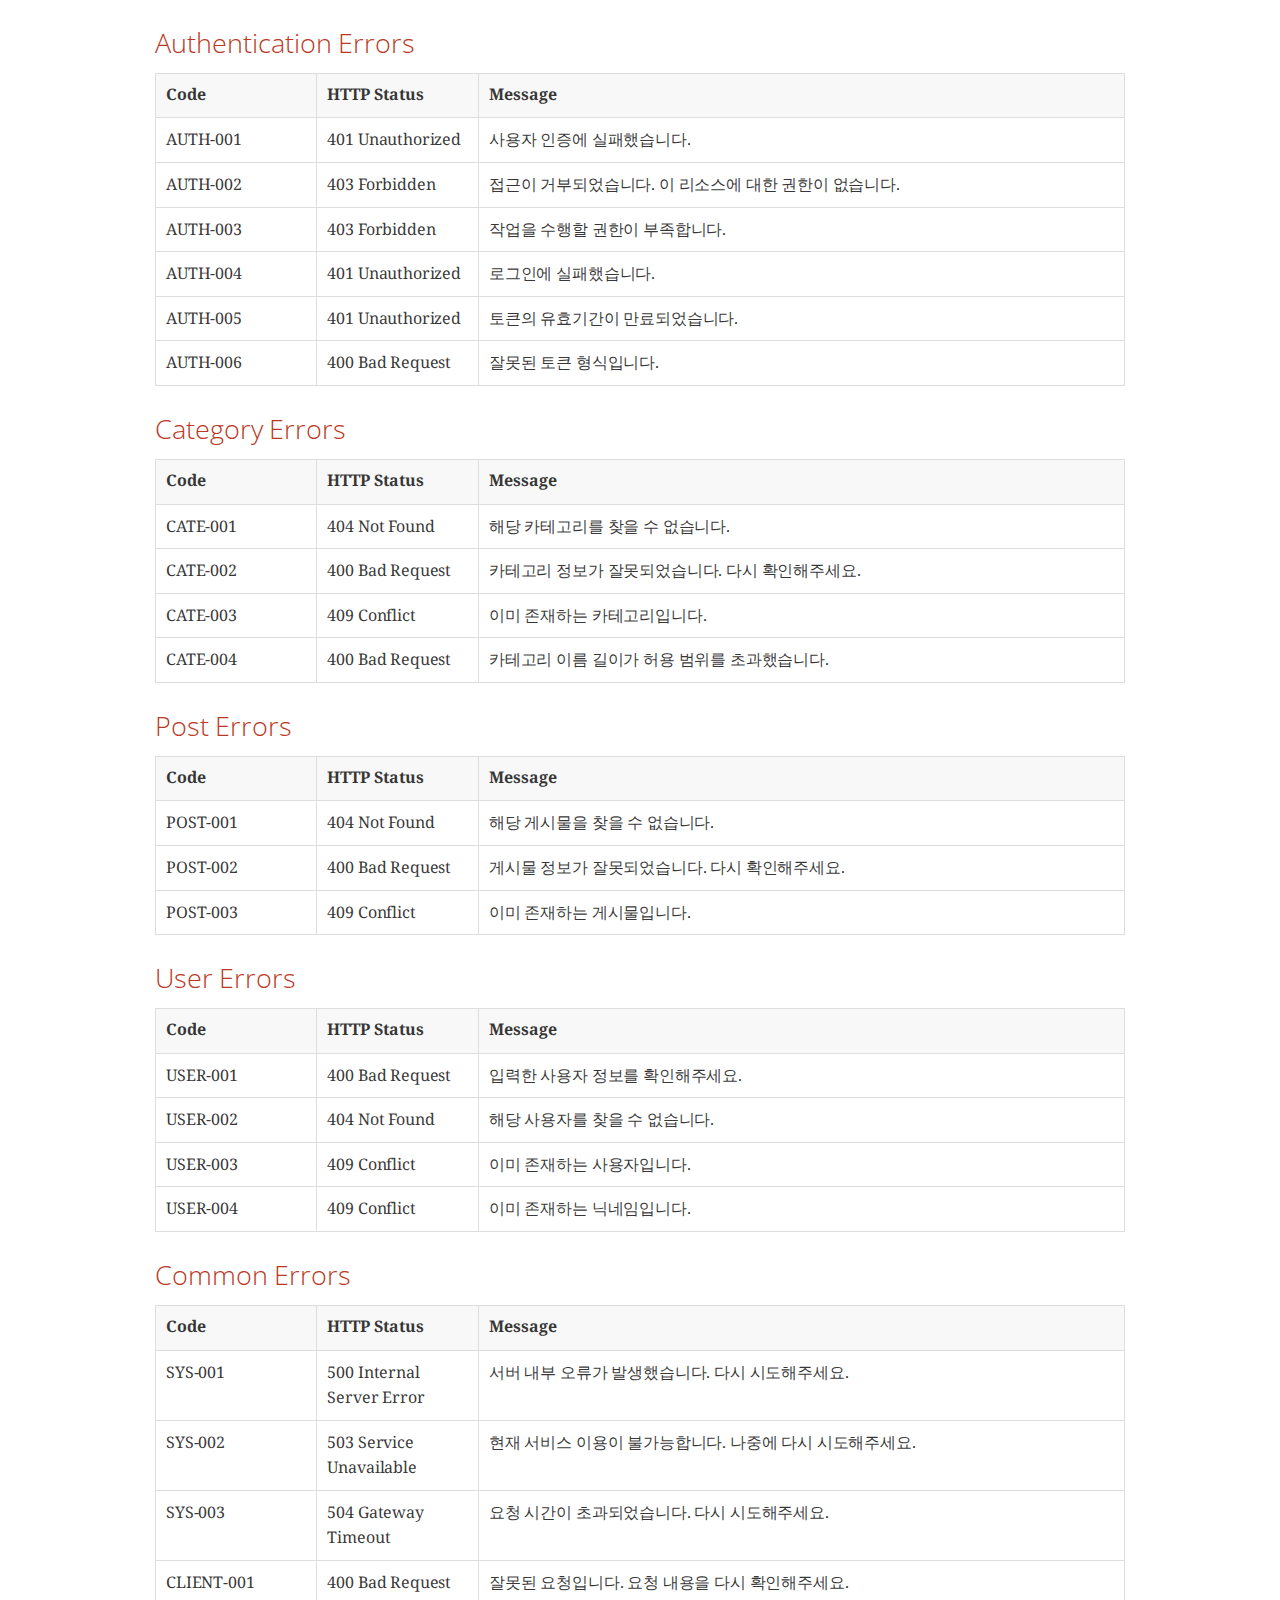
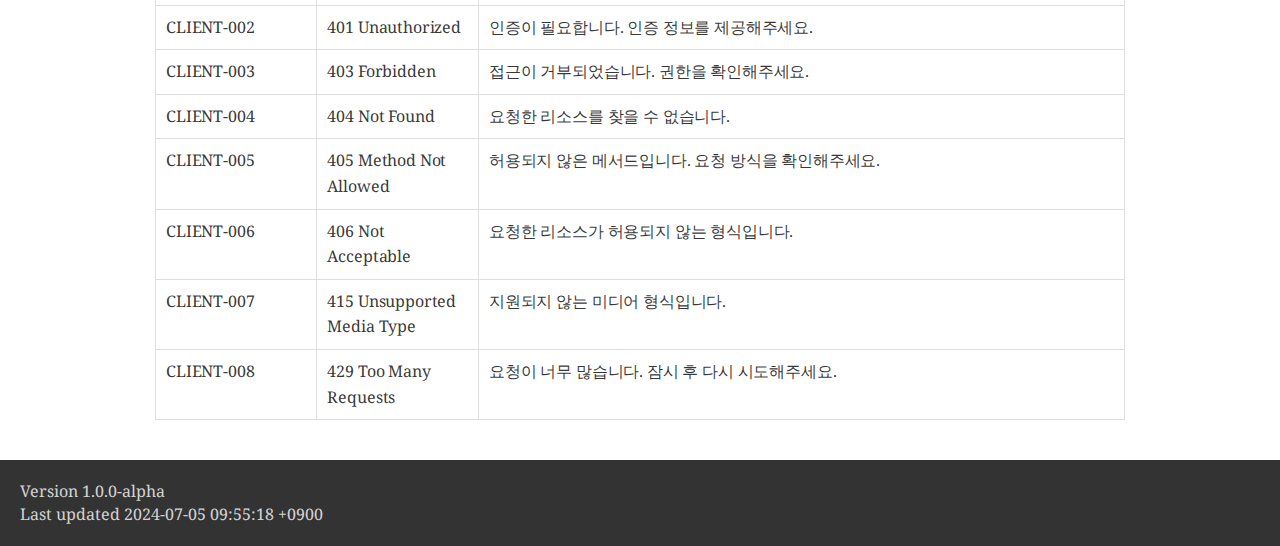
<file: error-code.html>
<!DOCTYPE html>
<html lang="en">
<head>
<meta charset="UTF-8">
<meta http-equiv="X-UA-Compatible" content="IE=edge">
<meta name="viewport" content="width=device-width, initial-scale=1.0">
<meta name="generator" content="Asciidoctor 2.0.18">
<title>Authentication Errors</title>
<link rel="stylesheet" href="https://fonts.googleapis.com/css?family=Open+Sans:300,300italic,400,400italic,600,600italic%7CNoto+Serif:400,400italic,700,700italic%7CDroid+Sans+Mono:400,700">
<style>
/*! Asciidoctor default stylesheet | MIT License | https://asciidoctor.org */
/* Uncomment the following line when using as a custom stylesheet */
/* @import "https://fonts.googleapis.com/css?family=Open+Sans:300,300italic,400,400italic,600,600italic%7CNoto+Serif:400,400italic,700,700italic%7CDroid+Sans+Mono:400,700"; */
html{font-family:sans-serif;-webkit-text-size-adjust:100%}
a{background:none}
a:focus{outline:thin dotted}
a:active,a:hover{outline:0}
h1{font-size:2em;margin:.67em 0}
b,strong{font-weight:bold}
abbr{font-size:.9em}
abbr[title]{cursor:help;border-bottom:1px dotted #dddddf;text-decoration:none}
dfn{font-style:italic}
hr{height:0}
mark{background:#ff0;color:#000}
code,kbd,pre,samp{font-family:monospace;font-size:1em}
pre{white-space:pre-wrap}
q{quotes:"\201C" "\201D" "\2018" "\2019"}
small{font-size:80%}
sub,sup{font-size:75%;line-height:0;position:relative;vertical-align:baseline}
sup{top:-.5em}
sub{bottom:-.25em}
img{border:0}
svg:not(:root){overflow:hidden}
figure{margin:0}
audio,video{display:inline-block}
audio:not([controls]){display:none;height:0}
fieldset{border:1px solid silver;margin:0 2px;padding:.35em .625em .75em}
legend{border:0;padding:0}
button,input,select,textarea{font-family:inherit;font-size:100%;margin:0}
button,input{line-height:normal}
button,select{text-transform:none}
button,html input[type=button],input[type=reset],input[type=submit]{-webkit-appearance:button;cursor:pointer}
button[disabled],html input[disabled]{cursor:default}
input[type=checkbox],input[type=radio]{padding:0}
button::-moz-focus-inner,input::-moz-focus-inner{border:0;padding:0}
textarea{overflow:auto;vertical-align:top}
table{border-collapse:collapse;border-spacing:0}
*,::before,::after{box-sizing:border-box}
html,body{font-size:100%}
body{background:#fff;color:rgba(0,0,0,.8);padding:0;margin:0;font-family:"Noto Serif","DejaVu Serif",serif;line-height:1;position:relative;cursor:auto;-moz-tab-size:4;-o-tab-size:4;tab-size:4;word-wrap:anywhere;-moz-osx-font-smoothing:grayscale;-webkit-font-smoothing:antialiased}
a:hover{cursor:pointer}
img,object,embed{max-width:100%;height:auto}
object,embed{height:100%}
img{-ms-interpolation-mode:bicubic}
.left{float:left!important}
.right{float:right!important}
.text-left{text-align:left!important}
.text-right{text-align:right!important}
.text-center{text-align:center!important}
.text-justify{text-align:justify!important}
.hide{display:none}
img,object,svg{display:inline-block;vertical-align:middle}
textarea{height:auto;min-height:50px}
select{width:100%}
.subheader,.admonitionblock td.content>.title,.audioblock>.title,.exampleblock>.title,.imageblock>.title,.listingblock>.title,.literalblock>.title,.stemblock>.title,.openblock>.title,.paragraph>.title,.quoteblock>.title,table.tableblock>.title,.verseblock>.title,.videoblock>.title,.dlist>.title,.olist>.title,.ulist>.title,.qlist>.title,.hdlist>.title{line-height:1.45;color:#7a2518;font-weight:400;margin-top:0;margin-bottom:.25em}
div,dl,dt,dd,ul,ol,li,h1,h2,h3,#toctitle,.sidebarblock>.content>.title,h4,h5,h6,pre,form,p,blockquote,th,td{margin:0;padding:0}
a{color:#2156a5;text-decoration:underline;line-height:inherit}
a:hover,a:focus{color:#1d4b8f}
a img{border:0}
p{line-height:1.6;margin-bottom:1.25em;text-rendering:optimizeLegibility}
p aside{font-size:.875em;line-height:1.35;font-style:italic}
h1,h2,h3,#toctitle,.sidebarblock>.content>.title,h4,h5,h6{font-family:"Open Sans","DejaVu Sans",sans-serif;font-weight:300;font-style:normal;color:#ba3925;text-rendering:optimizeLegibility;margin-top:1em;margin-bottom:.5em;line-height:1.0125em}
h1 small,h2 small,h3 small,#toctitle small,.sidebarblock>.content>.title small,h4 small,h5 small,h6 small{font-size:60%;color:#e99b8f;line-height:0}
h1{font-size:2.125em}
h2{font-size:1.6875em}
h3,#toctitle,.sidebarblock>.content>.title{font-size:1.375em}
h4,h5{font-size:1.125em}
h6{font-size:1em}
hr{border:solid #dddddf;border-width:1px 0 0;clear:both;margin:1.25em 0 1.1875em}
em,i{font-style:italic;line-height:inherit}
strong,b{font-weight:bold;line-height:inherit}
small{font-size:60%;line-height:inherit}
code{font-family:"Droid Sans Mono","DejaVu Sans Mono",monospace;font-weight:400;color:rgba(0,0,0,.9)}
ul,ol,dl{line-height:1.6;margin-bottom:1.25em;list-style-position:outside;font-family:inherit}
ul,ol{margin-left:1.5em}
ul li ul,ul li ol{margin-left:1.25em;margin-bottom:0}
ul.circle{list-style-type:circle}
ul.disc{list-style-type:disc}
ul.square{list-style-type:square}
ul.circle ul:not([class]),ul.disc ul:not([class]),ul.square ul:not([class]){list-style:inherit}
ol li ul,ol li ol{margin-left:1.25em;margin-bottom:0}
dl dt{margin-bottom:.3125em;font-weight:bold}
dl dd{margin-bottom:1.25em}
blockquote{margin:0 0 1.25em;padding:.5625em 1.25em 0 1.1875em;border-left:1px solid #ddd}
blockquote,blockquote p{line-height:1.6;color:rgba(0,0,0,.85)}
@media screen and (min-width:768px){h1,h2,h3,#toctitle,.sidebarblock>.content>.title,h4,h5,h6{line-height:1.2}
h1{font-size:2.75em}
h2{font-size:2.3125em}
h3,#toctitle,.sidebarblock>.content>.title{font-size:1.6875em}
h4{font-size:1.4375em}}
table{background:#fff;margin-bottom:1.25em;border:1px solid #dedede;word-wrap:normal}
table thead,table tfoot{background:#f7f8f7}
table thead tr th,table thead tr td,table tfoot tr th,table tfoot tr td{padding:.5em .625em .625em;font-size:inherit;color:rgba(0,0,0,.8);text-align:left}
table tr th,table tr td{padding:.5625em .625em;font-size:inherit;color:rgba(0,0,0,.8)}
table tr.even,table tr.alt{background:#f8f8f7}
table thead tr th,table tfoot tr th,table tbody tr td,table tr td,table tfoot tr td{line-height:1.6}
h1,h2,h3,#toctitle,.sidebarblock>.content>.title,h4,h5,h6{line-height:1.2;word-spacing:-.05em}
h1 strong,h2 strong,h3 strong,#toctitle strong,.sidebarblock>.content>.title strong,h4 strong,h5 strong,h6 strong{font-weight:400}
.center{margin-left:auto;margin-right:auto}
.stretch{width:100%}
.clearfix::before,.clearfix::after,.float-group::before,.float-group::after{content:" ";display:table}
.clearfix::after,.float-group::after{clear:both}
:not(pre).nobreak{word-wrap:normal}
:not(pre).nowrap{white-space:nowrap}
:not(pre).pre-wrap{white-space:pre-wrap}
:not(pre):not([class^=L])>code{font-size:.9375em;font-style:normal!important;letter-spacing:0;padding:.1em .5ex;word-spacing:-.15em;background:#f7f7f8;border-radius:4px;line-height:1.45;text-rendering:optimizeSpeed}
pre{color:rgba(0,0,0,.9);font-family:"Droid Sans Mono","DejaVu Sans Mono",monospace;line-height:1.45;text-rendering:optimizeSpeed}
pre code,pre pre{color:inherit;font-size:inherit;line-height:inherit}
pre>code{display:block}
pre.nowrap,pre.nowrap pre{white-space:pre;word-wrap:normal}
em em{font-style:normal}
strong strong{font-weight:400}
.keyseq{color:rgba(51,51,51,.8)}
kbd{font-family:"Droid Sans Mono","DejaVu Sans Mono",monospace;display:inline-block;color:rgba(0,0,0,.8);font-size:.65em;line-height:1.45;background:#f7f7f7;border:1px solid #ccc;border-radius:3px;box-shadow:0 1px 0 rgba(0,0,0,.2),inset 0 0 0 .1em #fff;margin:0 .15em;padding:.2em .5em;vertical-align:middle;position:relative;top:-.1em;white-space:nowrap}
.keyseq kbd:first-child{margin-left:0}
.keyseq kbd:last-child{margin-right:0}
.menuseq,.menuref{color:#000}
.menuseq b:not(.caret),.menuref{font-weight:inherit}
.menuseq{word-spacing:-.02em}
.menuseq b.caret{font-size:1.25em;line-height:.8}
.menuseq i.caret{font-weight:bold;text-align:center;width:.45em}
b.button::before,b.button::after{position:relative;top:-1px;font-weight:400}
b.button::before{content:"[";padding:0 3px 0 2px}
b.button::after{content:"]";padding:0 2px 0 3px}
p a>code:hover{color:rgba(0,0,0,.9)}
#header,#content,#footnotes,#footer{width:100%;margin:0 auto;max-width:62.5em;*zoom:1;position:relative;padding-left:.9375em;padding-right:.9375em}
#header::before,#header::after,#content::before,#content::after,#footnotes::before,#footnotes::after,#footer::before,#footer::after{content:" ";display:table}
#header::after,#content::after,#footnotes::after,#footer::after{clear:both}
#content{margin-top:1.25em}
#content::before{content:none}
#header>h1:first-child{color:rgba(0,0,0,.85);margin-top:2.25rem;margin-bottom:0}
#header>h1:first-child+#toc{margin-top:8px;border-top:1px solid #dddddf}
#header>h1:only-child,body.toc2 #header>h1:nth-last-child(2){border-bottom:1px solid #dddddf;padding-bottom:8px}
#header .details{border-bottom:1px solid #dddddf;line-height:1.45;padding-top:.25em;padding-bottom:.25em;padding-left:.25em;color:rgba(0,0,0,.6);display:flex;flex-flow:row wrap}
#header .details span:first-child{margin-left:-.125em}
#header .details span.email a{color:rgba(0,0,0,.85)}
#header .details br{display:none}
#header .details br+span::before{content:"\00a0\2013\00a0"}
#header .details br+span.author::before{content:"\00a0\22c5\00a0";color:rgba(0,0,0,.85)}
#header .details br+span#revremark::before{content:"\00a0|\00a0"}
#header #revnumber{text-transform:capitalize}
#header #revnumber::after{content:"\00a0"}
#content>h1:first-child:not([class]){color:rgba(0,0,0,.85);border-bottom:1px solid #dddddf;padding-bottom:8px;margin-top:0;padding-top:1rem;margin-bottom:1.25rem}
#toc{border-bottom:1px solid #e7e7e9;padding-bottom:.5em}
#toc>ul{margin-left:.125em}
#toc ul.sectlevel0>li>a{font-style:italic}
#toc ul.sectlevel0 ul.sectlevel1{margin:.5em 0}
#toc ul{font-family:"Open Sans","DejaVu Sans",sans-serif;list-style-type:none}
#toc li{line-height:1.3334;margin-top:.3334em}
#toc a{text-decoration:none}
#toc a:active{text-decoration:underline}
#toctitle{color:#7a2518;font-size:1.2em}
@media screen and (min-width:768px){#toctitle{font-size:1.375em}
body.toc2{padding-left:15em;padding-right:0}
#toc.toc2{margin-top:0!important;background:#f8f8f7;position:fixed;width:15em;left:0;top:0;border-right:1px solid #e7e7e9;border-top-width:0!important;border-bottom-width:0!important;z-index:1000;padding:1.25em 1em;height:100%;overflow:auto}
#toc.toc2 #toctitle{margin-top:0;margin-bottom:.8rem;font-size:1.2em}
#toc.toc2>ul{font-size:.9em;margin-bottom:0}
#toc.toc2 ul ul{margin-left:0;padding-left:1em}
#toc.toc2 ul.sectlevel0 ul.sectlevel1{padding-left:0;margin-top:.5em;margin-bottom:.5em}
body.toc2.toc-right{padding-left:0;padding-right:15em}
body.toc2.toc-right #toc.toc2{border-right-width:0;border-left:1px solid #e7e7e9;left:auto;right:0}}
@media screen and (min-width:1280px){body.toc2{padding-left:20em;padding-right:0}
#toc.toc2{width:20em}
#toc.toc2 #toctitle{font-size:1.375em}
#toc.toc2>ul{font-size:.95em}
#toc.toc2 ul ul{padding-left:1.25em}
body.toc2.toc-right{padding-left:0;padding-right:20em}}
#content #toc{border:1px solid #e0e0dc;margin-bottom:1.25em;padding:1.25em;background:#f8f8f7;border-radius:4px}
#content #toc>:first-child{margin-top:0}
#content #toc>:last-child{margin-bottom:0}
#footer{max-width:none;background:rgba(0,0,0,.8);padding:1.25em}
#footer-text{color:hsla(0,0%,100%,.8);line-height:1.44}
#content{margin-bottom:.625em}
.sect1{padding-bottom:.625em}
@media screen and (min-width:768px){#content{margin-bottom:1.25em}
.sect1{padding-bottom:1.25em}}
.sect1:last-child{padding-bottom:0}
.sect1+.sect1{border-top:1px solid #e7e7e9}
#content h1>a.anchor,h2>a.anchor,h3>a.anchor,#toctitle>a.anchor,.sidebarblock>.content>.title>a.anchor,h4>a.anchor,h5>a.anchor,h6>a.anchor{position:absolute;z-index:1001;width:1.5ex;margin-left:-1.5ex;display:block;text-decoration:none!important;visibility:hidden;text-align:center;font-weight:400}
#content h1>a.anchor::before,h2>a.anchor::before,h3>a.anchor::before,#toctitle>a.anchor::before,.sidebarblock>.content>.title>a.anchor::before,h4>a.anchor::before,h5>a.anchor::before,h6>a.anchor::before{content:"\00A7";font-size:.85em;display:block;padding-top:.1em}
#content h1:hover>a.anchor,#content h1>a.anchor:hover,h2:hover>a.anchor,h2>a.anchor:hover,h3:hover>a.anchor,#toctitle:hover>a.anchor,.sidebarblock>.content>.title:hover>a.anchor,h3>a.anchor:hover,#toctitle>a.anchor:hover,.sidebarblock>.content>.title>a.anchor:hover,h4:hover>a.anchor,h4>a.anchor:hover,h5:hover>a.anchor,h5>a.anchor:hover,h6:hover>a.anchor,h6>a.anchor:hover{visibility:visible}
#content h1>a.link,h2>a.link,h3>a.link,#toctitle>a.link,.sidebarblock>.content>.title>a.link,h4>a.link,h5>a.link,h6>a.link{color:#ba3925;text-decoration:none}
#content h1>a.link:hover,h2>a.link:hover,h3>a.link:hover,#toctitle>a.link:hover,.sidebarblock>.content>.title>a.link:hover,h4>a.link:hover,h5>a.link:hover,h6>a.link:hover{color:#a53221}
details,.audioblock,.imageblock,.literalblock,.listingblock,.stemblock,.videoblock{margin-bottom:1.25em}
details{margin-left:1.25rem}
details>summary{cursor:pointer;display:block;position:relative;line-height:1.6;margin-bottom:.625rem;outline:none;-webkit-tap-highlight-color:transparent}
details>summary::-webkit-details-marker{display:none}
details>summary::before{content:"";border:solid transparent;border-left:solid;border-width:.3em 0 .3em .5em;position:absolute;top:.5em;left:-1.25rem;transform:translateX(15%)}
details[open]>summary::before{border:solid transparent;border-top:solid;border-width:.5em .3em 0;transform:translateY(15%)}
details>summary::after{content:"";width:1.25rem;height:1em;position:absolute;top:.3em;left:-1.25rem}
.admonitionblock td.content>.title,.audioblock>.title,.exampleblock>.title,.imageblock>.title,.listingblock>.title,.literalblock>.title,.stemblock>.title,.openblock>.title,.paragraph>.title,.quoteblock>.title,table.tableblock>.title,.verseblock>.title,.videoblock>.title,.dlist>.title,.olist>.title,.ulist>.title,.qlist>.title,.hdlist>.title{text-rendering:optimizeLegibility;text-align:left;font-family:"Noto Serif","DejaVu Serif",serif;font-size:1rem;font-style:italic}
table.tableblock.fit-content>caption.title{white-space:nowrap;width:0}
.paragraph.lead>p,#preamble>.sectionbody>[class=paragraph]:first-of-type p{font-size:1.21875em;line-height:1.6;color:rgba(0,0,0,.85)}
.admonitionblock>table{border-collapse:separate;border:0;background:none;width:100%}
.admonitionblock>table td.icon{text-align:center;width:80px}
.admonitionblock>table td.icon img{max-width:none}
.admonitionblock>table td.icon .title{font-weight:bold;font-family:"Open Sans","DejaVu Sans",sans-serif;text-transform:uppercase}
.admonitionblock>table td.content{padding-left:1.125em;padding-right:1.25em;border-left:1px solid #dddddf;color:rgba(0,0,0,.6);word-wrap:anywhere}
.admonitionblock>table td.content>:last-child>:last-child{margin-bottom:0}
.exampleblock>.content{border:1px solid #e6e6e6;margin-bottom:1.25em;padding:1.25em;background:#fff;border-radius:4px}
.exampleblock>.content>:first-child{margin-top:0}
.exampleblock>.content>:last-child{margin-bottom:0}
.sidebarblock{border:1px solid #dbdbd6;margin-bottom:1.25em;padding:1.25em;background:#f3f3f2;border-radius:4px}
.sidebarblock>:first-child{margin-top:0}
.sidebarblock>:last-child{margin-bottom:0}
.sidebarblock>.content>.title{color:#7a2518;margin-top:0;text-align:center}
.exampleblock>.content>:last-child>:last-child,.exampleblock>.content .olist>ol>li:last-child>:last-child,.exampleblock>.content .ulist>ul>li:last-child>:last-child,.exampleblock>.content .qlist>ol>li:last-child>:last-child,.sidebarblock>.content>:last-child>:last-child,.sidebarblock>.content .olist>ol>li:last-child>:last-child,.sidebarblock>.content .ulist>ul>li:last-child>:last-child,.sidebarblock>.content .qlist>ol>li:last-child>:last-child{margin-bottom:0}
.literalblock pre,.listingblock>.content>pre{border-radius:4px;overflow-x:auto;padding:1em;font-size:.8125em}
@media screen and (min-width:768px){.literalblock pre,.listingblock>.content>pre{font-size:.90625em}}
@media screen and (min-width:1280px){.literalblock pre,.listingblock>.content>pre{font-size:1em}}
.literalblock pre,.listingblock>.content>pre:not(.highlight),.listingblock>.content>pre[class=highlight],.listingblock>.content>pre[class^="highlight "]{background:#f7f7f8}
.literalblock.output pre{color:#f7f7f8;background:rgba(0,0,0,.9)}
.listingblock>.content{position:relative}
.listingblock code[data-lang]::before{display:none;content:attr(data-lang);position:absolute;font-size:.75em;top:.425rem;right:.5rem;line-height:1;text-transform:uppercase;color:inherit;opacity:.5}
.listingblock:hover code[data-lang]::before{display:block}
.listingblock.terminal pre .command::before{content:attr(data-prompt);padding-right:.5em;color:inherit;opacity:.5}
.listingblock.terminal pre .command:not([data-prompt])::before{content:"$"}
.listingblock pre.highlightjs{padding:0}
.listingblock pre.highlightjs>code{padding:1em;border-radius:4px}
.listingblock pre.prettyprint{border-width:0}
.prettyprint{background:#f7f7f8}
pre.prettyprint .linenums{line-height:1.45;margin-left:2em}
pre.prettyprint li{background:none;list-style-type:inherit;padding-left:0}
pre.prettyprint li code[data-lang]::before{opacity:1}
pre.prettyprint li:not(:first-child) code[data-lang]::before{display:none}
table.linenotable{border-collapse:separate;border:0;margin-bottom:0;background:none}
table.linenotable td[class]{color:inherit;vertical-align:top;padding:0;line-height:inherit;white-space:normal}
table.linenotable td.code{padding-left:.75em}
table.linenotable td.linenos,pre.pygments .linenos{border-right:1px solid;opacity:.35;padding-right:.5em;-webkit-user-select:none;-moz-user-select:none;-ms-user-select:none;user-select:none}
pre.pygments span.linenos{display:inline-block;margin-right:.75em}
.quoteblock{margin:0 1em 1.25em 1.5em;display:table}
.quoteblock:not(.excerpt)>.title{margin-left:-1.5em;margin-bottom:.75em}
.quoteblock blockquote,.quoteblock p{color:rgba(0,0,0,.85);font-size:1.15rem;line-height:1.75;word-spacing:.1em;letter-spacing:0;font-style:italic;text-align:justify}
.quoteblock blockquote{margin:0;padding:0;border:0}
.quoteblock blockquote::before{content:"\201c";float:left;font-size:2.75em;font-weight:bold;line-height:.6em;margin-left:-.6em;color:#7a2518;text-shadow:0 1px 2px rgba(0,0,0,.1)}
.quoteblock blockquote>.paragraph:last-child p{margin-bottom:0}
.quoteblock .attribution{margin-top:.75em;margin-right:.5ex;text-align:right}
.verseblock{margin:0 1em 1.25em}
.verseblock pre{font-family:"Open Sans","DejaVu Sans",sans-serif;font-size:1.15rem;color:rgba(0,0,0,.85);font-weight:300;text-rendering:optimizeLegibility}
.verseblock pre strong{font-weight:400}
.verseblock .attribution{margin-top:1.25rem;margin-left:.5ex}
.quoteblock .attribution,.verseblock .attribution{font-size:.9375em;line-height:1.45;font-style:italic}
.quoteblock .attribution br,.verseblock .attribution br{display:none}
.quoteblock .attribution cite,.verseblock .attribution cite{display:block;letter-spacing:-.025em;color:rgba(0,0,0,.6)}
.quoteblock.abstract blockquote::before,.quoteblock.excerpt blockquote::before,.quoteblock .quoteblock blockquote::before{display:none}
.quoteblock.abstract blockquote,.quoteblock.abstract p,.quoteblock.excerpt blockquote,.quoteblock.excerpt p,.quoteblock .quoteblock blockquote,.quoteblock .quoteblock p{line-height:1.6;word-spacing:0}
.quoteblock.abstract{margin:0 1em 1.25em;display:block}
.quoteblock.abstract>.title{margin:0 0 .375em;font-size:1.15em;text-align:center}
.quoteblock.excerpt>blockquote,.quoteblock .quoteblock{padding:0 0 .25em 1em;border-left:.25em solid #dddddf}
.quoteblock.excerpt,.quoteblock .quoteblock{margin-left:0}
.quoteblock.excerpt blockquote,.quoteblock.excerpt p,.quoteblock .quoteblock blockquote,.quoteblock .quoteblock p{color:inherit;font-size:1.0625rem}
.quoteblock.excerpt .attribution,.quoteblock .quoteblock .attribution{color:inherit;font-size:.85rem;text-align:left;margin-right:0}
p.tableblock:last-child{margin-bottom:0}
td.tableblock>.content{margin-bottom:1.25em;word-wrap:anywhere}
td.tableblock>.content>:last-child{margin-bottom:-1.25em}
table.tableblock,th.tableblock,td.tableblock{border:0 solid #dedede}
table.grid-all>*>tr>*{border-width:1px}
table.grid-cols>*>tr>*{border-width:0 1px}
table.grid-rows>*>tr>*{border-width:1px 0}
table.frame-all{border-width:1px}
table.frame-ends{border-width:1px 0}
table.frame-sides{border-width:0 1px}
table.frame-none>colgroup+*>:first-child>*,table.frame-sides>colgroup+*>:first-child>*{border-top-width:0}
table.frame-none>:last-child>:last-child>*,table.frame-sides>:last-child>:last-child>*{border-bottom-width:0}
table.frame-none>*>tr>:first-child,table.frame-ends>*>tr>:first-child{border-left-width:0}
table.frame-none>*>tr>:last-child,table.frame-ends>*>tr>:last-child{border-right-width:0}
table.stripes-all>*>tr,table.stripes-odd>*>tr:nth-of-type(odd),table.stripes-even>*>tr:nth-of-type(even),table.stripes-hover>*>tr:hover{background:#f8f8f7}
th.halign-left,td.halign-left{text-align:left}
th.halign-right,td.halign-right{text-align:right}
th.halign-center,td.halign-center{text-align:center}
th.valign-top,td.valign-top{vertical-align:top}
th.valign-bottom,td.valign-bottom{vertical-align:bottom}
th.valign-middle,td.valign-middle{vertical-align:middle}
table thead th,table tfoot th{font-weight:bold}
tbody tr th{background:#f7f8f7}
tbody tr th,tbody tr th p,tfoot tr th,tfoot tr th p{color:rgba(0,0,0,.8);font-weight:bold}
p.tableblock>code:only-child{background:none;padding:0}
p.tableblock{font-size:1em}
ol{margin-left:1.75em}
ul li ol{margin-left:1.5em}
dl dd{margin-left:1.125em}
dl dd:last-child,dl dd:last-child>:last-child{margin-bottom:0}
li p,ul dd,ol dd,.olist .olist,.ulist .ulist,.ulist .olist,.olist .ulist{margin-bottom:.625em}
ul.checklist,ul.none,ol.none,ul.no-bullet,ol.no-bullet,ol.unnumbered,ul.unstyled,ol.unstyled{list-style-type:none}
ul.no-bullet,ol.no-bullet,ol.unnumbered{margin-left:.625em}
ul.unstyled,ol.unstyled{margin-left:0}
li>p:empty:only-child::before{content:"";display:inline-block}
ul.checklist>li>p:first-child{margin-left:-1em}
ul.checklist>li>p:first-child>.fa-square-o:first-child,ul.checklist>li>p:first-child>.fa-check-square-o:first-child{width:1.25em;font-size:.8em;position:relative;bottom:.125em}
ul.checklist>li>p:first-child>input[type=checkbox]:first-child{margin-right:.25em}
ul.inline{display:flex;flex-flow:row wrap;list-style:none;margin:0 0 .625em -1.25em}
ul.inline>li{margin-left:1.25em}
.unstyled dl dt{font-weight:400;font-style:normal}
ol.arabic{list-style-type:decimal}
ol.decimal{list-style-type:decimal-leading-zero}
ol.loweralpha{list-style-type:lower-alpha}
ol.upperalpha{list-style-type:upper-alpha}
ol.lowerroman{list-style-type:lower-roman}
ol.upperroman{list-style-type:upper-roman}
ol.lowergreek{list-style-type:lower-greek}
.hdlist>table,.colist>table{border:0;background:none}
.hdlist>table>tbody>tr,.colist>table>tbody>tr{background:none}
td.hdlist1,td.hdlist2{vertical-align:top;padding:0 .625em}
td.hdlist1{font-weight:bold;padding-bottom:1.25em}
td.hdlist2{word-wrap:anywhere}
.literalblock+.colist,.listingblock+.colist{margin-top:-.5em}
.colist td:not([class]):first-child{padding:.4em .75em 0;line-height:1;vertical-align:top}
.colist td:not([class]):first-child img{max-width:none}
.colist td:not([class]):last-child{padding:.25em 0}
.thumb,.th{line-height:0;display:inline-block;border:4px solid #fff;box-shadow:0 0 0 1px #ddd}
.imageblock.left{margin:.25em .625em 1.25em 0}
.imageblock.right{margin:.25em 0 1.25em .625em}
.imageblock>.title{margin-bottom:0}
.imageblock.thumb,.imageblock.th{border-width:6px}
.imageblock.thumb>.title,.imageblock.th>.title{padding:0 .125em}
.image.left,.image.right{margin-top:.25em;margin-bottom:.25em;display:inline-block;line-height:0}
.image.left{margin-right:.625em}
.image.right{margin-left:.625em}
a.image{text-decoration:none;display:inline-block}
a.image object{pointer-events:none}
sup.footnote,sup.footnoteref{font-size:.875em;position:static;vertical-align:super}
sup.footnote a,sup.footnoteref a{text-decoration:none}
sup.footnote a:active,sup.footnoteref a:active{text-decoration:underline}
#footnotes{padding-top:.75em;padding-bottom:.75em;margin-bottom:.625em}
#footnotes hr{width:20%;min-width:6.25em;margin:-.25em 0 .75em;border-width:1px 0 0}
#footnotes .footnote{padding:0 .375em 0 .225em;line-height:1.3334;font-size:.875em;margin-left:1.2em;margin-bottom:.2em}
#footnotes .footnote a:first-of-type{font-weight:bold;text-decoration:none;margin-left:-1.05em}
#footnotes .footnote:last-of-type{margin-bottom:0}
#content #footnotes{margin-top:-.625em;margin-bottom:0;padding:.75em 0}
div.unbreakable{page-break-inside:avoid}
.big{font-size:larger}
.small{font-size:smaller}
.underline{text-decoration:underline}
.overline{text-decoration:overline}
.line-through{text-decoration:line-through}
.aqua{color:#00bfbf}
.aqua-background{background:#00fafa}
.black{color:#000}
.black-background{background:#000}
.blue{color:#0000bf}
.blue-background{background:#0000fa}
.fuchsia{color:#bf00bf}
.fuchsia-background{background:#fa00fa}
.gray{color:#606060}
.gray-background{background:#7d7d7d}
.green{color:#006000}
.green-background{background:#007d00}
.lime{color:#00bf00}
.lime-background{background:#00fa00}
.maroon{color:#600000}
.maroon-background{background:#7d0000}
.navy{color:#000060}
.navy-background{background:#00007d}
.olive{color:#606000}
.olive-background{background:#7d7d00}
.purple{color:#600060}
.purple-background{background:#7d007d}
.red{color:#bf0000}
.red-background{background:#fa0000}
.silver{color:#909090}
.silver-background{background:#bcbcbc}
.teal{color:#006060}
.teal-background{background:#007d7d}
.white{color:#bfbfbf}
.white-background{background:#fafafa}
.yellow{color:#bfbf00}
.yellow-background{background:#fafa00}
span.icon>.fa{cursor:default}
a span.icon>.fa{cursor:inherit}
.admonitionblock td.icon [class^="fa icon-"]{font-size:2.5em;text-shadow:1px 1px 2px rgba(0,0,0,.5);cursor:default}
.admonitionblock td.icon .icon-note::before{content:"\f05a";color:#19407c}
.admonitionblock td.icon .icon-tip::before{content:"\f0eb";text-shadow:1px 1px 2px rgba(155,155,0,.8);color:#111}
.admonitionblock td.icon .icon-warning::before{content:"\f071";color:#bf6900}
.admonitionblock td.icon .icon-caution::before{content:"\f06d";color:#bf3400}
.admonitionblock td.icon .icon-important::before{content:"\f06a";color:#bf0000}
.conum[data-value]{display:inline-block;color:#fff!important;background:rgba(0,0,0,.8);border-radius:50%;text-align:center;font-size:.75em;width:1.67em;height:1.67em;line-height:1.67em;font-family:"Open Sans","DejaVu Sans",sans-serif;font-style:normal;font-weight:bold}
.conum[data-value] *{color:#fff!important}
.conum[data-value]+b{display:none}
.conum[data-value]::after{content:attr(data-value)}
pre .conum[data-value]{position:relative;top:-.125em}
b.conum *{color:inherit!important}
.conum:not([data-value]):empty{display:none}
dt,th.tableblock,td.content,div.footnote{text-rendering:optimizeLegibility}
h1,h2,p,td.content,span.alt,summary{letter-spacing:-.01em}
p strong,td.content strong,div.footnote strong{letter-spacing:-.005em}
p,blockquote,dt,td.content,span.alt,summary{font-size:1.0625rem}
p{margin-bottom:1.25rem}
.sidebarblock p,.sidebarblock dt,.sidebarblock td.content,p.tableblock{font-size:1em}
.exampleblock>.content{background:#fffef7;border-color:#e0e0dc;box-shadow:0 1px 4px #e0e0dc}
.print-only{display:none!important}
@page{margin:1.25cm .75cm}
@media print{*{box-shadow:none!important;text-shadow:none!important}
html{font-size:80%}
a{color:inherit!important;text-decoration:underline!important}
a.bare,a[href^="#"],a[href^="mailto:"]{text-decoration:none!important}
a[href^="http:"]:not(.bare)::after,a[href^="https:"]:not(.bare)::after{content:"(" attr(href) ")";display:inline-block;font-size:.875em;padding-left:.25em}
abbr[title]{border-bottom:1px dotted}
abbr[title]::after{content:" (" attr(title) ")"}
pre,blockquote,tr,img,object,svg{page-break-inside:avoid}
thead{display:table-header-group}
svg{max-width:100%}
p,blockquote,dt,td.content{font-size:1em;orphans:3;widows:3}
h2,h3,#toctitle,.sidebarblock>.content>.title{page-break-after:avoid}
#header,#content,#footnotes,#footer{max-width:none}
#toc,.sidebarblock,.exampleblock>.content{background:none!important}
#toc{border-bottom:1px solid #dddddf!important;padding-bottom:0!important}
body.book #header{text-align:center}
body.book #header>h1:first-child{border:0!important;margin:2.5em 0 1em}
body.book #header .details{border:0!important;display:block;padding:0!important}
body.book #header .details span:first-child{margin-left:0!important}
body.book #header .details br{display:block}
body.book #header .details br+span::before{content:none!important}
body.book #toc{border:0!important;text-align:left!important;padding:0!important;margin:0!important}
body.book #toc,body.book #preamble,body.book h1.sect0,body.book .sect1>h2{page-break-before:always}
.listingblock code[data-lang]::before{display:block}
#footer{padding:0 .9375em}
.hide-on-print{display:none!important}
.print-only{display:block!important}
.hide-for-print{display:none!important}
.show-for-print{display:inherit!important}}
@media amzn-kf8,print{#header>h1:first-child{margin-top:1.25rem}
.sect1{padding:0!important}
.sect1+.sect1{border:0}
#footer{background:none}
#footer-text{color:rgba(0,0,0,.6);font-size:.9em}}
@media amzn-kf8{#header,#content,#footnotes,#footer{padding:0}}
</style>
</head>
<body class="article">
<div id="header">
</div>
<div id="content">
<div class="sect2">
<h3 id="_authentication_errors">Authentication Errors</h3>
<table class="tableblock frame-all grid-all stretch">
<colgroup>
<col style="width: 16.6666%;">
<col style="width: 16.6666%;">
<col style="width: 66.6668%;">
</colgroup>
<thead>
<tr>
<th class="tableblock halign-left valign-top">Code</th>
<th class="tableblock halign-left valign-top">HTTP Status</th>
<th class="tableblock halign-left valign-top">Message</th>
</tr>
</thead>
<tbody>
<tr>
<td class="tableblock halign-left valign-top"><p class="tableblock">AUTH-001</p></td>
<td class="tableblock halign-left valign-top"><p class="tableblock">401 Unauthorized</p></td>
<td class="tableblock halign-left valign-top"><p class="tableblock">사용자 인증에 실패했습니다.</p></td>
</tr>
<tr>
<td class="tableblock halign-left valign-top"><p class="tableblock">AUTH-002</p></td>
<td class="tableblock halign-left valign-top"><p class="tableblock">403 Forbidden</p></td>
<td class="tableblock halign-left valign-top"><p class="tableblock">접근이 거부되었습니다. 이 리소스에 대한 권한이 없습니다.</p></td>
</tr>
<tr>
<td class="tableblock halign-left valign-top"><p class="tableblock">AUTH-003</p></td>
<td class="tableblock halign-left valign-top"><p class="tableblock">403 Forbidden</p></td>
<td class="tableblock halign-left valign-top"><p class="tableblock">작업을 수행할 권한이 부족합니다.</p></td>
</tr>
<tr>
<td class="tableblock halign-left valign-top"><p class="tableblock">AUTH-004</p></td>
<td class="tableblock halign-left valign-top"><p class="tableblock">401 Unauthorized</p></td>
<td class="tableblock halign-left valign-top"><p class="tableblock">로그인에 실패했습니다.</p></td>
</tr>
<tr>
<td class="tableblock halign-left valign-top"><p class="tableblock">AUTH-005</p></td>
<td class="tableblock halign-left valign-top"><p class="tableblock">401 Unauthorized</p></td>
<td class="tableblock halign-left valign-top"><p class="tableblock">토큰의 유효기간이 만료되었습니다.</p></td>
</tr>
<tr>
<td class="tableblock halign-left valign-top"><p class="tableblock">AUTH-006</p></td>
<td class="tableblock halign-left valign-top"><p class="tableblock">400 Bad Request</p></td>
<td class="tableblock halign-left valign-top"><p class="tableblock">잘못된 토큰 형식입니다.</p></td>
</tr>
</tbody>
</table>
</div>
<div class="sect2">
<h3 id="_category_errors">Category Errors</h3>
<table class="tableblock frame-all grid-all stretch">
<colgroup>
<col style="width: 16.6666%;">
<col style="width: 16.6666%;">
<col style="width: 66.6668%;">
</colgroup>
<thead>
<tr>
<th class="tableblock halign-left valign-top">Code</th>
<th class="tableblock halign-left valign-top">HTTP Status</th>
<th class="tableblock halign-left valign-top">Message</th>
</tr>
</thead>
<tbody>
<tr>
<td class="tableblock halign-left valign-top"><p class="tableblock">CATE-001</p></td>
<td class="tableblock halign-left valign-top"><p class="tableblock">404 Not Found</p></td>
<td class="tableblock halign-left valign-top"><p class="tableblock">해당 카테고리를 찾을 수 없습니다.</p></td>
</tr>
<tr>
<td class="tableblock halign-left valign-top"><p class="tableblock">CATE-002</p></td>
<td class="tableblock halign-left valign-top"><p class="tableblock">400 Bad Request</p></td>
<td class="tableblock halign-left valign-top"><p class="tableblock">카테고리 정보가 잘못되었습니다. 다시 확인해주세요.</p></td>
</tr>
<tr>
<td class="tableblock halign-left valign-top"><p class="tableblock">CATE-003</p></td>
<td class="tableblock halign-left valign-top"><p class="tableblock">409 Conflict</p></td>
<td class="tableblock halign-left valign-top"><p class="tableblock">이미 존재하는 카테고리입니다.</p></td>
</tr>
<tr>
<td class="tableblock halign-left valign-top"><p class="tableblock">CATE-004</p></td>
<td class="tableblock halign-left valign-top"><p class="tableblock">400 Bad Request</p></td>
<td class="tableblock halign-left valign-top"><p class="tableblock">카테고리 이름 길이가 허용 범위를 초과했습니다.</p></td>
</tr>
</tbody>
</table>
</div>
<div class="sect2">
<h3 id="_post_errors">Post Errors</h3>
<table class="tableblock frame-all grid-all stretch">
<colgroup>
<col style="width: 16.6666%;">
<col style="width: 16.6666%;">
<col style="width: 66.6668%;">
</colgroup>
<thead>
<tr>
<th class="tableblock halign-left valign-top">Code</th>
<th class="tableblock halign-left valign-top">HTTP Status</th>
<th class="tableblock halign-left valign-top">Message</th>
</tr>
</thead>
<tbody>
<tr>
<td class="tableblock halign-left valign-top"><p class="tableblock">POST-001</p></td>
<td class="tableblock halign-left valign-top"><p class="tableblock">404 Not Found</p></td>
<td class="tableblock halign-left valign-top"><p class="tableblock">해당 게시물을 찾을 수 없습니다.</p></td>
</tr>
<tr>
<td class="tableblock halign-left valign-top"><p class="tableblock">POST-002</p></td>
<td class="tableblock halign-left valign-top"><p class="tableblock">400 Bad Request</p></td>
<td class="tableblock halign-left valign-top"><p class="tableblock">게시물 정보가 잘못되었습니다. 다시 확인해주세요.</p></td>
</tr>
<tr>
<td class="tableblock halign-left valign-top"><p class="tableblock">POST-003</p></td>
<td class="tableblock halign-left valign-top"><p class="tableblock">409 Conflict</p></td>
<td class="tableblock halign-left valign-top"><p class="tableblock">이미 존재하는 게시물입니다.</p></td>
</tr>
</tbody>
</table>
</div>
<div class="sect2">
<h3 id="_user_errors">User Errors</h3>
<table class="tableblock frame-all grid-all stretch">
<colgroup>
<col style="width: 16.6666%;">
<col style="width: 16.6666%;">
<col style="width: 66.6668%;">
</colgroup>
<thead>
<tr>
<th class="tableblock halign-left valign-top">Code</th>
<th class="tableblock halign-left valign-top">HTTP Status</th>
<th class="tableblock halign-left valign-top">Message</th>
</tr>
</thead>
<tbody>
<tr>
<td class="tableblock halign-left valign-top"><p class="tableblock">USER-001</p></td>
<td class="tableblock halign-left valign-top"><p class="tableblock">400 Bad Request</p></td>
<td class="tableblock halign-left valign-top"><p class="tableblock">입력한 사용자 정보를 확인해주세요.</p></td>
</tr>
<tr>
<td class="tableblock halign-left valign-top"><p class="tableblock">USER-002</p></td>
<td class="tableblock halign-left valign-top"><p class="tableblock">404 Not Found</p></td>
<td class="tableblock halign-left valign-top"><p class="tableblock">해당 사용자를 찾을 수 없습니다.</p></td>
</tr>
<tr>
<td class="tableblock halign-left valign-top"><p class="tableblock">USER-003</p></td>
<td class="tableblock halign-left valign-top"><p class="tableblock">409 Conflict</p></td>
<td class="tableblock halign-left valign-top"><p class="tableblock">이미 존재하는 사용자입니다.</p></td>
</tr>
<tr>
<td class="tableblock halign-left valign-top"><p class="tableblock">USER-004</p></td>
<td class="tableblock halign-left valign-top"><p class="tableblock">409 Conflict</p></td>
<td class="tableblock halign-left valign-top"><p class="tableblock">이미 존재하는 닉네임입니다.</p></td>
</tr>
</tbody>
</table>
</div>
<div class="sect2">
<h3 id="_common_errors">Common Errors</h3>
<table class="tableblock frame-all grid-all stretch">
<colgroup>
<col style="width: 16.6666%;">
<col style="width: 16.6666%;">
<col style="width: 66.6668%;">
</colgroup>
<thead>
<tr>
<th class="tableblock halign-left valign-top">Code</th>
<th class="tableblock halign-left valign-top">HTTP Status</th>
<th class="tableblock halign-left valign-top">Message</th>
</tr>
</thead>
<tbody>
<tr>
<td class="tableblock halign-left valign-top"><p class="tableblock">SYS-001</p></td>
<td class="tableblock halign-left valign-top"><p class="tableblock">500 Internal Server Error</p></td>
<td class="tableblock halign-left valign-top"><p class="tableblock">서버 내부 오류가 발생했습니다. 다시 시도해주세요.</p></td>
</tr>
<tr>
<td class="tableblock halign-left valign-top"><p class="tableblock">SYS-002</p></td>
<td class="tableblock halign-left valign-top"><p class="tableblock">503 Service Unavailable</p></td>
<td class="tableblock halign-left valign-top"><p class="tableblock">현재 서비스 이용이 불가능합니다. 나중에 다시 시도해주세요.</p></td>
</tr>
<tr>
<td class="tableblock halign-left valign-top"><p class="tableblock">SYS-003</p></td>
<td class="tableblock halign-left valign-top"><p class="tableblock">504 Gateway Timeout</p></td>
<td class="tableblock halign-left valign-top"><p class="tableblock">요청 시간이 초과되었습니다. 다시 시도해주세요.</p></td>
</tr>
<tr>
<td class="tableblock halign-left valign-top"><p class="tableblock">CLIENT-001</p></td>
<td class="tableblock halign-left valign-top"><p class="tableblock">400 Bad Request</p></td>
<td class="tableblock halign-left valign-top"><p class="tableblock">잘못된 요청입니다. 요청 내용을 다시 확인해주세요.</p></td>
</tr>
<tr>
<td class="tableblock halign-left valign-top"><p class="tableblock">CLIENT-002</p></td>
<td class="tableblock halign-left valign-top"><p class="tableblock">401 Unauthorized</p></td>
<td class="tableblock halign-left valign-top"><p class="tableblock">인증이 필요합니다. 인증 정보를 제공해주세요.</p></td>
</tr>
<tr>
<td class="tableblock halign-left valign-top"><p class="tableblock">CLIENT-003</p></td>
<td class="tableblock halign-left valign-top"><p class="tableblock">403 Forbidden</p></td>
<td class="tableblock halign-left valign-top"><p class="tableblock">접근이 거부되었습니다. 권한을 확인해주세요.</p></td>
</tr>
<tr>
<td class="tableblock halign-left valign-top"><p class="tableblock">CLIENT-004</p></td>
<td class="tableblock halign-left valign-top"><p class="tableblock">404 Not Found</p></td>
<td class="tableblock halign-left valign-top"><p class="tableblock">요청한 리소스를 찾을 수 없습니다.</p></td>
</tr>
<tr>
<td class="tableblock halign-left valign-top"><p class="tableblock">CLIENT-005</p></td>
<td class="tableblock halign-left valign-top"><p class="tableblock">405 Method Not Allowed</p></td>
<td class="tableblock halign-left valign-top"><p class="tableblock">허용되지 않은 메서드입니다. 요청 방식을 확인해주세요.</p></td>
</tr>
<tr>
<td class="tableblock halign-left valign-top"><p class="tableblock">CLIENT-006</p></td>
<td class="tableblock halign-left valign-top"><p class="tableblock">406 Not Acceptable</p></td>
<td class="tableblock halign-left valign-top"><p class="tableblock">요청한 리소스가 허용되지 않는 형식입니다.</p></td>
</tr>
<tr>
<td class="tableblock halign-left valign-top"><p class="tableblock">CLIENT-007</p></td>
<td class="tableblock halign-left valign-top"><p class="tableblock">415 Unsupported Media Type</p></td>
<td class="tableblock halign-left valign-top"><p class="tableblock">지원되지 않는 미디어 형식입니다.</p></td>
</tr>
<tr>
<td class="tableblock halign-left valign-top"><p class="tableblock">CLIENT-008</p></td>
<td class="tableblock halign-left valign-top"><p class="tableblock">429 Too Many Requests</p></td>
<td class="tableblock halign-left valign-top"><p class="tableblock">요청이 너무 많습니다. 잠시 후 다시 시도해주세요.</p></td>
</tr>
</tbody>
</table>
</div>
</div>
<div id="footer">
<div id="footer-text">
Version 1.0.0-alpha<br>
Last updated 2024-07-05 09:55:18 +0900
</div>
</div>
</body>
</html>
</file>
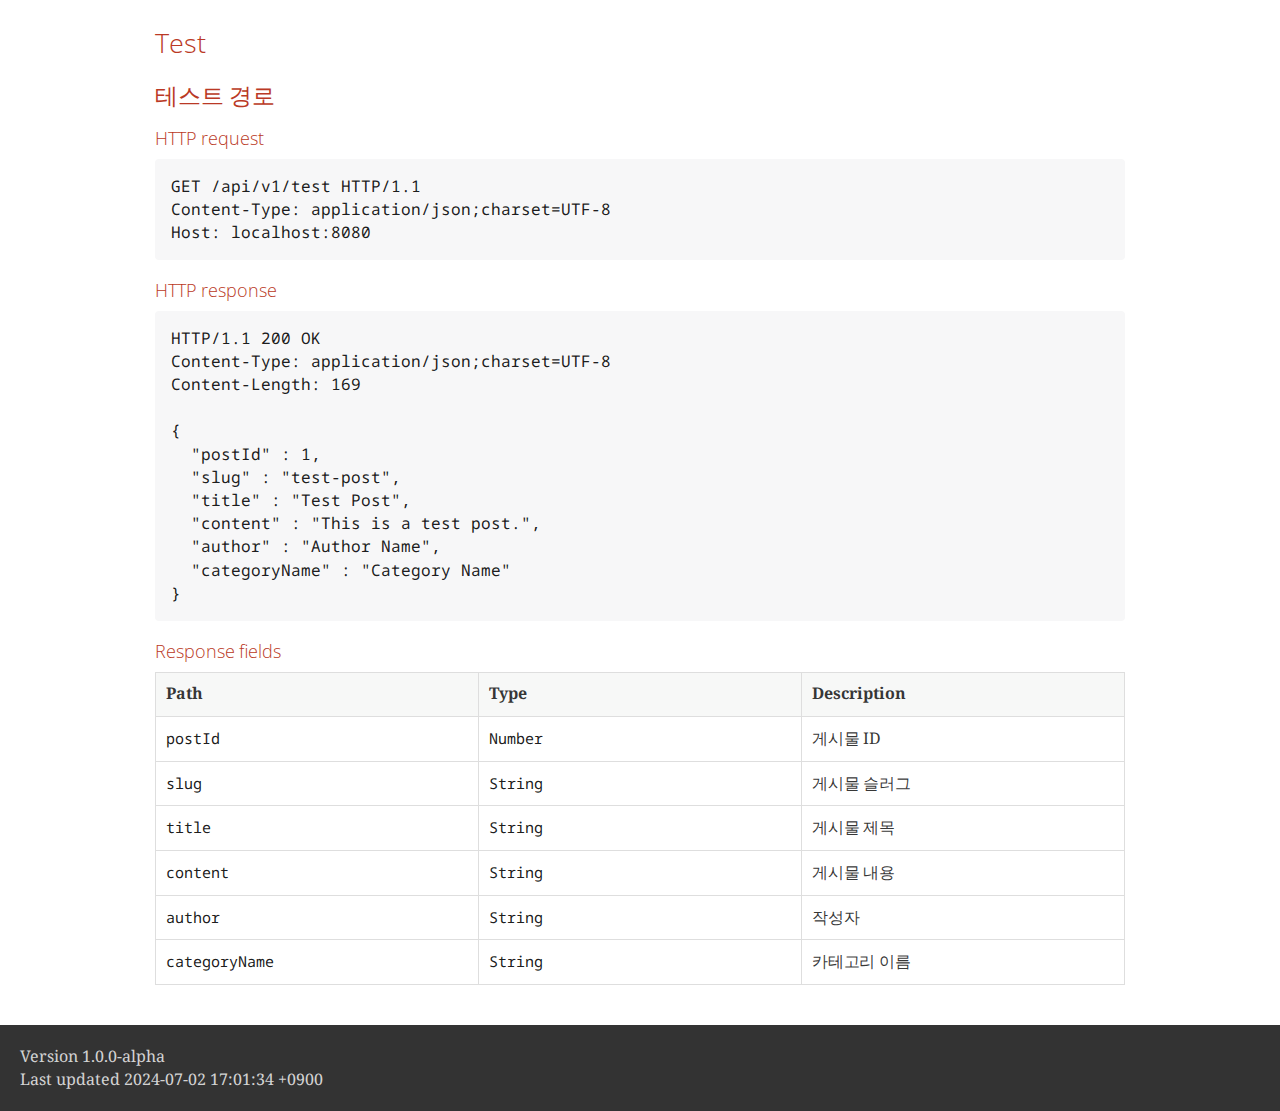
<file: test.html>
<!DOCTYPE html>
<html lang="en">
<head>
<meta charset="UTF-8">
<meta http-equiv="X-UA-Compatible" content="IE=edge">
<meta name="viewport" content="width=device-width, initial-scale=1.0">
<meta name="generator" content="Asciidoctor 2.0.18">
<title>Test</title>
<link rel="stylesheet" href="https://fonts.googleapis.com/css?family=Open+Sans:300,300italic,400,400italic,600,600italic%7CNoto+Serif:400,400italic,700,700italic%7CDroid+Sans+Mono:400,700">
<style>
/*! Asciidoctor default stylesheet | MIT License | https://asciidoctor.org */
/* Uncomment the following line when using as a custom stylesheet */
/* @import "https://fonts.googleapis.com/css?family=Open+Sans:300,300italic,400,400italic,600,600italic%7CNoto+Serif:400,400italic,700,700italic%7CDroid+Sans+Mono:400,700"; */
html{font-family:sans-serif;-webkit-text-size-adjust:100%}
a{background:none}
a:focus{outline:thin dotted}
a:active,a:hover{outline:0}
h1{font-size:2em;margin:.67em 0}
b,strong{font-weight:bold}
abbr{font-size:.9em}
abbr[title]{cursor:help;border-bottom:1px dotted #dddddf;text-decoration:none}
dfn{font-style:italic}
hr{height:0}
mark{background:#ff0;color:#000}
code,kbd,pre,samp{font-family:monospace;font-size:1em}
pre{white-space:pre-wrap}
q{quotes:"\201C" "\201D" "\2018" "\2019"}
small{font-size:80%}
sub,sup{font-size:75%;line-height:0;position:relative;vertical-align:baseline}
sup{top:-.5em}
sub{bottom:-.25em}
img{border:0}
svg:not(:root){overflow:hidden}
figure{margin:0}
audio,video{display:inline-block}
audio:not([controls]){display:none;height:0}
fieldset{border:1px solid silver;margin:0 2px;padding:.35em .625em .75em}
legend{border:0;padding:0}
button,input,select,textarea{font-family:inherit;font-size:100%;margin:0}
button,input{line-height:normal}
button,select{text-transform:none}
button,html input[type=button],input[type=reset],input[type=submit]{-webkit-appearance:button;cursor:pointer}
button[disabled],html input[disabled]{cursor:default}
input[type=checkbox],input[type=radio]{padding:0}
button::-moz-focus-inner,input::-moz-focus-inner{border:0;padding:0}
textarea{overflow:auto;vertical-align:top}
table{border-collapse:collapse;border-spacing:0}
*,::before,::after{box-sizing:border-box}
html,body{font-size:100%}
body{background:#fff;color:rgba(0,0,0,.8);padding:0;margin:0;font-family:"Noto Serif","DejaVu Serif",serif;line-height:1;position:relative;cursor:auto;-moz-tab-size:4;-o-tab-size:4;tab-size:4;word-wrap:anywhere;-moz-osx-font-smoothing:grayscale;-webkit-font-smoothing:antialiased}
a:hover{cursor:pointer}
img,object,embed{max-width:100%;height:auto}
object,embed{height:100%}
img{-ms-interpolation-mode:bicubic}
.left{float:left!important}
.right{float:right!important}
.text-left{text-align:left!important}
.text-right{text-align:right!important}
.text-center{text-align:center!important}
.text-justify{text-align:justify!important}
.hide{display:none}
img,object,svg{display:inline-block;vertical-align:middle}
textarea{height:auto;min-height:50px}
select{width:100%}
.subheader,.admonitionblock td.content>.title,.audioblock>.title,.exampleblock>.title,.imageblock>.title,.listingblock>.title,.literalblock>.title,.stemblock>.title,.openblock>.title,.paragraph>.title,.quoteblock>.title,table.tableblock>.title,.verseblock>.title,.videoblock>.title,.dlist>.title,.olist>.title,.ulist>.title,.qlist>.title,.hdlist>.title{line-height:1.45;color:#7a2518;font-weight:400;margin-top:0;margin-bottom:.25em}
div,dl,dt,dd,ul,ol,li,h1,h2,h3,#toctitle,.sidebarblock>.content>.title,h4,h5,h6,pre,form,p,blockquote,th,td{margin:0;padding:0}
a{color:#2156a5;text-decoration:underline;line-height:inherit}
a:hover,a:focus{color:#1d4b8f}
a img{border:0}
p{line-height:1.6;margin-bottom:1.25em;text-rendering:optimizeLegibility}
p aside{font-size:.875em;line-height:1.35;font-style:italic}
h1,h2,h3,#toctitle,.sidebarblock>.content>.title,h4,h5,h6{font-family:"Open Sans","DejaVu Sans",sans-serif;font-weight:300;font-style:normal;color:#ba3925;text-rendering:optimizeLegibility;margin-top:1em;margin-bottom:.5em;line-height:1.0125em}
h1 small,h2 small,h3 small,#toctitle small,.sidebarblock>.content>.title small,h4 small,h5 small,h6 small{font-size:60%;color:#e99b8f;line-height:0}
h1{font-size:2.125em}
h2{font-size:1.6875em}
h3,#toctitle,.sidebarblock>.content>.title{font-size:1.375em}
h4,h5{font-size:1.125em}
h6{font-size:1em}
hr{border:solid #dddddf;border-width:1px 0 0;clear:both;margin:1.25em 0 1.1875em}
em,i{font-style:italic;line-height:inherit}
strong,b{font-weight:bold;line-height:inherit}
small{font-size:60%;line-height:inherit}
code{font-family:"Droid Sans Mono","DejaVu Sans Mono",monospace;font-weight:400;color:rgba(0,0,0,.9)}
ul,ol,dl{line-height:1.6;margin-bottom:1.25em;list-style-position:outside;font-family:inherit}
ul,ol{margin-left:1.5em}
ul li ul,ul li ol{margin-left:1.25em;margin-bottom:0}
ul.circle{list-style-type:circle}
ul.disc{list-style-type:disc}
ul.square{list-style-type:square}
ul.circle ul:not([class]),ul.disc ul:not([class]),ul.square ul:not([class]){list-style:inherit}
ol li ul,ol li ol{margin-left:1.25em;margin-bottom:0}
dl dt{margin-bottom:.3125em;font-weight:bold}
dl dd{margin-bottom:1.25em}
blockquote{margin:0 0 1.25em;padding:.5625em 1.25em 0 1.1875em;border-left:1px solid #ddd}
blockquote,blockquote p{line-height:1.6;color:rgba(0,0,0,.85)}
@media screen and (min-width:768px){h1,h2,h3,#toctitle,.sidebarblock>.content>.title,h4,h5,h6{line-height:1.2}
h1{font-size:2.75em}
h2{font-size:2.3125em}
h3,#toctitle,.sidebarblock>.content>.title{font-size:1.6875em}
h4{font-size:1.4375em}}
table{background:#fff;margin-bottom:1.25em;border:1px solid #dedede;word-wrap:normal}
table thead,table tfoot{background:#f7f8f7}
table thead tr th,table thead tr td,table tfoot tr th,table tfoot tr td{padding:.5em .625em .625em;font-size:inherit;color:rgba(0,0,0,.8);text-align:left}
table tr th,table tr td{padding:.5625em .625em;font-size:inherit;color:rgba(0,0,0,.8)}
table tr.even,table tr.alt{background:#f8f8f7}
table thead tr th,table tfoot tr th,table tbody tr td,table tr td,table tfoot tr td{line-height:1.6}
h1,h2,h3,#toctitle,.sidebarblock>.content>.title,h4,h5,h6{line-height:1.2;word-spacing:-.05em}
h1 strong,h2 strong,h3 strong,#toctitle strong,.sidebarblock>.content>.title strong,h4 strong,h5 strong,h6 strong{font-weight:400}
.center{margin-left:auto;margin-right:auto}
.stretch{width:100%}
.clearfix::before,.clearfix::after,.float-group::before,.float-group::after{content:" ";display:table}
.clearfix::after,.float-group::after{clear:both}
:not(pre).nobreak{word-wrap:normal}
:not(pre).nowrap{white-space:nowrap}
:not(pre).pre-wrap{white-space:pre-wrap}
:not(pre):not([class^=L])>code{font-size:.9375em;font-style:normal!important;letter-spacing:0;padding:.1em .5ex;word-spacing:-.15em;background:#f7f7f8;border-radius:4px;line-height:1.45;text-rendering:optimizeSpeed}
pre{color:rgba(0,0,0,.9);font-family:"Droid Sans Mono","DejaVu Sans Mono",monospace;line-height:1.45;text-rendering:optimizeSpeed}
pre code,pre pre{color:inherit;font-size:inherit;line-height:inherit}
pre>code{display:block}
pre.nowrap,pre.nowrap pre{white-space:pre;word-wrap:normal}
em em{font-style:normal}
strong strong{font-weight:400}
.keyseq{color:rgba(51,51,51,.8)}
kbd{font-family:"Droid Sans Mono","DejaVu Sans Mono",monospace;display:inline-block;color:rgba(0,0,0,.8);font-size:.65em;line-height:1.45;background:#f7f7f7;border:1px solid #ccc;border-radius:3px;box-shadow:0 1px 0 rgba(0,0,0,.2),inset 0 0 0 .1em #fff;margin:0 .15em;padding:.2em .5em;vertical-align:middle;position:relative;top:-.1em;white-space:nowrap}
.keyseq kbd:first-child{margin-left:0}
.keyseq kbd:last-child{margin-right:0}
.menuseq,.menuref{color:#000}
.menuseq b:not(.caret),.menuref{font-weight:inherit}
.menuseq{word-spacing:-.02em}
.menuseq b.caret{font-size:1.25em;line-height:.8}
.menuseq i.caret{font-weight:bold;text-align:center;width:.45em}
b.button::before,b.button::after{position:relative;top:-1px;font-weight:400}
b.button::before{content:"[";padding:0 3px 0 2px}
b.button::after{content:"]";padding:0 2px 0 3px}
p a>code:hover{color:rgba(0,0,0,.9)}
#header,#content,#footnotes,#footer{width:100%;margin:0 auto;max-width:62.5em;*zoom:1;position:relative;padding-left:.9375em;padding-right:.9375em}
#header::before,#header::after,#content::before,#content::after,#footnotes::before,#footnotes::after,#footer::before,#footer::after{content:" ";display:table}
#header::after,#content::after,#footnotes::after,#footer::after{clear:both}
#content{margin-top:1.25em}
#content::before{content:none}
#header>h1:first-child{color:rgba(0,0,0,.85);margin-top:2.25rem;margin-bottom:0}
#header>h1:first-child+#toc{margin-top:8px;border-top:1px solid #dddddf}
#header>h1:only-child,body.toc2 #header>h1:nth-last-child(2){border-bottom:1px solid #dddddf;padding-bottom:8px}
#header .details{border-bottom:1px solid #dddddf;line-height:1.45;padding-top:.25em;padding-bottom:.25em;padding-left:.25em;color:rgba(0,0,0,.6);display:flex;flex-flow:row wrap}
#header .details span:first-child{margin-left:-.125em}
#header .details span.email a{color:rgba(0,0,0,.85)}
#header .details br{display:none}
#header .details br+span::before{content:"\00a0\2013\00a0"}
#header .details br+span.author::before{content:"\00a0\22c5\00a0";color:rgba(0,0,0,.85)}
#header .details br+span#revremark::before{content:"\00a0|\00a0"}
#header #revnumber{text-transform:capitalize}
#header #revnumber::after{content:"\00a0"}
#content>h1:first-child:not([class]){color:rgba(0,0,0,.85);border-bottom:1px solid #dddddf;padding-bottom:8px;margin-top:0;padding-top:1rem;margin-bottom:1.25rem}
#toc{border-bottom:1px solid #e7e7e9;padding-bottom:.5em}
#toc>ul{margin-left:.125em}
#toc ul.sectlevel0>li>a{font-style:italic}
#toc ul.sectlevel0 ul.sectlevel1{margin:.5em 0}
#toc ul{font-family:"Open Sans","DejaVu Sans",sans-serif;list-style-type:none}
#toc li{line-height:1.3334;margin-top:.3334em}
#toc a{text-decoration:none}
#toc a:active{text-decoration:underline}
#toctitle{color:#7a2518;font-size:1.2em}
@media screen and (min-width:768px){#toctitle{font-size:1.375em}
body.toc2{padding-left:15em;padding-right:0}
#toc.toc2{margin-top:0!important;background:#f8f8f7;position:fixed;width:15em;left:0;top:0;border-right:1px solid #e7e7e9;border-top-width:0!important;border-bottom-width:0!important;z-index:1000;padding:1.25em 1em;height:100%;overflow:auto}
#toc.toc2 #toctitle{margin-top:0;margin-bottom:.8rem;font-size:1.2em}
#toc.toc2>ul{font-size:.9em;margin-bottom:0}
#toc.toc2 ul ul{margin-left:0;padding-left:1em}
#toc.toc2 ul.sectlevel0 ul.sectlevel1{padding-left:0;margin-top:.5em;margin-bottom:.5em}
body.toc2.toc-right{padding-left:0;padding-right:15em}
body.toc2.toc-right #toc.toc2{border-right-width:0;border-left:1px solid #e7e7e9;left:auto;right:0}}
@media screen and (min-width:1280px){body.toc2{padding-left:20em;padding-right:0}
#toc.toc2{width:20em}
#toc.toc2 #toctitle{font-size:1.375em}
#toc.toc2>ul{font-size:.95em}
#toc.toc2 ul ul{padding-left:1.25em}
body.toc2.toc-right{padding-left:0;padding-right:20em}}
#content #toc{border:1px solid #e0e0dc;margin-bottom:1.25em;padding:1.25em;background:#f8f8f7;border-radius:4px}
#content #toc>:first-child{margin-top:0}
#content #toc>:last-child{margin-bottom:0}
#footer{max-width:none;background:rgba(0,0,0,.8);padding:1.25em}
#footer-text{color:hsla(0,0%,100%,.8);line-height:1.44}
#content{margin-bottom:.625em}
.sect1{padding-bottom:.625em}
@media screen and (min-width:768px){#content{margin-bottom:1.25em}
.sect1{padding-bottom:1.25em}}
.sect1:last-child{padding-bottom:0}
.sect1+.sect1{border-top:1px solid #e7e7e9}
#content h1>a.anchor,h2>a.anchor,h3>a.anchor,#toctitle>a.anchor,.sidebarblock>.content>.title>a.anchor,h4>a.anchor,h5>a.anchor,h6>a.anchor{position:absolute;z-index:1001;width:1.5ex;margin-left:-1.5ex;display:block;text-decoration:none!important;visibility:hidden;text-align:center;font-weight:400}
#content h1>a.anchor::before,h2>a.anchor::before,h3>a.anchor::before,#toctitle>a.anchor::before,.sidebarblock>.content>.title>a.anchor::before,h4>a.anchor::before,h5>a.anchor::before,h6>a.anchor::before{content:"\00A7";font-size:.85em;display:block;padding-top:.1em}
#content h1:hover>a.anchor,#content h1>a.anchor:hover,h2:hover>a.anchor,h2>a.anchor:hover,h3:hover>a.anchor,#toctitle:hover>a.anchor,.sidebarblock>.content>.title:hover>a.anchor,h3>a.anchor:hover,#toctitle>a.anchor:hover,.sidebarblock>.content>.title>a.anchor:hover,h4:hover>a.anchor,h4>a.anchor:hover,h5:hover>a.anchor,h5>a.anchor:hover,h6:hover>a.anchor,h6>a.anchor:hover{visibility:visible}
#content h1>a.link,h2>a.link,h3>a.link,#toctitle>a.link,.sidebarblock>.content>.title>a.link,h4>a.link,h5>a.link,h6>a.link{color:#ba3925;text-decoration:none}
#content h1>a.link:hover,h2>a.link:hover,h3>a.link:hover,#toctitle>a.link:hover,.sidebarblock>.content>.title>a.link:hover,h4>a.link:hover,h5>a.link:hover,h6>a.link:hover{color:#a53221}
details,.audioblock,.imageblock,.literalblock,.listingblock,.stemblock,.videoblock{margin-bottom:1.25em}
details{margin-left:1.25rem}
details>summary{cursor:pointer;display:block;position:relative;line-height:1.6;margin-bottom:.625rem;outline:none;-webkit-tap-highlight-color:transparent}
details>summary::-webkit-details-marker{display:none}
details>summary::before{content:"";border:solid transparent;border-left:solid;border-width:.3em 0 .3em .5em;position:absolute;top:.5em;left:-1.25rem;transform:translateX(15%)}
details[open]>summary::before{border:solid transparent;border-top:solid;border-width:.5em .3em 0;transform:translateY(15%)}
details>summary::after{content:"";width:1.25rem;height:1em;position:absolute;top:.3em;left:-1.25rem}
.admonitionblock td.content>.title,.audioblock>.title,.exampleblock>.title,.imageblock>.title,.listingblock>.title,.literalblock>.title,.stemblock>.title,.openblock>.title,.paragraph>.title,.quoteblock>.title,table.tableblock>.title,.verseblock>.title,.videoblock>.title,.dlist>.title,.olist>.title,.ulist>.title,.qlist>.title,.hdlist>.title{text-rendering:optimizeLegibility;text-align:left;font-family:"Noto Serif","DejaVu Serif",serif;font-size:1rem;font-style:italic}
table.tableblock.fit-content>caption.title{white-space:nowrap;width:0}
.paragraph.lead>p,#preamble>.sectionbody>[class=paragraph]:first-of-type p{font-size:1.21875em;line-height:1.6;color:rgba(0,0,0,.85)}
.admonitionblock>table{border-collapse:separate;border:0;background:none;width:100%}
.admonitionblock>table td.icon{text-align:center;width:80px}
.admonitionblock>table td.icon img{max-width:none}
.admonitionblock>table td.icon .title{font-weight:bold;font-family:"Open Sans","DejaVu Sans",sans-serif;text-transform:uppercase}
.admonitionblock>table td.content{padding-left:1.125em;padding-right:1.25em;border-left:1px solid #dddddf;color:rgba(0,0,0,.6);word-wrap:anywhere}
.admonitionblock>table td.content>:last-child>:last-child{margin-bottom:0}
.exampleblock>.content{border:1px solid #e6e6e6;margin-bottom:1.25em;padding:1.25em;background:#fff;border-radius:4px}
.exampleblock>.content>:first-child{margin-top:0}
.exampleblock>.content>:last-child{margin-bottom:0}
.sidebarblock{border:1px solid #dbdbd6;margin-bottom:1.25em;padding:1.25em;background:#f3f3f2;border-radius:4px}
.sidebarblock>:first-child{margin-top:0}
.sidebarblock>:last-child{margin-bottom:0}
.sidebarblock>.content>.title{color:#7a2518;margin-top:0;text-align:center}
.exampleblock>.content>:last-child>:last-child,.exampleblock>.content .olist>ol>li:last-child>:last-child,.exampleblock>.content .ulist>ul>li:last-child>:last-child,.exampleblock>.content .qlist>ol>li:last-child>:last-child,.sidebarblock>.content>:last-child>:last-child,.sidebarblock>.content .olist>ol>li:last-child>:last-child,.sidebarblock>.content .ulist>ul>li:last-child>:last-child,.sidebarblock>.content .qlist>ol>li:last-child>:last-child{margin-bottom:0}
.literalblock pre,.listingblock>.content>pre{border-radius:4px;overflow-x:auto;padding:1em;font-size:.8125em}
@media screen and (min-width:768px){.literalblock pre,.listingblock>.content>pre{font-size:.90625em}}
@media screen and (min-width:1280px){.literalblock pre,.listingblock>.content>pre{font-size:1em}}
.literalblock pre,.listingblock>.content>pre:not(.highlight),.listingblock>.content>pre[class=highlight],.listingblock>.content>pre[class^="highlight "]{background:#f7f7f8}
.literalblock.output pre{color:#f7f7f8;background:rgba(0,0,0,.9)}
.listingblock>.content{position:relative}
.listingblock code[data-lang]::before{display:none;content:attr(data-lang);position:absolute;font-size:.75em;top:.425rem;right:.5rem;line-height:1;text-transform:uppercase;color:inherit;opacity:.5}
.listingblock:hover code[data-lang]::before{display:block}
.listingblock.terminal pre .command::before{content:attr(data-prompt);padding-right:.5em;color:inherit;opacity:.5}
.listingblock.terminal pre .command:not([data-prompt])::before{content:"$"}
.listingblock pre.highlightjs{padding:0}
.listingblock pre.highlightjs>code{padding:1em;border-radius:4px}
.listingblock pre.prettyprint{border-width:0}
.prettyprint{background:#f7f7f8}
pre.prettyprint .linenums{line-height:1.45;margin-left:2em}
pre.prettyprint li{background:none;list-style-type:inherit;padding-left:0}
pre.prettyprint li code[data-lang]::before{opacity:1}
pre.prettyprint li:not(:first-child) code[data-lang]::before{display:none}
table.linenotable{border-collapse:separate;border:0;margin-bottom:0;background:none}
table.linenotable td[class]{color:inherit;vertical-align:top;padding:0;line-height:inherit;white-space:normal}
table.linenotable td.code{padding-left:.75em}
table.linenotable td.linenos,pre.pygments .linenos{border-right:1px solid;opacity:.35;padding-right:.5em;-webkit-user-select:none;-moz-user-select:none;-ms-user-select:none;user-select:none}
pre.pygments span.linenos{display:inline-block;margin-right:.75em}
.quoteblock{margin:0 1em 1.25em 1.5em;display:table}
.quoteblock:not(.excerpt)>.title{margin-left:-1.5em;margin-bottom:.75em}
.quoteblock blockquote,.quoteblock p{color:rgba(0,0,0,.85);font-size:1.15rem;line-height:1.75;word-spacing:.1em;letter-spacing:0;font-style:italic;text-align:justify}
.quoteblock blockquote{margin:0;padding:0;border:0}
.quoteblock blockquote::before{content:"\201c";float:left;font-size:2.75em;font-weight:bold;line-height:.6em;margin-left:-.6em;color:#7a2518;text-shadow:0 1px 2px rgba(0,0,0,.1)}
.quoteblock blockquote>.paragraph:last-child p{margin-bottom:0}
.quoteblock .attribution{margin-top:.75em;margin-right:.5ex;text-align:right}
.verseblock{margin:0 1em 1.25em}
.verseblock pre{font-family:"Open Sans","DejaVu Sans",sans-serif;font-size:1.15rem;color:rgba(0,0,0,.85);font-weight:300;text-rendering:optimizeLegibility}
.verseblock pre strong{font-weight:400}
.verseblock .attribution{margin-top:1.25rem;margin-left:.5ex}
.quoteblock .attribution,.verseblock .attribution{font-size:.9375em;line-height:1.45;font-style:italic}
.quoteblock .attribution br,.verseblock .attribution br{display:none}
.quoteblock .attribution cite,.verseblock .attribution cite{display:block;letter-spacing:-.025em;color:rgba(0,0,0,.6)}
.quoteblock.abstract blockquote::before,.quoteblock.excerpt blockquote::before,.quoteblock .quoteblock blockquote::before{display:none}
.quoteblock.abstract blockquote,.quoteblock.abstract p,.quoteblock.excerpt blockquote,.quoteblock.excerpt p,.quoteblock .quoteblock blockquote,.quoteblock .quoteblock p{line-height:1.6;word-spacing:0}
.quoteblock.abstract{margin:0 1em 1.25em;display:block}
.quoteblock.abstract>.title{margin:0 0 .375em;font-size:1.15em;text-align:center}
.quoteblock.excerpt>blockquote,.quoteblock .quoteblock{padding:0 0 .25em 1em;border-left:.25em solid #dddddf}
.quoteblock.excerpt,.quoteblock .quoteblock{margin-left:0}
.quoteblock.excerpt blockquote,.quoteblock.excerpt p,.quoteblock .quoteblock blockquote,.quoteblock .quoteblock p{color:inherit;font-size:1.0625rem}
.quoteblock.excerpt .attribution,.quoteblock .quoteblock .attribution{color:inherit;font-size:.85rem;text-align:left;margin-right:0}
p.tableblock:last-child{margin-bottom:0}
td.tableblock>.content{margin-bottom:1.25em;word-wrap:anywhere}
td.tableblock>.content>:last-child{margin-bottom:-1.25em}
table.tableblock,th.tableblock,td.tableblock{border:0 solid #dedede}
table.grid-all>*>tr>*{border-width:1px}
table.grid-cols>*>tr>*{border-width:0 1px}
table.grid-rows>*>tr>*{border-width:1px 0}
table.frame-all{border-width:1px}
table.frame-ends{border-width:1px 0}
table.frame-sides{border-width:0 1px}
table.frame-none>colgroup+*>:first-child>*,table.frame-sides>colgroup+*>:first-child>*{border-top-width:0}
table.frame-none>:last-child>:last-child>*,table.frame-sides>:last-child>:last-child>*{border-bottom-width:0}
table.frame-none>*>tr>:first-child,table.frame-ends>*>tr>:first-child{border-left-width:0}
table.frame-none>*>tr>:last-child,table.frame-ends>*>tr>:last-child{border-right-width:0}
table.stripes-all>*>tr,table.stripes-odd>*>tr:nth-of-type(odd),table.stripes-even>*>tr:nth-of-type(even),table.stripes-hover>*>tr:hover{background:#f8f8f7}
th.halign-left,td.halign-left{text-align:left}
th.halign-right,td.halign-right{text-align:right}
th.halign-center,td.halign-center{text-align:center}
th.valign-top,td.valign-top{vertical-align:top}
th.valign-bottom,td.valign-bottom{vertical-align:bottom}
th.valign-middle,td.valign-middle{vertical-align:middle}
table thead th,table tfoot th{font-weight:bold}
tbody tr th{background:#f7f8f7}
tbody tr th,tbody tr th p,tfoot tr th,tfoot tr th p{color:rgba(0,0,0,.8);font-weight:bold}
p.tableblock>code:only-child{background:none;padding:0}
p.tableblock{font-size:1em}
ol{margin-left:1.75em}
ul li ol{margin-left:1.5em}
dl dd{margin-left:1.125em}
dl dd:last-child,dl dd:last-child>:last-child{margin-bottom:0}
li p,ul dd,ol dd,.olist .olist,.ulist .ulist,.ulist .olist,.olist .ulist{margin-bottom:.625em}
ul.checklist,ul.none,ol.none,ul.no-bullet,ol.no-bullet,ol.unnumbered,ul.unstyled,ol.unstyled{list-style-type:none}
ul.no-bullet,ol.no-bullet,ol.unnumbered{margin-left:.625em}
ul.unstyled,ol.unstyled{margin-left:0}
li>p:empty:only-child::before{content:"";display:inline-block}
ul.checklist>li>p:first-child{margin-left:-1em}
ul.checklist>li>p:first-child>.fa-square-o:first-child,ul.checklist>li>p:first-child>.fa-check-square-o:first-child{width:1.25em;font-size:.8em;position:relative;bottom:.125em}
ul.checklist>li>p:first-child>input[type=checkbox]:first-child{margin-right:.25em}
ul.inline{display:flex;flex-flow:row wrap;list-style:none;margin:0 0 .625em -1.25em}
ul.inline>li{margin-left:1.25em}
.unstyled dl dt{font-weight:400;font-style:normal}
ol.arabic{list-style-type:decimal}
ol.decimal{list-style-type:decimal-leading-zero}
ol.loweralpha{list-style-type:lower-alpha}
ol.upperalpha{list-style-type:upper-alpha}
ol.lowerroman{list-style-type:lower-roman}
ol.upperroman{list-style-type:upper-roman}
ol.lowergreek{list-style-type:lower-greek}
.hdlist>table,.colist>table{border:0;background:none}
.hdlist>table>tbody>tr,.colist>table>tbody>tr{background:none}
td.hdlist1,td.hdlist2{vertical-align:top;padding:0 .625em}
td.hdlist1{font-weight:bold;padding-bottom:1.25em}
td.hdlist2{word-wrap:anywhere}
.literalblock+.colist,.listingblock+.colist{margin-top:-.5em}
.colist td:not([class]):first-child{padding:.4em .75em 0;line-height:1;vertical-align:top}
.colist td:not([class]):first-child img{max-width:none}
.colist td:not([class]):last-child{padding:.25em 0}
.thumb,.th{line-height:0;display:inline-block;border:4px solid #fff;box-shadow:0 0 0 1px #ddd}
.imageblock.left{margin:.25em .625em 1.25em 0}
.imageblock.right{margin:.25em 0 1.25em .625em}
.imageblock>.title{margin-bottom:0}
.imageblock.thumb,.imageblock.th{border-width:6px}
.imageblock.thumb>.title,.imageblock.th>.title{padding:0 .125em}
.image.left,.image.right{margin-top:.25em;margin-bottom:.25em;display:inline-block;line-height:0}
.image.left{margin-right:.625em}
.image.right{margin-left:.625em}
a.image{text-decoration:none;display:inline-block}
a.image object{pointer-events:none}
sup.footnote,sup.footnoteref{font-size:.875em;position:static;vertical-align:super}
sup.footnote a,sup.footnoteref a{text-decoration:none}
sup.footnote a:active,sup.footnoteref a:active{text-decoration:underline}
#footnotes{padding-top:.75em;padding-bottom:.75em;margin-bottom:.625em}
#footnotes hr{width:20%;min-width:6.25em;margin:-.25em 0 .75em;border-width:1px 0 0}
#footnotes .footnote{padding:0 .375em 0 .225em;line-height:1.3334;font-size:.875em;margin-left:1.2em;margin-bottom:.2em}
#footnotes .footnote a:first-of-type{font-weight:bold;text-decoration:none;margin-left:-1.05em}
#footnotes .footnote:last-of-type{margin-bottom:0}
#content #footnotes{margin-top:-.625em;margin-bottom:0;padding:.75em 0}
div.unbreakable{page-break-inside:avoid}
.big{font-size:larger}
.small{font-size:smaller}
.underline{text-decoration:underline}
.overline{text-decoration:overline}
.line-through{text-decoration:line-through}
.aqua{color:#00bfbf}
.aqua-background{background:#00fafa}
.black{color:#000}
.black-background{background:#000}
.blue{color:#0000bf}
.blue-background{background:#0000fa}
.fuchsia{color:#bf00bf}
.fuchsia-background{background:#fa00fa}
.gray{color:#606060}
.gray-background{background:#7d7d7d}
.green{color:#006000}
.green-background{background:#007d00}
.lime{color:#00bf00}
.lime-background{background:#00fa00}
.maroon{color:#600000}
.maroon-background{background:#7d0000}
.navy{color:#000060}
.navy-background{background:#00007d}
.olive{color:#606000}
.olive-background{background:#7d7d00}
.purple{color:#600060}
.purple-background{background:#7d007d}
.red{color:#bf0000}
.red-background{background:#fa0000}
.silver{color:#909090}
.silver-background{background:#bcbcbc}
.teal{color:#006060}
.teal-background{background:#007d7d}
.white{color:#bfbfbf}
.white-background{background:#fafafa}
.yellow{color:#bfbf00}
.yellow-background{background:#fafa00}
span.icon>.fa{cursor:default}
a span.icon>.fa{cursor:inherit}
.admonitionblock td.icon [class^="fa icon-"]{font-size:2.5em;text-shadow:1px 1px 2px rgba(0,0,0,.5);cursor:default}
.admonitionblock td.icon .icon-note::before{content:"\f05a";color:#19407c}
.admonitionblock td.icon .icon-tip::before{content:"\f0eb";text-shadow:1px 1px 2px rgba(155,155,0,.8);color:#111}
.admonitionblock td.icon .icon-warning::before{content:"\f071";color:#bf6900}
.admonitionblock td.icon .icon-caution::before{content:"\f06d";color:#bf3400}
.admonitionblock td.icon .icon-important::before{content:"\f06a";color:#bf0000}
.conum[data-value]{display:inline-block;color:#fff!important;background:rgba(0,0,0,.8);border-radius:50%;text-align:center;font-size:.75em;width:1.67em;height:1.67em;line-height:1.67em;font-family:"Open Sans","DejaVu Sans",sans-serif;font-style:normal;font-weight:bold}
.conum[data-value] *{color:#fff!important}
.conum[data-value]+b{display:none}
.conum[data-value]::after{content:attr(data-value)}
pre .conum[data-value]{position:relative;top:-.125em}
b.conum *{color:inherit!important}
.conum:not([data-value]):empty{display:none}
dt,th.tableblock,td.content,div.footnote{text-rendering:optimizeLegibility}
h1,h2,p,td.content,span.alt,summary{letter-spacing:-.01em}
p strong,td.content strong,div.footnote strong{letter-spacing:-.005em}
p,blockquote,dt,td.content,span.alt,summary{font-size:1.0625rem}
p{margin-bottom:1.25rem}
.sidebarblock p,.sidebarblock dt,.sidebarblock td.content,p.tableblock{font-size:1em}
.exampleblock>.content{background:#fffef7;border-color:#e0e0dc;box-shadow:0 1px 4px #e0e0dc}
.print-only{display:none!important}
@page{margin:1.25cm .75cm}
@media print{*{box-shadow:none!important;text-shadow:none!important}
html{font-size:80%}
a{color:inherit!important;text-decoration:underline!important}
a.bare,a[href^="#"],a[href^="mailto:"]{text-decoration:none!important}
a[href^="http:"]:not(.bare)::after,a[href^="https:"]:not(.bare)::after{content:"(" attr(href) ")";display:inline-block;font-size:.875em;padding-left:.25em}
abbr[title]{border-bottom:1px dotted}
abbr[title]::after{content:" (" attr(title) ")"}
pre,blockquote,tr,img,object,svg{page-break-inside:avoid}
thead{display:table-header-group}
svg{max-width:100%}
p,blockquote,dt,td.content{font-size:1em;orphans:3;widows:3}
h2,h3,#toctitle,.sidebarblock>.content>.title{page-break-after:avoid}
#header,#content,#footnotes,#footer{max-width:none}
#toc,.sidebarblock,.exampleblock>.content{background:none!important}
#toc{border-bottom:1px solid #dddddf!important;padding-bottom:0!important}
body.book #header{text-align:center}
body.book #header>h1:first-child{border:0!important;margin:2.5em 0 1em}
body.book #header .details{border:0!important;display:block;padding:0!important}
body.book #header .details span:first-child{margin-left:0!important}
body.book #header .details br{display:block}
body.book #header .details br+span::before{content:none!important}
body.book #toc{border:0!important;text-align:left!important;padding:0!important;margin:0!important}
body.book #toc,body.book #preamble,body.book h1.sect0,body.book .sect1>h2{page-break-before:always}
.listingblock code[data-lang]::before{display:block}
#footer{padding:0 .9375em}
.hide-on-print{display:none!important}
.print-only{display:block!important}
.hide-for-print{display:none!important}
.show-for-print{display:inherit!important}}
@media amzn-kf8,print{#header>h1:first-child{margin-top:1.25rem}
.sect1{padding:0!important}
.sect1+.sect1{border:0}
#footer{background:none}
#footer-text{color:rgba(0,0,0,.6);font-size:.9em}}
@media amzn-kf8{#header,#content,#footnotes,#footer{padding:0}}
</style>
</head>
<body class="article">
<div id="header">
</div>
<div id="content">
<div class="sect2">
<h3 id="_test">Test</h3>
<div class="sect3">
<h4 id="_테스트_경로">테스트 경로</h4>
<div class="sect4">
<h5 id="_테스트_경로_http_request">HTTP request</h5>
<div class="listingblock">
<div class="content">
<pre class="highlight nowrap"><code class="language-http" data-lang="http">GET /api/v1/test HTTP/1.1
Content-Type: application/json;charset=UTF-8
Host: localhost:8080</code></pre>
</div>
</div>
</div>
<div class="sect4">
<h5 id="_테스트_경로_http_response">HTTP response</h5>
<div class="listingblock">
<div class="content">
<pre class="highlight nowrap"><code class="language-http" data-lang="http">HTTP/1.1 200 OK
Content-Type: application/json;charset=UTF-8
Content-Length: 169

{
  "postId" : 1,
  "slug" : "test-post",
  "title" : "Test Post",
  "content" : "This is a test post.",
  "author" : "Author Name",
  "categoryName" : "Category Name"
}</code></pre>
</div>
</div>
</div>
<div class="sect4">
<h5 id="_테스트_경로_response_fields">Response fields</h5>
<table class="tableblock frame-all grid-all stretch">
<colgroup>
<col style="width: 33.3333%;">
<col style="width: 33.3333%;">
<col style="width: 33.3334%;">
</colgroup>
<thead>
<tr>
<th class="tableblock halign-left valign-top">Path</th>
<th class="tableblock halign-left valign-top">Type</th>
<th class="tableblock halign-left valign-top">Description</th>
</tr>
</thead>
<tbody>
<tr>
<td class="tableblock halign-left valign-top"><p class="tableblock"><code>postId</code></p></td>
<td class="tableblock halign-left valign-top"><p class="tableblock"><code>Number</code></p></td>
<td class="tableblock halign-left valign-top"><p class="tableblock">게시물 ID</p></td>
</tr>
<tr>
<td class="tableblock halign-left valign-top"><p class="tableblock"><code>slug</code></p></td>
<td class="tableblock halign-left valign-top"><p class="tableblock"><code>String</code></p></td>
<td class="tableblock halign-left valign-top"><p class="tableblock">게시물 슬러그</p></td>
</tr>
<tr>
<td class="tableblock halign-left valign-top"><p class="tableblock"><code>title</code></p></td>
<td class="tableblock halign-left valign-top"><p class="tableblock"><code>String</code></p></td>
<td class="tableblock halign-left valign-top"><p class="tableblock">게시물 제목</p></td>
</tr>
<tr>
<td class="tableblock halign-left valign-top"><p class="tableblock"><code>content</code></p></td>
<td class="tableblock halign-left valign-top"><p class="tableblock"><code>String</code></p></td>
<td class="tableblock halign-left valign-top"><p class="tableblock">게시물 내용</p></td>
</tr>
<tr>
<td class="tableblock halign-left valign-top"><p class="tableblock"><code>author</code></p></td>
<td class="tableblock halign-left valign-top"><p class="tableblock"><code>String</code></p></td>
<td class="tableblock halign-left valign-top"><p class="tableblock">작성자</p></td>
</tr>
<tr>
<td class="tableblock halign-left valign-top"><p class="tableblock"><code>categoryName</code></p></td>
<td class="tableblock halign-left valign-top"><p class="tableblock"><code>String</code></p></td>
<td class="tableblock halign-left valign-top"><p class="tableblock">카테고리 이름</p></td>
</tr>
</tbody>
</table>
</div>
</div>
</div>
</div>
<div id="footer">
<div id="footer-text">
Version 1.0.0-alpha<br>
Last updated 2024-07-02 17:01:34 +0900
</div>
</div>
</body>
</html>
</file>
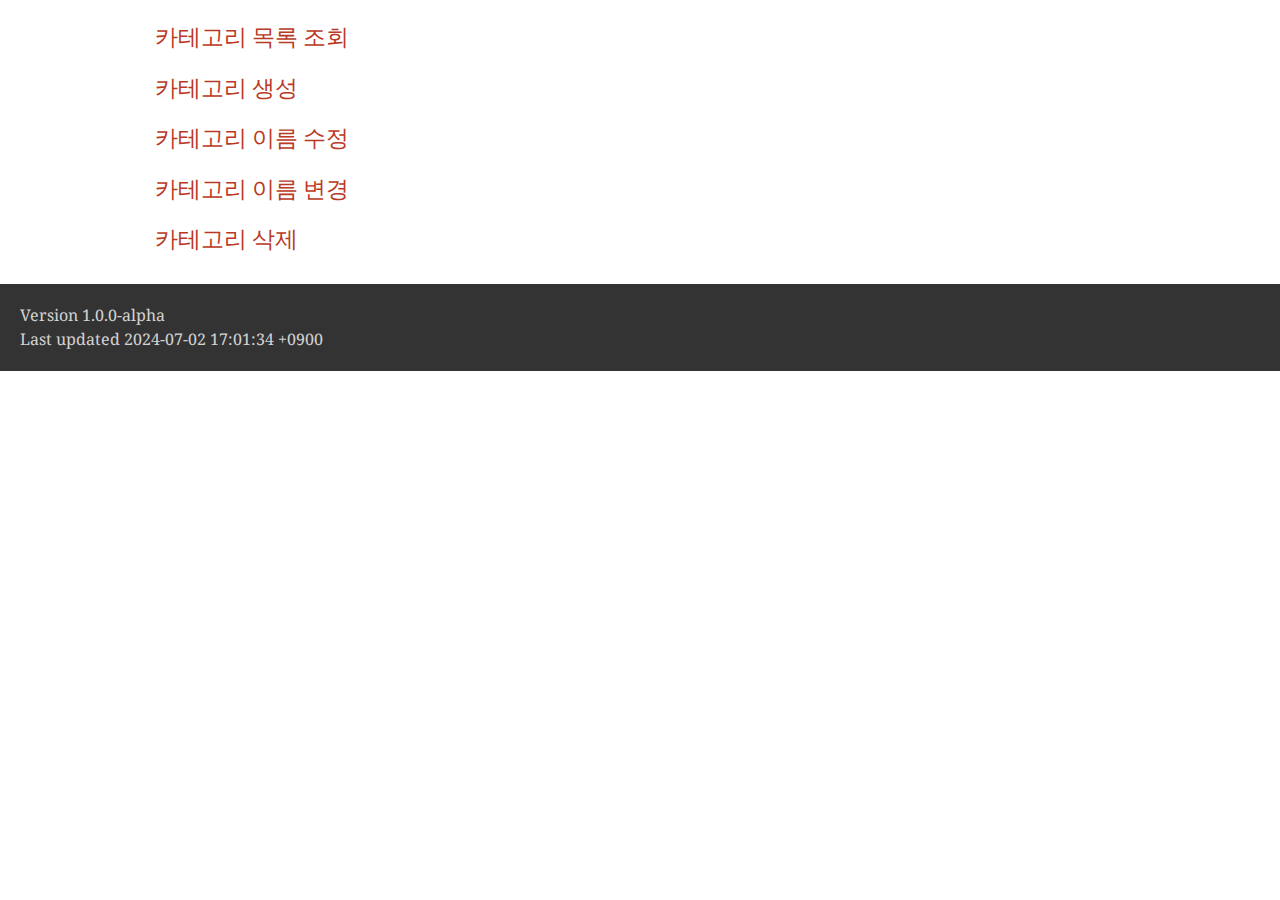
<file: admin/category-admin.html>
<!DOCTYPE html>
<html lang="en">
<head>
<meta charset="UTF-8">
<meta http-equiv="X-UA-Compatible" content="IE=edge">
<meta name="viewport" content="width=device-width, initial-scale=1.0">
<meta name="generator" content="Asciidoctor 2.0.18">
<title>카테고리 목록 조회</title>
<link rel="stylesheet" href="https://fonts.googleapis.com/css?family=Open+Sans:300,300italic,400,400italic,600,600italic%7CNoto+Serif:400,400italic,700,700italic%7CDroid+Sans+Mono:400,700">
<style>
/*! Asciidoctor default stylesheet | MIT License | https://asciidoctor.org */
/* Uncomment the following line when using as a custom stylesheet */
/* @import "https://fonts.googleapis.com/css?family=Open+Sans:300,300italic,400,400italic,600,600italic%7CNoto+Serif:400,400italic,700,700italic%7CDroid+Sans+Mono:400,700"; */
html{font-family:sans-serif;-webkit-text-size-adjust:100%}
a{background:none}
a:focus{outline:thin dotted}
a:active,a:hover{outline:0}
h1{font-size:2em;margin:.67em 0}
b,strong{font-weight:bold}
abbr{font-size:.9em}
abbr[title]{cursor:help;border-bottom:1px dotted #dddddf;text-decoration:none}
dfn{font-style:italic}
hr{height:0}
mark{background:#ff0;color:#000}
code,kbd,pre,samp{font-family:monospace;font-size:1em}
pre{white-space:pre-wrap}
q{quotes:"\201C" "\201D" "\2018" "\2019"}
small{font-size:80%}
sub,sup{font-size:75%;line-height:0;position:relative;vertical-align:baseline}
sup{top:-.5em}
sub{bottom:-.25em}
img{border:0}
svg:not(:root){overflow:hidden}
figure{margin:0}
audio,video{display:inline-block}
audio:not([controls]){display:none;height:0}
fieldset{border:1px solid silver;margin:0 2px;padding:.35em .625em .75em}
legend{border:0;padding:0}
button,input,select,textarea{font-family:inherit;font-size:100%;margin:0}
button,input{line-height:normal}
button,select{text-transform:none}
button,html input[type=button],input[type=reset],input[type=submit]{-webkit-appearance:button;cursor:pointer}
button[disabled],html input[disabled]{cursor:default}
input[type=checkbox],input[type=radio]{padding:0}
button::-moz-focus-inner,input::-moz-focus-inner{border:0;padding:0}
textarea{overflow:auto;vertical-align:top}
table{border-collapse:collapse;border-spacing:0}
*,::before,::after{box-sizing:border-box}
html,body{font-size:100%}
body{background:#fff;color:rgba(0,0,0,.8);padding:0;margin:0;font-family:"Noto Serif","DejaVu Serif",serif;line-height:1;position:relative;cursor:auto;-moz-tab-size:4;-o-tab-size:4;tab-size:4;word-wrap:anywhere;-moz-osx-font-smoothing:grayscale;-webkit-font-smoothing:antialiased}
a:hover{cursor:pointer}
img,object,embed{max-width:100%;height:auto}
object,embed{height:100%}
img{-ms-interpolation-mode:bicubic}
.left{float:left!important}
.right{float:right!important}
.text-left{text-align:left!important}
.text-right{text-align:right!important}
.text-center{text-align:center!important}
.text-justify{text-align:justify!important}
.hide{display:none}
img,object,svg{display:inline-block;vertical-align:middle}
textarea{height:auto;min-height:50px}
select{width:100%}
.subheader,.admonitionblock td.content>.title,.audioblock>.title,.exampleblock>.title,.imageblock>.title,.listingblock>.title,.literalblock>.title,.stemblock>.title,.openblock>.title,.paragraph>.title,.quoteblock>.title,table.tableblock>.title,.verseblock>.title,.videoblock>.title,.dlist>.title,.olist>.title,.ulist>.title,.qlist>.title,.hdlist>.title{line-height:1.45;color:#7a2518;font-weight:400;margin-top:0;margin-bottom:.25em}
div,dl,dt,dd,ul,ol,li,h1,h2,h3,#toctitle,.sidebarblock>.content>.title,h4,h5,h6,pre,form,p,blockquote,th,td{margin:0;padding:0}
a{color:#2156a5;text-decoration:underline;line-height:inherit}
a:hover,a:focus{color:#1d4b8f}
a img{border:0}
p{line-height:1.6;margin-bottom:1.25em;text-rendering:optimizeLegibility}
p aside{font-size:.875em;line-height:1.35;font-style:italic}
h1,h2,h3,#toctitle,.sidebarblock>.content>.title,h4,h5,h6{font-family:"Open Sans","DejaVu Sans",sans-serif;font-weight:300;font-style:normal;color:#ba3925;text-rendering:optimizeLegibility;margin-top:1em;margin-bottom:.5em;line-height:1.0125em}
h1 small,h2 small,h3 small,#toctitle small,.sidebarblock>.content>.title small,h4 small,h5 small,h6 small{font-size:60%;color:#e99b8f;line-height:0}
h1{font-size:2.125em}
h2{font-size:1.6875em}
h3,#toctitle,.sidebarblock>.content>.title{font-size:1.375em}
h4,h5{font-size:1.125em}
h6{font-size:1em}
hr{border:solid #dddddf;border-width:1px 0 0;clear:both;margin:1.25em 0 1.1875em}
em,i{font-style:italic;line-height:inherit}
strong,b{font-weight:bold;line-height:inherit}
small{font-size:60%;line-height:inherit}
code{font-family:"Droid Sans Mono","DejaVu Sans Mono",monospace;font-weight:400;color:rgba(0,0,0,.9)}
ul,ol,dl{line-height:1.6;margin-bottom:1.25em;list-style-position:outside;font-family:inherit}
ul,ol{margin-left:1.5em}
ul li ul,ul li ol{margin-left:1.25em;margin-bottom:0}
ul.circle{list-style-type:circle}
ul.disc{list-style-type:disc}
ul.square{list-style-type:square}
ul.circle ul:not([class]),ul.disc ul:not([class]),ul.square ul:not([class]){list-style:inherit}
ol li ul,ol li ol{margin-left:1.25em;margin-bottom:0}
dl dt{margin-bottom:.3125em;font-weight:bold}
dl dd{margin-bottom:1.25em}
blockquote{margin:0 0 1.25em;padding:.5625em 1.25em 0 1.1875em;border-left:1px solid #ddd}
blockquote,blockquote p{line-height:1.6;color:rgba(0,0,0,.85)}
@media screen and (min-width:768px){h1,h2,h3,#toctitle,.sidebarblock>.content>.title,h4,h5,h6{line-height:1.2}
h1{font-size:2.75em}
h2{font-size:2.3125em}
h3,#toctitle,.sidebarblock>.content>.title{font-size:1.6875em}
h4{font-size:1.4375em}}
table{background:#fff;margin-bottom:1.25em;border:1px solid #dedede;word-wrap:normal}
table thead,table tfoot{background:#f7f8f7}
table thead tr th,table thead tr td,table tfoot tr th,table tfoot tr td{padding:.5em .625em .625em;font-size:inherit;color:rgba(0,0,0,.8);text-align:left}
table tr th,table tr td{padding:.5625em .625em;font-size:inherit;color:rgba(0,0,0,.8)}
table tr.even,table tr.alt{background:#f8f8f7}
table thead tr th,table tfoot tr th,table tbody tr td,table tr td,table tfoot tr td{line-height:1.6}
h1,h2,h3,#toctitle,.sidebarblock>.content>.title,h4,h5,h6{line-height:1.2;word-spacing:-.05em}
h1 strong,h2 strong,h3 strong,#toctitle strong,.sidebarblock>.content>.title strong,h4 strong,h5 strong,h6 strong{font-weight:400}
.center{margin-left:auto;margin-right:auto}
.stretch{width:100%}
.clearfix::before,.clearfix::after,.float-group::before,.float-group::after{content:" ";display:table}
.clearfix::after,.float-group::after{clear:both}
:not(pre).nobreak{word-wrap:normal}
:not(pre).nowrap{white-space:nowrap}
:not(pre).pre-wrap{white-space:pre-wrap}
:not(pre):not([class^=L])>code{font-size:.9375em;font-style:normal!important;letter-spacing:0;padding:.1em .5ex;word-spacing:-.15em;background:#f7f7f8;border-radius:4px;line-height:1.45;text-rendering:optimizeSpeed}
pre{color:rgba(0,0,0,.9);font-family:"Droid Sans Mono","DejaVu Sans Mono",monospace;line-height:1.45;text-rendering:optimizeSpeed}
pre code,pre pre{color:inherit;font-size:inherit;line-height:inherit}
pre>code{display:block}
pre.nowrap,pre.nowrap pre{white-space:pre;word-wrap:normal}
em em{font-style:normal}
strong strong{font-weight:400}
.keyseq{color:rgba(51,51,51,.8)}
kbd{font-family:"Droid Sans Mono","DejaVu Sans Mono",monospace;display:inline-block;color:rgba(0,0,0,.8);font-size:.65em;line-height:1.45;background:#f7f7f7;border:1px solid #ccc;border-radius:3px;box-shadow:0 1px 0 rgba(0,0,0,.2),inset 0 0 0 .1em #fff;margin:0 .15em;padding:.2em .5em;vertical-align:middle;position:relative;top:-.1em;white-space:nowrap}
.keyseq kbd:first-child{margin-left:0}
.keyseq kbd:last-child{margin-right:0}
.menuseq,.menuref{color:#000}
.menuseq b:not(.caret),.menuref{font-weight:inherit}
.menuseq{word-spacing:-.02em}
.menuseq b.caret{font-size:1.25em;line-height:.8}
.menuseq i.caret{font-weight:bold;text-align:center;width:.45em}
b.button::before,b.button::after{position:relative;top:-1px;font-weight:400}
b.button::before{content:"[";padding:0 3px 0 2px}
b.button::after{content:"]";padding:0 2px 0 3px}
p a>code:hover{color:rgba(0,0,0,.9)}
#header,#content,#footnotes,#footer{width:100%;margin:0 auto;max-width:62.5em;*zoom:1;position:relative;padding-left:.9375em;padding-right:.9375em}
#header::before,#header::after,#content::before,#content::after,#footnotes::before,#footnotes::after,#footer::before,#footer::after{content:" ";display:table}
#header::after,#content::after,#footnotes::after,#footer::after{clear:both}
#content{margin-top:1.25em}
#content::before{content:none}
#header>h1:first-child{color:rgba(0,0,0,.85);margin-top:2.25rem;margin-bottom:0}
#header>h1:first-child+#toc{margin-top:8px;border-top:1px solid #dddddf}
#header>h1:only-child,body.toc2 #header>h1:nth-last-child(2){border-bottom:1px solid #dddddf;padding-bottom:8px}
#header .details{border-bottom:1px solid #dddddf;line-height:1.45;padding-top:.25em;padding-bottom:.25em;padding-left:.25em;color:rgba(0,0,0,.6);display:flex;flex-flow:row wrap}
#header .details span:first-child{margin-left:-.125em}
#header .details span.email a{color:rgba(0,0,0,.85)}
#header .details br{display:none}
#header .details br+span::before{content:"\00a0\2013\00a0"}
#header .details br+span.author::before{content:"\00a0\22c5\00a0";color:rgba(0,0,0,.85)}
#header .details br+span#revremark::before{content:"\00a0|\00a0"}
#header #revnumber{text-transform:capitalize}
#header #revnumber::after{content:"\00a0"}
#content>h1:first-child:not([class]){color:rgba(0,0,0,.85);border-bottom:1px solid #dddddf;padding-bottom:8px;margin-top:0;padding-top:1rem;margin-bottom:1.25rem}
#toc{border-bottom:1px solid #e7e7e9;padding-bottom:.5em}
#toc>ul{margin-left:.125em}
#toc ul.sectlevel0>li>a{font-style:italic}
#toc ul.sectlevel0 ul.sectlevel1{margin:.5em 0}
#toc ul{font-family:"Open Sans","DejaVu Sans",sans-serif;list-style-type:none}
#toc li{line-height:1.3334;margin-top:.3334em}
#toc a{text-decoration:none}
#toc a:active{text-decoration:underline}
#toctitle{color:#7a2518;font-size:1.2em}
@media screen and (min-width:768px){#toctitle{font-size:1.375em}
body.toc2{padding-left:15em;padding-right:0}
#toc.toc2{margin-top:0!important;background:#f8f8f7;position:fixed;width:15em;left:0;top:0;border-right:1px solid #e7e7e9;border-top-width:0!important;border-bottom-width:0!important;z-index:1000;padding:1.25em 1em;height:100%;overflow:auto}
#toc.toc2 #toctitle{margin-top:0;margin-bottom:.8rem;font-size:1.2em}
#toc.toc2>ul{font-size:.9em;margin-bottom:0}
#toc.toc2 ul ul{margin-left:0;padding-left:1em}
#toc.toc2 ul.sectlevel0 ul.sectlevel1{padding-left:0;margin-top:.5em;margin-bottom:.5em}
body.toc2.toc-right{padding-left:0;padding-right:15em}
body.toc2.toc-right #toc.toc2{border-right-width:0;border-left:1px solid #e7e7e9;left:auto;right:0}}
@media screen and (min-width:1280px){body.toc2{padding-left:20em;padding-right:0}
#toc.toc2{width:20em}
#toc.toc2 #toctitle{font-size:1.375em}
#toc.toc2>ul{font-size:.95em}
#toc.toc2 ul ul{padding-left:1.25em}
body.toc2.toc-right{padding-left:0;padding-right:20em}}
#content #toc{border:1px solid #e0e0dc;margin-bottom:1.25em;padding:1.25em;background:#f8f8f7;border-radius:4px}
#content #toc>:first-child{margin-top:0}
#content #toc>:last-child{margin-bottom:0}
#footer{max-width:none;background:rgba(0,0,0,.8);padding:1.25em}
#footer-text{color:hsla(0,0%,100%,.8);line-height:1.44}
#content{margin-bottom:.625em}
.sect1{padding-bottom:.625em}
@media screen and (min-width:768px){#content{margin-bottom:1.25em}
.sect1{padding-bottom:1.25em}}
.sect1:last-child{padding-bottom:0}
.sect1+.sect1{border-top:1px solid #e7e7e9}
#content h1>a.anchor,h2>a.anchor,h3>a.anchor,#toctitle>a.anchor,.sidebarblock>.content>.title>a.anchor,h4>a.anchor,h5>a.anchor,h6>a.anchor{position:absolute;z-index:1001;width:1.5ex;margin-left:-1.5ex;display:block;text-decoration:none!important;visibility:hidden;text-align:center;font-weight:400}
#content h1>a.anchor::before,h2>a.anchor::before,h3>a.anchor::before,#toctitle>a.anchor::before,.sidebarblock>.content>.title>a.anchor::before,h4>a.anchor::before,h5>a.anchor::before,h6>a.anchor::before{content:"\00A7";font-size:.85em;display:block;padding-top:.1em}
#content h1:hover>a.anchor,#content h1>a.anchor:hover,h2:hover>a.anchor,h2>a.anchor:hover,h3:hover>a.anchor,#toctitle:hover>a.anchor,.sidebarblock>.content>.title:hover>a.anchor,h3>a.anchor:hover,#toctitle>a.anchor:hover,.sidebarblock>.content>.title>a.anchor:hover,h4:hover>a.anchor,h4>a.anchor:hover,h5:hover>a.anchor,h5>a.anchor:hover,h6:hover>a.anchor,h6>a.anchor:hover{visibility:visible}
#content h1>a.link,h2>a.link,h3>a.link,#toctitle>a.link,.sidebarblock>.content>.title>a.link,h4>a.link,h5>a.link,h6>a.link{color:#ba3925;text-decoration:none}
#content h1>a.link:hover,h2>a.link:hover,h3>a.link:hover,#toctitle>a.link:hover,.sidebarblock>.content>.title>a.link:hover,h4>a.link:hover,h5>a.link:hover,h6>a.link:hover{color:#a53221}
details,.audioblock,.imageblock,.literalblock,.listingblock,.stemblock,.videoblock{margin-bottom:1.25em}
details{margin-left:1.25rem}
details>summary{cursor:pointer;display:block;position:relative;line-height:1.6;margin-bottom:.625rem;outline:none;-webkit-tap-highlight-color:transparent}
details>summary::-webkit-details-marker{display:none}
details>summary::before{content:"";border:solid transparent;border-left:solid;border-width:.3em 0 .3em .5em;position:absolute;top:.5em;left:-1.25rem;transform:translateX(15%)}
details[open]>summary::before{border:solid transparent;border-top:solid;border-width:.5em .3em 0;transform:translateY(15%)}
details>summary::after{content:"";width:1.25rem;height:1em;position:absolute;top:.3em;left:-1.25rem}
.admonitionblock td.content>.title,.audioblock>.title,.exampleblock>.title,.imageblock>.title,.listingblock>.title,.literalblock>.title,.stemblock>.title,.openblock>.title,.paragraph>.title,.quoteblock>.title,table.tableblock>.title,.verseblock>.title,.videoblock>.title,.dlist>.title,.olist>.title,.ulist>.title,.qlist>.title,.hdlist>.title{text-rendering:optimizeLegibility;text-align:left;font-family:"Noto Serif","DejaVu Serif",serif;font-size:1rem;font-style:italic}
table.tableblock.fit-content>caption.title{white-space:nowrap;width:0}
.paragraph.lead>p,#preamble>.sectionbody>[class=paragraph]:first-of-type p{font-size:1.21875em;line-height:1.6;color:rgba(0,0,0,.85)}
.admonitionblock>table{border-collapse:separate;border:0;background:none;width:100%}
.admonitionblock>table td.icon{text-align:center;width:80px}
.admonitionblock>table td.icon img{max-width:none}
.admonitionblock>table td.icon .title{font-weight:bold;font-family:"Open Sans","DejaVu Sans",sans-serif;text-transform:uppercase}
.admonitionblock>table td.content{padding-left:1.125em;padding-right:1.25em;border-left:1px solid #dddddf;color:rgba(0,0,0,.6);word-wrap:anywhere}
.admonitionblock>table td.content>:last-child>:last-child{margin-bottom:0}
.exampleblock>.content{border:1px solid #e6e6e6;margin-bottom:1.25em;padding:1.25em;background:#fff;border-radius:4px}
.exampleblock>.content>:first-child{margin-top:0}
.exampleblock>.content>:last-child{margin-bottom:0}
.sidebarblock{border:1px solid #dbdbd6;margin-bottom:1.25em;padding:1.25em;background:#f3f3f2;border-radius:4px}
.sidebarblock>:first-child{margin-top:0}
.sidebarblock>:last-child{margin-bottom:0}
.sidebarblock>.content>.title{color:#7a2518;margin-top:0;text-align:center}
.exampleblock>.content>:last-child>:last-child,.exampleblock>.content .olist>ol>li:last-child>:last-child,.exampleblock>.content .ulist>ul>li:last-child>:last-child,.exampleblock>.content .qlist>ol>li:last-child>:last-child,.sidebarblock>.content>:last-child>:last-child,.sidebarblock>.content .olist>ol>li:last-child>:last-child,.sidebarblock>.content .ulist>ul>li:last-child>:last-child,.sidebarblock>.content .qlist>ol>li:last-child>:last-child{margin-bottom:0}
.literalblock pre,.listingblock>.content>pre{border-radius:4px;overflow-x:auto;padding:1em;font-size:.8125em}
@media screen and (min-width:768px){.literalblock pre,.listingblock>.content>pre{font-size:.90625em}}
@media screen and (min-width:1280px){.literalblock pre,.listingblock>.content>pre{font-size:1em}}
.literalblock pre,.listingblock>.content>pre:not(.highlight),.listingblock>.content>pre[class=highlight],.listingblock>.content>pre[class^="highlight "]{background:#f7f7f8}
.literalblock.output pre{color:#f7f7f8;background:rgba(0,0,0,.9)}
.listingblock>.content{position:relative}
.listingblock code[data-lang]::before{display:none;content:attr(data-lang);position:absolute;font-size:.75em;top:.425rem;right:.5rem;line-height:1;text-transform:uppercase;color:inherit;opacity:.5}
.listingblock:hover code[data-lang]::before{display:block}
.listingblock.terminal pre .command::before{content:attr(data-prompt);padding-right:.5em;color:inherit;opacity:.5}
.listingblock.terminal pre .command:not([data-prompt])::before{content:"$"}
.listingblock pre.highlightjs{padding:0}
.listingblock pre.highlightjs>code{padding:1em;border-radius:4px}
.listingblock pre.prettyprint{border-width:0}
.prettyprint{background:#f7f7f8}
pre.prettyprint .linenums{line-height:1.45;margin-left:2em}
pre.prettyprint li{background:none;list-style-type:inherit;padding-left:0}
pre.prettyprint li code[data-lang]::before{opacity:1}
pre.prettyprint li:not(:first-child) code[data-lang]::before{display:none}
table.linenotable{border-collapse:separate;border:0;margin-bottom:0;background:none}
table.linenotable td[class]{color:inherit;vertical-align:top;padding:0;line-height:inherit;white-space:normal}
table.linenotable td.code{padding-left:.75em}
table.linenotable td.linenos,pre.pygments .linenos{border-right:1px solid;opacity:.35;padding-right:.5em;-webkit-user-select:none;-moz-user-select:none;-ms-user-select:none;user-select:none}
pre.pygments span.linenos{display:inline-block;margin-right:.75em}
.quoteblock{margin:0 1em 1.25em 1.5em;display:table}
.quoteblock:not(.excerpt)>.title{margin-left:-1.5em;margin-bottom:.75em}
.quoteblock blockquote,.quoteblock p{color:rgba(0,0,0,.85);font-size:1.15rem;line-height:1.75;word-spacing:.1em;letter-spacing:0;font-style:italic;text-align:justify}
.quoteblock blockquote{margin:0;padding:0;border:0}
.quoteblock blockquote::before{content:"\201c";float:left;font-size:2.75em;font-weight:bold;line-height:.6em;margin-left:-.6em;color:#7a2518;text-shadow:0 1px 2px rgba(0,0,0,.1)}
.quoteblock blockquote>.paragraph:last-child p{margin-bottom:0}
.quoteblock .attribution{margin-top:.75em;margin-right:.5ex;text-align:right}
.verseblock{margin:0 1em 1.25em}
.verseblock pre{font-family:"Open Sans","DejaVu Sans",sans-serif;font-size:1.15rem;color:rgba(0,0,0,.85);font-weight:300;text-rendering:optimizeLegibility}
.verseblock pre strong{font-weight:400}
.verseblock .attribution{margin-top:1.25rem;margin-left:.5ex}
.quoteblock .attribution,.verseblock .attribution{font-size:.9375em;line-height:1.45;font-style:italic}
.quoteblock .attribution br,.verseblock .attribution br{display:none}
.quoteblock .attribution cite,.verseblock .attribution cite{display:block;letter-spacing:-.025em;color:rgba(0,0,0,.6)}
.quoteblock.abstract blockquote::before,.quoteblock.excerpt blockquote::before,.quoteblock .quoteblock blockquote::before{display:none}
.quoteblock.abstract blockquote,.quoteblock.abstract p,.quoteblock.excerpt blockquote,.quoteblock.excerpt p,.quoteblock .quoteblock blockquote,.quoteblock .quoteblock p{line-height:1.6;word-spacing:0}
.quoteblock.abstract{margin:0 1em 1.25em;display:block}
.quoteblock.abstract>.title{margin:0 0 .375em;font-size:1.15em;text-align:center}
.quoteblock.excerpt>blockquote,.quoteblock .quoteblock{padding:0 0 .25em 1em;border-left:.25em solid #dddddf}
.quoteblock.excerpt,.quoteblock .quoteblock{margin-left:0}
.quoteblock.excerpt blockquote,.quoteblock.excerpt p,.quoteblock .quoteblock blockquote,.quoteblock .quoteblock p{color:inherit;font-size:1.0625rem}
.quoteblock.excerpt .attribution,.quoteblock .quoteblock .attribution{color:inherit;font-size:.85rem;text-align:left;margin-right:0}
p.tableblock:last-child{margin-bottom:0}
td.tableblock>.content{margin-bottom:1.25em;word-wrap:anywhere}
td.tableblock>.content>:last-child{margin-bottom:-1.25em}
table.tableblock,th.tableblock,td.tableblock{border:0 solid #dedede}
table.grid-all>*>tr>*{border-width:1px}
table.grid-cols>*>tr>*{border-width:0 1px}
table.grid-rows>*>tr>*{border-width:1px 0}
table.frame-all{border-width:1px}
table.frame-ends{border-width:1px 0}
table.frame-sides{border-width:0 1px}
table.frame-none>colgroup+*>:first-child>*,table.frame-sides>colgroup+*>:first-child>*{border-top-width:0}
table.frame-none>:last-child>:last-child>*,table.frame-sides>:last-child>:last-child>*{border-bottom-width:0}
table.frame-none>*>tr>:first-child,table.frame-ends>*>tr>:first-child{border-left-width:0}
table.frame-none>*>tr>:last-child,table.frame-ends>*>tr>:last-child{border-right-width:0}
table.stripes-all>*>tr,table.stripes-odd>*>tr:nth-of-type(odd),table.stripes-even>*>tr:nth-of-type(even),table.stripes-hover>*>tr:hover{background:#f8f8f7}
th.halign-left,td.halign-left{text-align:left}
th.halign-right,td.halign-right{text-align:right}
th.halign-center,td.halign-center{text-align:center}
th.valign-top,td.valign-top{vertical-align:top}
th.valign-bottom,td.valign-bottom{vertical-align:bottom}
th.valign-middle,td.valign-middle{vertical-align:middle}
table thead th,table tfoot th{font-weight:bold}
tbody tr th{background:#f7f8f7}
tbody tr th,tbody tr th p,tfoot tr th,tfoot tr th p{color:rgba(0,0,0,.8);font-weight:bold}
p.tableblock>code:only-child{background:none;padding:0}
p.tableblock{font-size:1em}
ol{margin-left:1.75em}
ul li ol{margin-left:1.5em}
dl dd{margin-left:1.125em}
dl dd:last-child,dl dd:last-child>:last-child{margin-bottom:0}
li p,ul dd,ol dd,.olist .olist,.ulist .ulist,.ulist .olist,.olist .ulist{margin-bottom:.625em}
ul.checklist,ul.none,ol.none,ul.no-bullet,ol.no-bullet,ol.unnumbered,ul.unstyled,ol.unstyled{list-style-type:none}
ul.no-bullet,ol.no-bullet,ol.unnumbered{margin-left:.625em}
ul.unstyled,ol.unstyled{margin-left:0}
li>p:empty:only-child::before{content:"";display:inline-block}
ul.checklist>li>p:first-child{margin-left:-1em}
ul.checklist>li>p:first-child>.fa-square-o:first-child,ul.checklist>li>p:first-child>.fa-check-square-o:first-child{width:1.25em;font-size:.8em;position:relative;bottom:.125em}
ul.checklist>li>p:first-child>input[type=checkbox]:first-child{margin-right:.25em}
ul.inline{display:flex;flex-flow:row wrap;list-style:none;margin:0 0 .625em -1.25em}
ul.inline>li{margin-left:1.25em}
.unstyled dl dt{font-weight:400;font-style:normal}
ol.arabic{list-style-type:decimal}
ol.decimal{list-style-type:decimal-leading-zero}
ol.loweralpha{list-style-type:lower-alpha}
ol.upperalpha{list-style-type:upper-alpha}
ol.lowerroman{list-style-type:lower-roman}
ol.upperroman{list-style-type:upper-roman}
ol.lowergreek{list-style-type:lower-greek}
.hdlist>table,.colist>table{border:0;background:none}
.hdlist>table>tbody>tr,.colist>table>tbody>tr{background:none}
td.hdlist1,td.hdlist2{vertical-align:top;padding:0 .625em}
td.hdlist1{font-weight:bold;padding-bottom:1.25em}
td.hdlist2{word-wrap:anywhere}
.literalblock+.colist,.listingblock+.colist{margin-top:-.5em}
.colist td:not([class]):first-child{padding:.4em .75em 0;line-height:1;vertical-align:top}
.colist td:not([class]):first-child img{max-width:none}
.colist td:not([class]):last-child{padding:.25em 0}
.thumb,.th{line-height:0;display:inline-block;border:4px solid #fff;box-shadow:0 0 0 1px #ddd}
.imageblock.left{margin:.25em .625em 1.25em 0}
.imageblock.right{margin:.25em 0 1.25em .625em}
.imageblock>.title{margin-bottom:0}
.imageblock.thumb,.imageblock.th{border-width:6px}
.imageblock.thumb>.title,.imageblock.th>.title{padding:0 .125em}
.image.left,.image.right{margin-top:.25em;margin-bottom:.25em;display:inline-block;line-height:0}
.image.left{margin-right:.625em}
.image.right{margin-left:.625em}
a.image{text-decoration:none;display:inline-block}
a.image object{pointer-events:none}
sup.footnote,sup.footnoteref{font-size:.875em;position:static;vertical-align:super}
sup.footnote a,sup.footnoteref a{text-decoration:none}
sup.footnote a:active,sup.footnoteref a:active{text-decoration:underline}
#footnotes{padding-top:.75em;padding-bottom:.75em;margin-bottom:.625em}
#footnotes hr{width:20%;min-width:6.25em;margin:-.25em 0 .75em;border-width:1px 0 0}
#footnotes .footnote{padding:0 .375em 0 .225em;line-height:1.3334;font-size:.875em;margin-left:1.2em;margin-bottom:.2em}
#footnotes .footnote a:first-of-type{font-weight:bold;text-decoration:none;margin-left:-1.05em}
#footnotes .footnote:last-of-type{margin-bottom:0}
#content #footnotes{margin-top:-.625em;margin-bottom:0;padding:.75em 0}
div.unbreakable{page-break-inside:avoid}
.big{font-size:larger}
.small{font-size:smaller}
.underline{text-decoration:underline}
.overline{text-decoration:overline}
.line-through{text-decoration:line-through}
.aqua{color:#00bfbf}
.aqua-background{background:#00fafa}
.black{color:#000}
.black-background{background:#000}
.blue{color:#0000bf}
.blue-background{background:#0000fa}
.fuchsia{color:#bf00bf}
.fuchsia-background{background:#fa00fa}
.gray{color:#606060}
.gray-background{background:#7d7d7d}
.green{color:#006000}
.green-background{background:#007d00}
.lime{color:#00bf00}
.lime-background{background:#00fa00}
.maroon{color:#600000}
.maroon-background{background:#7d0000}
.navy{color:#000060}
.navy-background{background:#00007d}
.olive{color:#606000}
.olive-background{background:#7d7d00}
.purple{color:#600060}
.purple-background{background:#7d007d}
.red{color:#bf0000}
.red-background{background:#fa0000}
.silver{color:#909090}
.silver-background{background:#bcbcbc}
.teal{color:#006060}
.teal-background{background:#007d7d}
.white{color:#bfbfbf}
.white-background{background:#fafafa}
.yellow{color:#bfbf00}
.yellow-background{background:#fafa00}
span.icon>.fa{cursor:default}
a span.icon>.fa{cursor:inherit}
.admonitionblock td.icon [class^="fa icon-"]{font-size:2.5em;text-shadow:1px 1px 2px rgba(0,0,0,.5);cursor:default}
.admonitionblock td.icon .icon-note::before{content:"\f05a";color:#19407c}
.admonitionblock td.icon .icon-tip::before{content:"\f0eb";text-shadow:1px 1px 2px rgba(155,155,0,.8);color:#111}
.admonitionblock td.icon .icon-warning::before{content:"\f071";color:#bf6900}
.admonitionblock td.icon .icon-caution::before{content:"\f06d";color:#bf3400}
.admonitionblock td.icon .icon-important::before{content:"\f06a";color:#bf0000}
.conum[data-value]{display:inline-block;color:#fff!important;background:rgba(0,0,0,.8);border-radius:50%;text-align:center;font-size:.75em;width:1.67em;height:1.67em;line-height:1.67em;font-family:"Open Sans","DejaVu Sans",sans-serif;font-style:normal;font-weight:bold}
.conum[data-value] *{color:#fff!important}
.conum[data-value]+b{display:none}
.conum[data-value]::after{content:attr(data-value)}
pre .conum[data-value]{position:relative;top:-.125em}
b.conum *{color:inherit!important}
.conum:not([data-value]):empty{display:none}
dt,th.tableblock,td.content,div.footnote{text-rendering:optimizeLegibility}
h1,h2,p,td.content,span.alt,summary{letter-spacing:-.01em}
p strong,td.content strong,div.footnote strong{letter-spacing:-.005em}
p,blockquote,dt,td.content,span.alt,summary{font-size:1.0625rem}
p{margin-bottom:1.25rem}
.sidebarblock p,.sidebarblock dt,.sidebarblock td.content,p.tableblock{font-size:1em}
.exampleblock>.content{background:#fffef7;border-color:#e0e0dc;box-shadow:0 1px 4px #e0e0dc}
.print-only{display:none!important}
@page{margin:1.25cm .75cm}
@media print{*{box-shadow:none!important;text-shadow:none!important}
html{font-size:80%}
a{color:inherit!important;text-decoration:underline!important}
a.bare,a[href^="#"],a[href^="mailto:"]{text-decoration:none!important}
a[href^="http:"]:not(.bare)::after,a[href^="https:"]:not(.bare)::after{content:"(" attr(href) ")";display:inline-block;font-size:.875em;padding-left:.25em}
abbr[title]{border-bottom:1px dotted}
abbr[title]::after{content:" (" attr(title) ")"}
pre,blockquote,tr,img,object,svg{page-break-inside:avoid}
thead{display:table-header-group}
svg{max-width:100%}
p,blockquote,dt,td.content{font-size:1em;orphans:3;widows:3}
h2,h3,#toctitle,.sidebarblock>.content>.title{page-break-after:avoid}
#header,#content,#footnotes,#footer{max-width:none}
#toc,.sidebarblock,.exampleblock>.content{background:none!important}
#toc{border-bottom:1px solid #dddddf!important;padding-bottom:0!important}
body.book #header{text-align:center}
body.book #header>h1:first-child{border:0!important;margin:2.5em 0 1em}
body.book #header .details{border:0!important;display:block;padding:0!important}
body.book #header .details span:first-child{margin-left:0!important}
body.book #header .details br{display:block}
body.book #header .details br+span::before{content:none!important}
body.book #toc{border:0!important;text-align:left!important;padding:0!important;margin:0!important}
body.book #toc,body.book #preamble,body.book h1.sect0,body.book .sect1>h2{page-break-before:always}
.listingblock code[data-lang]::before{display:block}
#footer{padding:0 .9375em}
.hide-on-print{display:none!important}
.print-only{display:block!important}
.hide-for-print{display:none!important}
.show-for-print{display:inherit!important}}
@media amzn-kf8,print{#header>h1:first-child{margin-top:1.25rem}
.sect1{padding:0!important}
.sect1+.sect1{border:0}
#footer{background:none}
#footer-text{color:rgba(0,0,0,.6);font-size:.9em}}
@media amzn-kf8{#header,#content,#footnotes,#footer{padding:0}}
</style>
</head>
<body class="article">
<div id="header">
</div>
<div id="content">
<div class="sect3">
<h4 id="_카테고리_목록_조회">카테고리 목록 조회</h4>

</div>
<div class="sect3">
<h4 id="_카테고리_생성">카테고리 생성</h4>

</div>
<div class="sect3">
<h4 id="_카테고리_이름_수정">카테고리 이름 수정</h4>

</div>
<div class="sect3">
<h4 id="_카테고리_이름_변경">카테고리 이름 변경</h4>

</div>
<div class="sect3">
<h4 id="_카테고리_삭제">카테고리 삭제</h4>

</div>
</div>
<div id="footer">
<div id="footer-text">
Version 1.0.0-alpha<br>
Last updated 2024-07-02 17:01:34 +0900
</div>
</div>
</body>
</html>
</file>
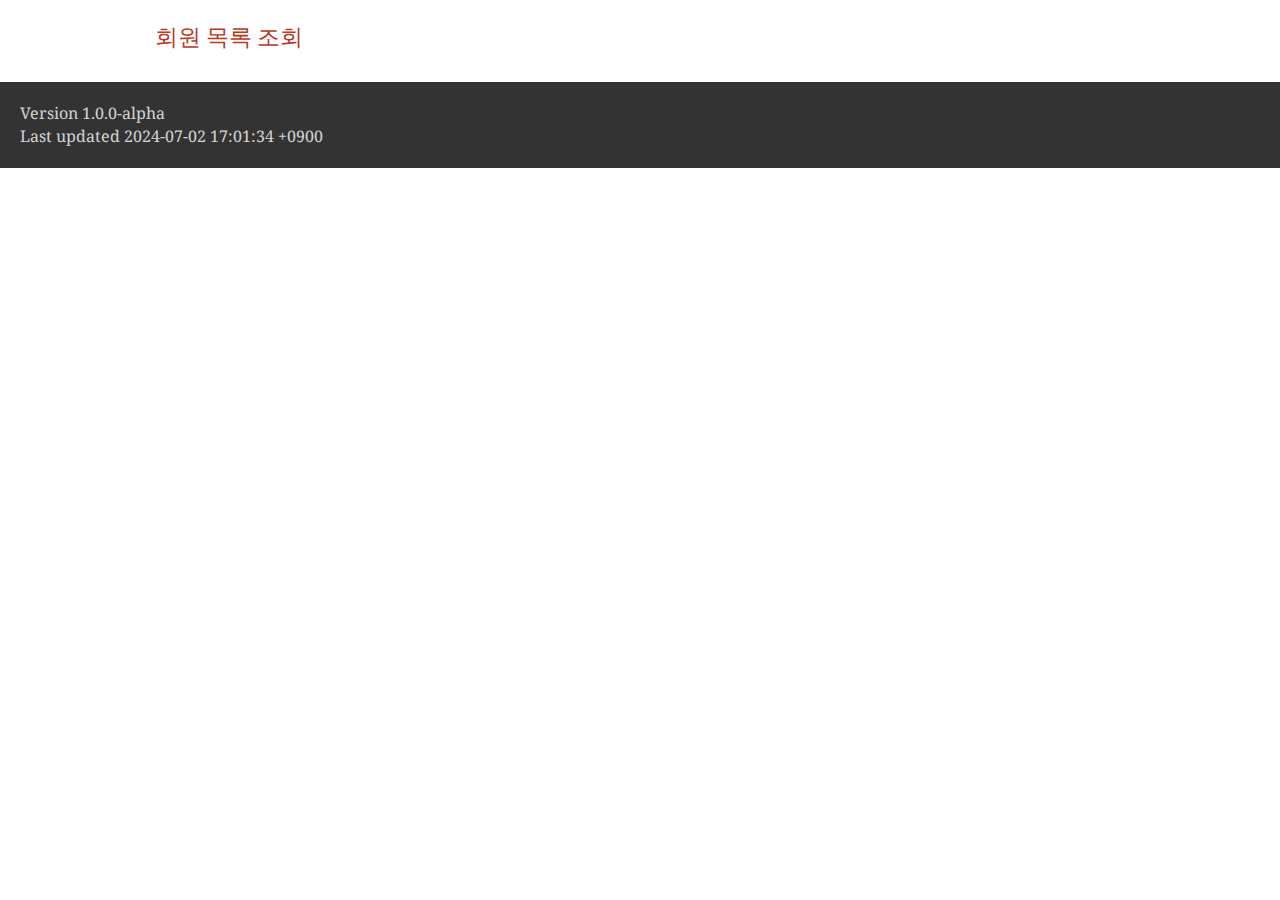
<file: admin/member-admin.html>
<!DOCTYPE html>
<html lang="en">
<head>
<meta charset="UTF-8">
<meta http-equiv="X-UA-Compatible" content="IE=edge">
<meta name="viewport" content="width=device-width, initial-scale=1.0">
<meta name="generator" content="Asciidoctor 2.0.18">
<title>회원 목록 조회</title>
<link rel="stylesheet" href="https://fonts.googleapis.com/css?family=Open+Sans:300,300italic,400,400italic,600,600italic%7CNoto+Serif:400,400italic,700,700italic%7CDroid+Sans+Mono:400,700">
<style>
/*! Asciidoctor default stylesheet | MIT License | https://asciidoctor.org */
/* Uncomment the following line when using as a custom stylesheet */
/* @import "https://fonts.googleapis.com/css?family=Open+Sans:300,300italic,400,400italic,600,600italic%7CNoto+Serif:400,400italic,700,700italic%7CDroid+Sans+Mono:400,700"; */
html{font-family:sans-serif;-webkit-text-size-adjust:100%}
a{background:none}
a:focus{outline:thin dotted}
a:active,a:hover{outline:0}
h1{font-size:2em;margin:.67em 0}
b,strong{font-weight:bold}
abbr{font-size:.9em}
abbr[title]{cursor:help;border-bottom:1px dotted #dddddf;text-decoration:none}
dfn{font-style:italic}
hr{height:0}
mark{background:#ff0;color:#000}
code,kbd,pre,samp{font-family:monospace;font-size:1em}
pre{white-space:pre-wrap}
q{quotes:"\201C" "\201D" "\2018" "\2019"}
small{font-size:80%}
sub,sup{font-size:75%;line-height:0;position:relative;vertical-align:baseline}
sup{top:-.5em}
sub{bottom:-.25em}
img{border:0}
svg:not(:root){overflow:hidden}
figure{margin:0}
audio,video{display:inline-block}
audio:not([controls]){display:none;height:0}
fieldset{border:1px solid silver;margin:0 2px;padding:.35em .625em .75em}
legend{border:0;padding:0}
button,input,select,textarea{font-family:inherit;font-size:100%;margin:0}
button,input{line-height:normal}
button,select{text-transform:none}
button,html input[type=button],input[type=reset],input[type=submit]{-webkit-appearance:button;cursor:pointer}
button[disabled],html input[disabled]{cursor:default}
input[type=checkbox],input[type=radio]{padding:0}
button::-moz-focus-inner,input::-moz-focus-inner{border:0;padding:0}
textarea{overflow:auto;vertical-align:top}
table{border-collapse:collapse;border-spacing:0}
*,::before,::after{box-sizing:border-box}
html,body{font-size:100%}
body{background:#fff;color:rgba(0,0,0,.8);padding:0;margin:0;font-family:"Noto Serif","DejaVu Serif",serif;line-height:1;position:relative;cursor:auto;-moz-tab-size:4;-o-tab-size:4;tab-size:4;word-wrap:anywhere;-moz-osx-font-smoothing:grayscale;-webkit-font-smoothing:antialiased}
a:hover{cursor:pointer}
img,object,embed{max-width:100%;height:auto}
object,embed{height:100%}
img{-ms-interpolation-mode:bicubic}
.left{float:left!important}
.right{float:right!important}
.text-left{text-align:left!important}
.text-right{text-align:right!important}
.text-center{text-align:center!important}
.text-justify{text-align:justify!important}
.hide{display:none}
img,object,svg{display:inline-block;vertical-align:middle}
textarea{height:auto;min-height:50px}
select{width:100%}
.subheader,.admonitionblock td.content>.title,.audioblock>.title,.exampleblock>.title,.imageblock>.title,.listingblock>.title,.literalblock>.title,.stemblock>.title,.openblock>.title,.paragraph>.title,.quoteblock>.title,table.tableblock>.title,.verseblock>.title,.videoblock>.title,.dlist>.title,.olist>.title,.ulist>.title,.qlist>.title,.hdlist>.title{line-height:1.45;color:#7a2518;font-weight:400;margin-top:0;margin-bottom:.25em}
div,dl,dt,dd,ul,ol,li,h1,h2,h3,#toctitle,.sidebarblock>.content>.title,h4,h5,h6,pre,form,p,blockquote,th,td{margin:0;padding:0}
a{color:#2156a5;text-decoration:underline;line-height:inherit}
a:hover,a:focus{color:#1d4b8f}
a img{border:0}
p{line-height:1.6;margin-bottom:1.25em;text-rendering:optimizeLegibility}
p aside{font-size:.875em;line-height:1.35;font-style:italic}
h1,h2,h3,#toctitle,.sidebarblock>.content>.title,h4,h5,h6{font-family:"Open Sans","DejaVu Sans",sans-serif;font-weight:300;font-style:normal;color:#ba3925;text-rendering:optimizeLegibility;margin-top:1em;margin-bottom:.5em;line-height:1.0125em}
h1 small,h2 small,h3 small,#toctitle small,.sidebarblock>.content>.title small,h4 small,h5 small,h6 small{font-size:60%;color:#e99b8f;line-height:0}
h1{font-size:2.125em}
h2{font-size:1.6875em}
h3,#toctitle,.sidebarblock>.content>.title{font-size:1.375em}
h4,h5{font-size:1.125em}
h6{font-size:1em}
hr{border:solid #dddddf;border-width:1px 0 0;clear:both;margin:1.25em 0 1.1875em}
em,i{font-style:italic;line-height:inherit}
strong,b{font-weight:bold;line-height:inherit}
small{font-size:60%;line-height:inherit}
code{font-family:"Droid Sans Mono","DejaVu Sans Mono",monospace;font-weight:400;color:rgba(0,0,0,.9)}
ul,ol,dl{line-height:1.6;margin-bottom:1.25em;list-style-position:outside;font-family:inherit}
ul,ol{margin-left:1.5em}
ul li ul,ul li ol{margin-left:1.25em;margin-bottom:0}
ul.circle{list-style-type:circle}
ul.disc{list-style-type:disc}
ul.square{list-style-type:square}
ul.circle ul:not([class]),ul.disc ul:not([class]),ul.square ul:not([class]){list-style:inherit}
ol li ul,ol li ol{margin-left:1.25em;margin-bottom:0}
dl dt{margin-bottom:.3125em;font-weight:bold}
dl dd{margin-bottom:1.25em}
blockquote{margin:0 0 1.25em;padding:.5625em 1.25em 0 1.1875em;border-left:1px solid #ddd}
blockquote,blockquote p{line-height:1.6;color:rgba(0,0,0,.85)}
@media screen and (min-width:768px){h1,h2,h3,#toctitle,.sidebarblock>.content>.title,h4,h5,h6{line-height:1.2}
h1{font-size:2.75em}
h2{font-size:2.3125em}
h3,#toctitle,.sidebarblock>.content>.title{font-size:1.6875em}
h4{font-size:1.4375em}}
table{background:#fff;margin-bottom:1.25em;border:1px solid #dedede;word-wrap:normal}
table thead,table tfoot{background:#f7f8f7}
table thead tr th,table thead tr td,table tfoot tr th,table tfoot tr td{padding:.5em .625em .625em;font-size:inherit;color:rgba(0,0,0,.8);text-align:left}
table tr th,table tr td{padding:.5625em .625em;font-size:inherit;color:rgba(0,0,0,.8)}
table tr.even,table tr.alt{background:#f8f8f7}
table thead tr th,table tfoot tr th,table tbody tr td,table tr td,table tfoot tr td{line-height:1.6}
h1,h2,h3,#toctitle,.sidebarblock>.content>.title,h4,h5,h6{line-height:1.2;word-spacing:-.05em}
h1 strong,h2 strong,h3 strong,#toctitle strong,.sidebarblock>.content>.title strong,h4 strong,h5 strong,h6 strong{font-weight:400}
.center{margin-left:auto;margin-right:auto}
.stretch{width:100%}
.clearfix::before,.clearfix::after,.float-group::before,.float-group::after{content:" ";display:table}
.clearfix::after,.float-group::after{clear:both}
:not(pre).nobreak{word-wrap:normal}
:not(pre).nowrap{white-space:nowrap}
:not(pre).pre-wrap{white-space:pre-wrap}
:not(pre):not([class^=L])>code{font-size:.9375em;font-style:normal!important;letter-spacing:0;padding:.1em .5ex;word-spacing:-.15em;background:#f7f7f8;border-radius:4px;line-height:1.45;text-rendering:optimizeSpeed}
pre{color:rgba(0,0,0,.9);font-family:"Droid Sans Mono","DejaVu Sans Mono",monospace;line-height:1.45;text-rendering:optimizeSpeed}
pre code,pre pre{color:inherit;font-size:inherit;line-height:inherit}
pre>code{display:block}
pre.nowrap,pre.nowrap pre{white-space:pre;word-wrap:normal}
em em{font-style:normal}
strong strong{font-weight:400}
.keyseq{color:rgba(51,51,51,.8)}
kbd{font-family:"Droid Sans Mono","DejaVu Sans Mono",monospace;display:inline-block;color:rgba(0,0,0,.8);font-size:.65em;line-height:1.45;background:#f7f7f7;border:1px solid #ccc;border-radius:3px;box-shadow:0 1px 0 rgba(0,0,0,.2),inset 0 0 0 .1em #fff;margin:0 .15em;padding:.2em .5em;vertical-align:middle;position:relative;top:-.1em;white-space:nowrap}
.keyseq kbd:first-child{margin-left:0}
.keyseq kbd:last-child{margin-right:0}
.menuseq,.menuref{color:#000}
.menuseq b:not(.caret),.menuref{font-weight:inherit}
.menuseq{word-spacing:-.02em}
.menuseq b.caret{font-size:1.25em;line-height:.8}
.menuseq i.caret{font-weight:bold;text-align:center;width:.45em}
b.button::before,b.button::after{position:relative;top:-1px;font-weight:400}
b.button::before{content:"[";padding:0 3px 0 2px}
b.button::after{content:"]";padding:0 2px 0 3px}
p a>code:hover{color:rgba(0,0,0,.9)}
#header,#content,#footnotes,#footer{width:100%;margin:0 auto;max-width:62.5em;*zoom:1;position:relative;padding-left:.9375em;padding-right:.9375em}
#header::before,#header::after,#content::before,#content::after,#footnotes::before,#footnotes::after,#footer::before,#footer::after{content:" ";display:table}
#header::after,#content::after,#footnotes::after,#footer::after{clear:both}
#content{margin-top:1.25em}
#content::before{content:none}
#header>h1:first-child{color:rgba(0,0,0,.85);margin-top:2.25rem;margin-bottom:0}
#header>h1:first-child+#toc{margin-top:8px;border-top:1px solid #dddddf}
#header>h1:only-child,body.toc2 #header>h1:nth-last-child(2){border-bottom:1px solid #dddddf;padding-bottom:8px}
#header .details{border-bottom:1px solid #dddddf;line-height:1.45;padding-top:.25em;padding-bottom:.25em;padding-left:.25em;color:rgba(0,0,0,.6);display:flex;flex-flow:row wrap}
#header .details span:first-child{margin-left:-.125em}
#header .details span.email a{color:rgba(0,0,0,.85)}
#header .details br{display:none}
#header .details br+span::before{content:"\00a0\2013\00a0"}
#header .details br+span.author::before{content:"\00a0\22c5\00a0";color:rgba(0,0,0,.85)}
#header .details br+span#revremark::before{content:"\00a0|\00a0"}
#header #revnumber{text-transform:capitalize}
#header #revnumber::after{content:"\00a0"}
#content>h1:first-child:not([class]){color:rgba(0,0,0,.85);border-bottom:1px solid #dddddf;padding-bottom:8px;margin-top:0;padding-top:1rem;margin-bottom:1.25rem}
#toc{border-bottom:1px solid #e7e7e9;padding-bottom:.5em}
#toc>ul{margin-left:.125em}
#toc ul.sectlevel0>li>a{font-style:italic}
#toc ul.sectlevel0 ul.sectlevel1{margin:.5em 0}
#toc ul{font-family:"Open Sans","DejaVu Sans",sans-serif;list-style-type:none}
#toc li{line-height:1.3334;margin-top:.3334em}
#toc a{text-decoration:none}
#toc a:active{text-decoration:underline}
#toctitle{color:#7a2518;font-size:1.2em}
@media screen and (min-width:768px){#toctitle{font-size:1.375em}
body.toc2{padding-left:15em;padding-right:0}
#toc.toc2{margin-top:0!important;background:#f8f8f7;position:fixed;width:15em;left:0;top:0;border-right:1px solid #e7e7e9;border-top-width:0!important;border-bottom-width:0!important;z-index:1000;padding:1.25em 1em;height:100%;overflow:auto}
#toc.toc2 #toctitle{margin-top:0;margin-bottom:.8rem;font-size:1.2em}
#toc.toc2>ul{font-size:.9em;margin-bottom:0}
#toc.toc2 ul ul{margin-left:0;padding-left:1em}
#toc.toc2 ul.sectlevel0 ul.sectlevel1{padding-left:0;margin-top:.5em;margin-bottom:.5em}
body.toc2.toc-right{padding-left:0;padding-right:15em}
body.toc2.toc-right #toc.toc2{border-right-width:0;border-left:1px solid #e7e7e9;left:auto;right:0}}
@media screen and (min-width:1280px){body.toc2{padding-left:20em;padding-right:0}
#toc.toc2{width:20em}
#toc.toc2 #toctitle{font-size:1.375em}
#toc.toc2>ul{font-size:.95em}
#toc.toc2 ul ul{padding-left:1.25em}
body.toc2.toc-right{padding-left:0;padding-right:20em}}
#content #toc{border:1px solid #e0e0dc;margin-bottom:1.25em;padding:1.25em;background:#f8f8f7;border-radius:4px}
#content #toc>:first-child{margin-top:0}
#content #toc>:last-child{margin-bottom:0}
#footer{max-width:none;background:rgba(0,0,0,.8);padding:1.25em}
#footer-text{color:hsla(0,0%,100%,.8);line-height:1.44}
#content{margin-bottom:.625em}
.sect1{padding-bottom:.625em}
@media screen and (min-width:768px){#content{margin-bottom:1.25em}
.sect1{padding-bottom:1.25em}}
.sect1:last-child{padding-bottom:0}
.sect1+.sect1{border-top:1px solid #e7e7e9}
#content h1>a.anchor,h2>a.anchor,h3>a.anchor,#toctitle>a.anchor,.sidebarblock>.content>.title>a.anchor,h4>a.anchor,h5>a.anchor,h6>a.anchor{position:absolute;z-index:1001;width:1.5ex;margin-left:-1.5ex;display:block;text-decoration:none!important;visibility:hidden;text-align:center;font-weight:400}
#content h1>a.anchor::before,h2>a.anchor::before,h3>a.anchor::before,#toctitle>a.anchor::before,.sidebarblock>.content>.title>a.anchor::before,h4>a.anchor::before,h5>a.anchor::before,h6>a.anchor::before{content:"\00A7";font-size:.85em;display:block;padding-top:.1em}
#content h1:hover>a.anchor,#content h1>a.anchor:hover,h2:hover>a.anchor,h2>a.anchor:hover,h3:hover>a.anchor,#toctitle:hover>a.anchor,.sidebarblock>.content>.title:hover>a.anchor,h3>a.anchor:hover,#toctitle>a.anchor:hover,.sidebarblock>.content>.title>a.anchor:hover,h4:hover>a.anchor,h4>a.anchor:hover,h5:hover>a.anchor,h5>a.anchor:hover,h6:hover>a.anchor,h6>a.anchor:hover{visibility:visible}
#content h1>a.link,h2>a.link,h3>a.link,#toctitle>a.link,.sidebarblock>.content>.title>a.link,h4>a.link,h5>a.link,h6>a.link{color:#ba3925;text-decoration:none}
#content h1>a.link:hover,h2>a.link:hover,h3>a.link:hover,#toctitle>a.link:hover,.sidebarblock>.content>.title>a.link:hover,h4>a.link:hover,h5>a.link:hover,h6>a.link:hover{color:#a53221}
details,.audioblock,.imageblock,.literalblock,.listingblock,.stemblock,.videoblock{margin-bottom:1.25em}
details{margin-left:1.25rem}
details>summary{cursor:pointer;display:block;position:relative;line-height:1.6;margin-bottom:.625rem;outline:none;-webkit-tap-highlight-color:transparent}
details>summary::-webkit-details-marker{display:none}
details>summary::before{content:"";border:solid transparent;border-left:solid;border-width:.3em 0 .3em .5em;position:absolute;top:.5em;left:-1.25rem;transform:translateX(15%)}
details[open]>summary::before{border:solid transparent;border-top:solid;border-width:.5em .3em 0;transform:translateY(15%)}
details>summary::after{content:"";width:1.25rem;height:1em;position:absolute;top:.3em;left:-1.25rem}
.admonitionblock td.content>.title,.audioblock>.title,.exampleblock>.title,.imageblock>.title,.listingblock>.title,.literalblock>.title,.stemblock>.title,.openblock>.title,.paragraph>.title,.quoteblock>.title,table.tableblock>.title,.verseblock>.title,.videoblock>.title,.dlist>.title,.olist>.title,.ulist>.title,.qlist>.title,.hdlist>.title{text-rendering:optimizeLegibility;text-align:left;font-family:"Noto Serif","DejaVu Serif",serif;font-size:1rem;font-style:italic}
table.tableblock.fit-content>caption.title{white-space:nowrap;width:0}
.paragraph.lead>p,#preamble>.sectionbody>[class=paragraph]:first-of-type p{font-size:1.21875em;line-height:1.6;color:rgba(0,0,0,.85)}
.admonitionblock>table{border-collapse:separate;border:0;background:none;width:100%}
.admonitionblock>table td.icon{text-align:center;width:80px}
.admonitionblock>table td.icon img{max-width:none}
.admonitionblock>table td.icon .title{font-weight:bold;font-family:"Open Sans","DejaVu Sans",sans-serif;text-transform:uppercase}
.admonitionblock>table td.content{padding-left:1.125em;padding-right:1.25em;border-left:1px solid #dddddf;color:rgba(0,0,0,.6);word-wrap:anywhere}
.admonitionblock>table td.content>:last-child>:last-child{margin-bottom:0}
.exampleblock>.content{border:1px solid #e6e6e6;margin-bottom:1.25em;padding:1.25em;background:#fff;border-radius:4px}
.exampleblock>.content>:first-child{margin-top:0}
.exampleblock>.content>:last-child{margin-bottom:0}
.sidebarblock{border:1px solid #dbdbd6;margin-bottom:1.25em;padding:1.25em;background:#f3f3f2;border-radius:4px}
.sidebarblock>:first-child{margin-top:0}
.sidebarblock>:last-child{margin-bottom:0}
.sidebarblock>.content>.title{color:#7a2518;margin-top:0;text-align:center}
.exampleblock>.content>:last-child>:last-child,.exampleblock>.content .olist>ol>li:last-child>:last-child,.exampleblock>.content .ulist>ul>li:last-child>:last-child,.exampleblock>.content .qlist>ol>li:last-child>:last-child,.sidebarblock>.content>:last-child>:last-child,.sidebarblock>.content .olist>ol>li:last-child>:last-child,.sidebarblock>.content .ulist>ul>li:last-child>:last-child,.sidebarblock>.content .qlist>ol>li:last-child>:last-child{margin-bottom:0}
.literalblock pre,.listingblock>.content>pre{border-radius:4px;overflow-x:auto;padding:1em;font-size:.8125em}
@media screen and (min-width:768px){.literalblock pre,.listingblock>.content>pre{font-size:.90625em}}
@media screen and (min-width:1280px){.literalblock pre,.listingblock>.content>pre{font-size:1em}}
.literalblock pre,.listingblock>.content>pre:not(.highlight),.listingblock>.content>pre[class=highlight],.listingblock>.content>pre[class^="highlight "]{background:#f7f7f8}
.literalblock.output pre{color:#f7f7f8;background:rgba(0,0,0,.9)}
.listingblock>.content{position:relative}
.listingblock code[data-lang]::before{display:none;content:attr(data-lang);position:absolute;font-size:.75em;top:.425rem;right:.5rem;line-height:1;text-transform:uppercase;color:inherit;opacity:.5}
.listingblock:hover code[data-lang]::before{display:block}
.listingblock.terminal pre .command::before{content:attr(data-prompt);padding-right:.5em;color:inherit;opacity:.5}
.listingblock.terminal pre .command:not([data-prompt])::before{content:"$"}
.listingblock pre.highlightjs{padding:0}
.listingblock pre.highlightjs>code{padding:1em;border-radius:4px}
.listingblock pre.prettyprint{border-width:0}
.prettyprint{background:#f7f7f8}
pre.prettyprint .linenums{line-height:1.45;margin-left:2em}
pre.prettyprint li{background:none;list-style-type:inherit;padding-left:0}
pre.prettyprint li code[data-lang]::before{opacity:1}
pre.prettyprint li:not(:first-child) code[data-lang]::before{display:none}
table.linenotable{border-collapse:separate;border:0;margin-bottom:0;background:none}
table.linenotable td[class]{color:inherit;vertical-align:top;padding:0;line-height:inherit;white-space:normal}
table.linenotable td.code{padding-left:.75em}
table.linenotable td.linenos,pre.pygments .linenos{border-right:1px solid;opacity:.35;padding-right:.5em;-webkit-user-select:none;-moz-user-select:none;-ms-user-select:none;user-select:none}
pre.pygments span.linenos{display:inline-block;margin-right:.75em}
.quoteblock{margin:0 1em 1.25em 1.5em;display:table}
.quoteblock:not(.excerpt)>.title{margin-left:-1.5em;margin-bottom:.75em}
.quoteblock blockquote,.quoteblock p{color:rgba(0,0,0,.85);font-size:1.15rem;line-height:1.75;word-spacing:.1em;letter-spacing:0;font-style:italic;text-align:justify}
.quoteblock blockquote{margin:0;padding:0;border:0}
.quoteblock blockquote::before{content:"\201c";float:left;font-size:2.75em;font-weight:bold;line-height:.6em;margin-left:-.6em;color:#7a2518;text-shadow:0 1px 2px rgba(0,0,0,.1)}
.quoteblock blockquote>.paragraph:last-child p{margin-bottom:0}
.quoteblock .attribution{margin-top:.75em;margin-right:.5ex;text-align:right}
.verseblock{margin:0 1em 1.25em}
.verseblock pre{font-family:"Open Sans","DejaVu Sans",sans-serif;font-size:1.15rem;color:rgba(0,0,0,.85);font-weight:300;text-rendering:optimizeLegibility}
.verseblock pre strong{font-weight:400}
.verseblock .attribution{margin-top:1.25rem;margin-left:.5ex}
.quoteblock .attribution,.verseblock .attribution{font-size:.9375em;line-height:1.45;font-style:italic}
.quoteblock .attribution br,.verseblock .attribution br{display:none}
.quoteblock .attribution cite,.verseblock .attribution cite{display:block;letter-spacing:-.025em;color:rgba(0,0,0,.6)}
.quoteblock.abstract blockquote::before,.quoteblock.excerpt blockquote::before,.quoteblock .quoteblock blockquote::before{display:none}
.quoteblock.abstract blockquote,.quoteblock.abstract p,.quoteblock.excerpt blockquote,.quoteblock.excerpt p,.quoteblock .quoteblock blockquote,.quoteblock .quoteblock p{line-height:1.6;word-spacing:0}
.quoteblock.abstract{margin:0 1em 1.25em;display:block}
.quoteblock.abstract>.title{margin:0 0 .375em;font-size:1.15em;text-align:center}
.quoteblock.excerpt>blockquote,.quoteblock .quoteblock{padding:0 0 .25em 1em;border-left:.25em solid #dddddf}
.quoteblock.excerpt,.quoteblock .quoteblock{margin-left:0}
.quoteblock.excerpt blockquote,.quoteblock.excerpt p,.quoteblock .quoteblock blockquote,.quoteblock .quoteblock p{color:inherit;font-size:1.0625rem}
.quoteblock.excerpt .attribution,.quoteblock .quoteblock .attribution{color:inherit;font-size:.85rem;text-align:left;margin-right:0}
p.tableblock:last-child{margin-bottom:0}
td.tableblock>.content{margin-bottom:1.25em;word-wrap:anywhere}
td.tableblock>.content>:last-child{margin-bottom:-1.25em}
table.tableblock,th.tableblock,td.tableblock{border:0 solid #dedede}
table.grid-all>*>tr>*{border-width:1px}
table.grid-cols>*>tr>*{border-width:0 1px}
table.grid-rows>*>tr>*{border-width:1px 0}
table.frame-all{border-width:1px}
table.frame-ends{border-width:1px 0}
table.frame-sides{border-width:0 1px}
table.frame-none>colgroup+*>:first-child>*,table.frame-sides>colgroup+*>:first-child>*{border-top-width:0}
table.frame-none>:last-child>:last-child>*,table.frame-sides>:last-child>:last-child>*{border-bottom-width:0}
table.frame-none>*>tr>:first-child,table.frame-ends>*>tr>:first-child{border-left-width:0}
table.frame-none>*>tr>:last-child,table.frame-ends>*>tr>:last-child{border-right-width:0}
table.stripes-all>*>tr,table.stripes-odd>*>tr:nth-of-type(odd),table.stripes-even>*>tr:nth-of-type(even),table.stripes-hover>*>tr:hover{background:#f8f8f7}
th.halign-left,td.halign-left{text-align:left}
th.halign-right,td.halign-right{text-align:right}
th.halign-center,td.halign-center{text-align:center}
th.valign-top,td.valign-top{vertical-align:top}
th.valign-bottom,td.valign-bottom{vertical-align:bottom}
th.valign-middle,td.valign-middle{vertical-align:middle}
table thead th,table tfoot th{font-weight:bold}
tbody tr th{background:#f7f8f7}
tbody tr th,tbody tr th p,tfoot tr th,tfoot tr th p{color:rgba(0,0,0,.8);font-weight:bold}
p.tableblock>code:only-child{background:none;padding:0}
p.tableblock{font-size:1em}
ol{margin-left:1.75em}
ul li ol{margin-left:1.5em}
dl dd{margin-left:1.125em}
dl dd:last-child,dl dd:last-child>:last-child{margin-bottom:0}
li p,ul dd,ol dd,.olist .olist,.ulist .ulist,.ulist .olist,.olist .ulist{margin-bottom:.625em}
ul.checklist,ul.none,ol.none,ul.no-bullet,ol.no-bullet,ol.unnumbered,ul.unstyled,ol.unstyled{list-style-type:none}
ul.no-bullet,ol.no-bullet,ol.unnumbered{margin-left:.625em}
ul.unstyled,ol.unstyled{margin-left:0}
li>p:empty:only-child::before{content:"";display:inline-block}
ul.checklist>li>p:first-child{margin-left:-1em}
ul.checklist>li>p:first-child>.fa-square-o:first-child,ul.checklist>li>p:first-child>.fa-check-square-o:first-child{width:1.25em;font-size:.8em;position:relative;bottom:.125em}
ul.checklist>li>p:first-child>input[type=checkbox]:first-child{margin-right:.25em}
ul.inline{display:flex;flex-flow:row wrap;list-style:none;margin:0 0 .625em -1.25em}
ul.inline>li{margin-left:1.25em}
.unstyled dl dt{font-weight:400;font-style:normal}
ol.arabic{list-style-type:decimal}
ol.decimal{list-style-type:decimal-leading-zero}
ol.loweralpha{list-style-type:lower-alpha}
ol.upperalpha{list-style-type:upper-alpha}
ol.lowerroman{list-style-type:lower-roman}
ol.upperroman{list-style-type:upper-roman}
ol.lowergreek{list-style-type:lower-greek}
.hdlist>table,.colist>table{border:0;background:none}
.hdlist>table>tbody>tr,.colist>table>tbody>tr{background:none}
td.hdlist1,td.hdlist2{vertical-align:top;padding:0 .625em}
td.hdlist1{font-weight:bold;padding-bottom:1.25em}
td.hdlist2{word-wrap:anywhere}
.literalblock+.colist,.listingblock+.colist{margin-top:-.5em}
.colist td:not([class]):first-child{padding:.4em .75em 0;line-height:1;vertical-align:top}
.colist td:not([class]):first-child img{max-width:none}
.colist td:not([class]):last-child{padding:.25em 0}
.thumb,.th{line-height:0;display:inline-block;border:4px solid #fff;box-shadow:0 0 0 1px #ddd}
.imageblock.left{margin:.25em .625em 1.25em 0}
.imageblock.right{margin:.25em 0 1.25em .625em}
.imageblock>.title{margin-bottom:0}
.imageblock.thumb,.imageblock.th{border-width:6px}
.imageblock.thumb>.title,.imageblock.th>.title{padding:0 .125em}
.image.left,.image.right{margin-top:.25em;margin-bottom:.25em;display:inline-block;line-height:0}
.image.left{margin-right:.625em}
.image.right{margin-left:.625em}
a.image{text-decoration:none;display:inline-block}
a.image object{pointer-events:none}
sup.footnote,sup.footnoteref{font-size:.875em;position:static;vertical-align:super}
sup.footnote a,sup.footnoteref a{text-decoration:none}
sup.footnote a:active,sup.footnoteref a:active{text-decoration:underline}
#footnotes{padding-top:.75em;padding-bottom:.75em;margin-bottom:.625em}
#footnotes hr{width:20%;min-width:6.25em;margin:-.25em 0 .75em;border-width:1px 0 0}
#footnotes .footnote{padding:0 .375em 0 .225em;line-height:1.3334;font-size:.875em;margin-left:1.2em;margin-bottom:.2em}
#footnotes .footnote a:first-of-type{font-weight:bold;text-decoration:none;margin-left:-1.05em}
#footnotes .footnote:last-of-type{margin-bottom:0}
#content #footnotes{margin-top:-.625em;margin-bottom:0;padding:.75em 0}
div.unbreakable{page-break-inside:avoid}
.big{font-size:larger}
.small{font-size:smaller}
.underline{text-decoration:underline}
.overline{text-decoration:overline}
.line-through{text-decoration:line-through}
.aqua{color:#00bfbf}
.aqua-background{background:#00fafa}
.black{color:#000}
.black-background{background:#000}
.blue{color:#0000bf}
.blue-background{background:#0000fa}
.fuchsia{color:#bf00bf}
.fuchsia-background{background:#fa00fa}
.gray{color:#606060}
.gray-background{background:#7d7d7d}
.green{color:#006000}
.green-background{background:#007d00}
.lime{color:#00bf00}
.lime-background{background:#00fa00}
.maroon{color:#600000}
.maroon-background{background:#7d0000}
.navy{color:#000060}
.navy-background{background:#00007d}
.olive{color:#606000}
.olive-background{background:#7d7d00}
.purple{color:#600060}
.purple-background{background:#7d007d}
.red{color:#bf0000}
.red-background{background:#fa0000}
.silver{color:#909090}
.silver-background{background:#bcbcbc}
.teal{color:#006060}
.teal-background{background:#007d7d}
.white{color:#bfbfbf}
.white-background{background:#fafafa}
.yellow{color:#bfbf00}
.yellow-background{background:#fafa00}
span.icon>.fa{cursor:default}
a span.icon>.fa{cursor:inherit}
.admonitionblock td.icon [class^="fa icon-"]{font-size:2.5em;text-shadow:1px 1px 2px rgba(0,0,0,.5);cursor:default}
.admonitionblock td.icon .icon-note::before{content:"\f05a";color:#19407c}
.admonitionblock td.icon .icon-tip::before{content:"\f0eb";text-shadow:1px 1px 2px rgba(155,155,0,.8);color:#111}
.admonitionblock td.icon .icon-warning::before{content:"\f071";color:#bf6900}
.admonitionblock td.icon .icon-caution::before{content:"\f06d";color:#bf3400}
.admonitionblock td.icon .icon-important::before{content:"\f06a";color:#bf0000}
.conum[data-value]{display:inline-block;color:#fff!important;background:rgba(0,0,0,.8);border-radius:50%;text-align:center;font-size:.75em;width:1.67em;height:1.67em;line-height:1.67em;font-family:"Open Sans","DejaVu Sans",sans-serif;font-style:normal;font-weight:bold}
.conum[data-value] *{color:#fff!important}
.conum[data-value]+b{display:none}
.conum[data-value]::after{content:attr(data-value)}
pre .conum[data-value]{position:relative;top:-.125em}
b.conum *{color:inherit!important}
.conum:not([data-value]):empty{display:none}
dt,th.tableblock,td.content,div.footnote{text-rendering:optimizeLegibility}
h1,h2,p,td.content,span.alt,summary{letter-spacing:-.01em}
p strong,td.content strong,div.footnote strong{letter-spacing:-.005em}
p,blockquote,dt,td.content,span.alt,summary{font-size:1.0625rem}
p{margin-bottom:1.25rem}
.sidebarblock p,.sidebarblock dt,.sidebarblock td.content,p.tableblock{font-size:1em}
.exampleblock>.content{background:#fffef7;border-color:#e0e0dc;box-shadow:0 1px 4px #e0e0dc}
.print-only{display:none!important}
@page{margin:1.25cm .75cm}
@media print{*{box-shadow:none!important;text-shadow:none!important}
html{font-size:80%}
a{color:inherit!important;text-decoration:underline!important}
a.bare,a[href^="#"],a[href^="mailto:"]{text-decoration:none!important}
a[href^="http:"]:not(.bare)::after,a[href^="https:"]:not(.bare)::after{content:"(" attr(href) ")";display:inline-block;font-size:.875em;padding-left:.25em}
abbr[title]{border-bottom:1px dotted}
abbr[title]::after{content:" (" attr(title) ")"}
pre,blockquote,tr,img,object,svg{page-break-inside:avoid}
thead{display:table-header-group}
svg{max-width:100%}
p,blockquote,dt,td.content{font-size:1em;orphans:3;widows:3}
h2,h3,#toctitle,.sidebarblock>.content>.title{page-break-after:avoid}
#header,#content,#footnotes,#footer{max-width:none}
#toc,.sidebarblock,.exampleblock>.content{background:none!important}
#toc{border-bottom:1px solid #dddddf!important;padding-bottom:0!important}
body.book #header{text-align:center}
body.book #header>h1:first-child{border:0!important;margin:2.5em 0 1em}
body.book #header .details{border:0!important;display:block;padding:0!important}
body.book #header .details span:first-child{margin-left:0!important}
body.book #header .details br{display:block}
body.book #header .details br+span::before{content:none!important}
body.book #toc{border:0!important;text-align:left!important;padding:0!important;margin:0!important}
body.book #toc,body.book #preamble,body.book h1.sect0,body.book .sect1>h2{page-break-before:always}
.listingblock code[data-lang]::before{display:block}
#footer{padding:0 .9375em}
.hide-on-print{display:none!important}
.print-only{display:block!important}
.hide-for-print{display:none!important}
.show-for-print{display:inherit!important}}
@media amzn-kf8,print{#header>h1:first-child{margin-top:1.25rem}
.sect1{padding:0!important}
.sect1+.sect1{border:0}
#footer{background:none}
#footer-text{color:rgba(0,0,0,.6);font-size:.9em}}
@media amzn-kf8{#header,#content,#footnotes,#footer{padding:0}}
</style>
</head>
<body class="article">
<div id="header">
</div>
<div id="content">
<div class="sect3">
<h4 id="_회원_목록_조회">회원 목록 조회</h4>

</div>
</div>
<div id="footer">
<div id="footer-text">
Version 1.0.0-alpha<br>
Last updated 2024-07-02 17:01:34 +0900
</div>
</div>
</body>
</html>
</file>
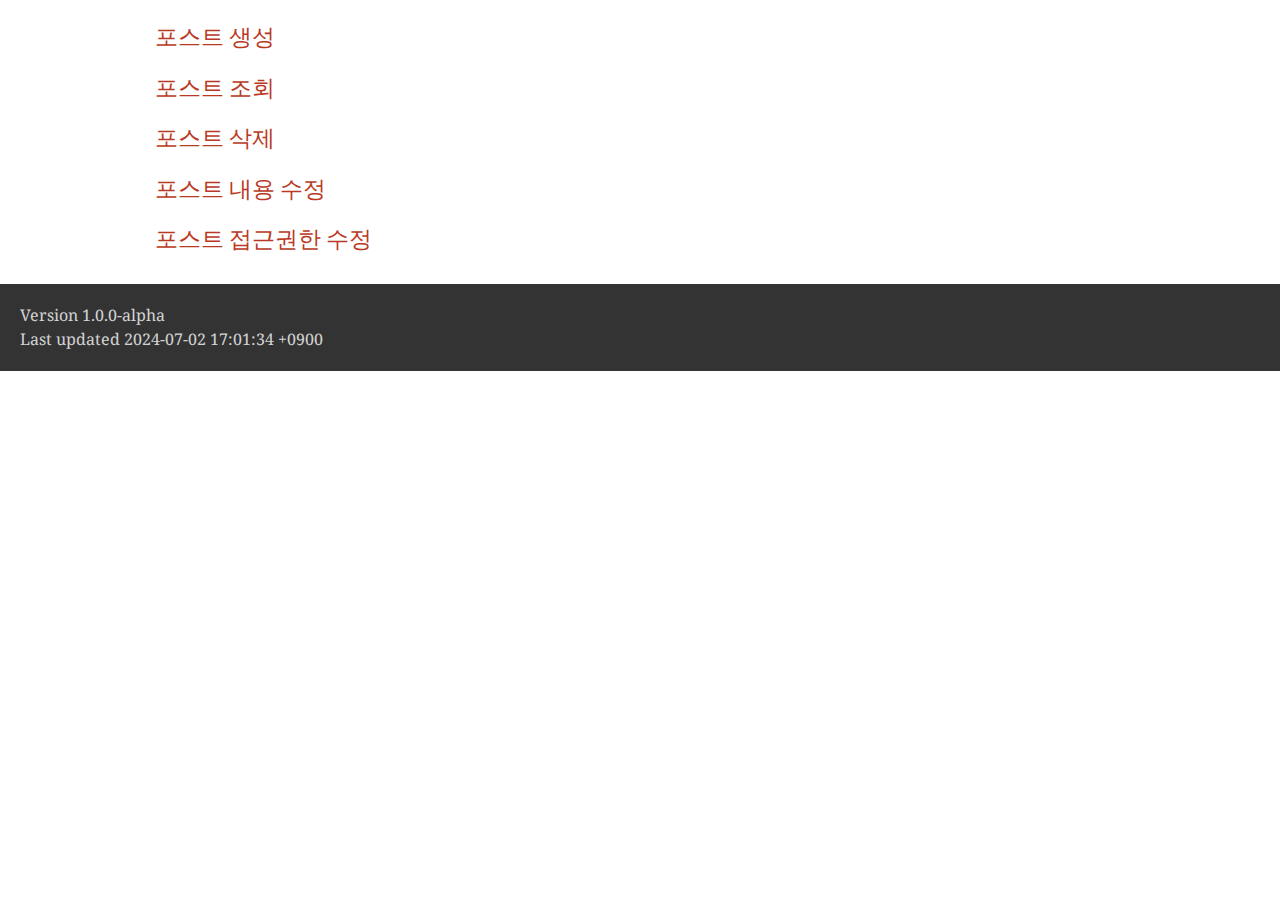
<file: admin/post-admin.html>
<!DOCTYPE html>
<html lang="en">
<head>
<meta charset="UTF-8">
<meta http-equiv="X-UA-Compatible" content="IE=edge">
<meta name="viewport" content="width=device-width, initial-scale=1.0">
<meta name="generator" content="Asciidoctor 2.0.18">
<title>포스트 생성</title>
<link rel="stylesheet" href="https://fonts.googleapis.com/css?family=Open+Sans:300,300italic,400,400italic,600,600italic%7CNoto+Serif:400,400italic,700,700italic%7CDroid+Sans+Mono:400,700">
<style>
/*! Asciidoctor default stylesheet | MIT License | https://asciidoctor.org */
/* Uncomment the following line when using as a custom stylesheet */
/* @import "https://fonts.googleapis.com/css?family=Open+Sans:300,300italic,400,400italic,600,600italic%7CNoto+Serif:400,400italic,700,700italic%7CDroid+Sans+Mono:400,700"; */
html{font-family:sans-serif;-webkit-text-size-adjust:100%}
a{background:none}
a:focus{outline:thin dotted}
a:active,a:hover{outline:0}
h1{font-size:2em;margin:.67em 0}
b,strong{font-weight:bold}
abbr{font-size:.9em}
abbr[title]{cursor:help;border-bottom:1px dotted #dddddf;text-decoration:none}
dfn{font-style:italic}
hr{height:0}
mark{background:#ff0;color:#000}
code,kbd,pre,samp{font-family:monospace;font-size:1em}
pre{white-space:pre-wrap}
q{quotes:"\201C" "\201D" "\2018" "\2019"}
small{font-size:80%}
sub,sup{font-size:75%;line-height:0;position:relative;vertical-align:baseline}
sup{top:-.5em}
sub{bottom:-.25em}
img{border:0}
svg:not(:root){overflow:hidden}
figure{margin:0}
audio,video{display:inline-block}
audio:not([controls]){display:none;height:0}
fieldset{border:1px solid silver;margin:0 2px;padding:.35em .625em .75em}
legend{border:0;padding:0}
button,input,select,textarea{font-family:inherit;font-size:100%;margin:0}
button,input{line-height:normal}
button,select{text-transform:none}
button,html input[type=button],input[type=reset],input[type=submit]{-webkit-appearance:button;cursor:pointer}
button[disabled],html input[disabled]{cursor:default}
input[type=checkbox],input[type=radio]{padding:0}
button::-moz-focus-inner,input::-moz-focus-inner{border:0;padding:0}
textarea{overflow:auto;vertical-align:top}
table{border-collapse:collapse;border-spacing:0}
*,::before,::after{box-sizing:border-box}
html,body{font-size:100%}
body{background:#fff;color:rgba(0,0,0,.8);padding:0;margin:0;font-family:"Noto Serif","DejaVu Serif",serif;line-height:1;position:relative;cursor:auto;-moz-tab-size:4;-o-tab-size:4;tab-size:4;word-wrap:anywhere;-moz-osx-font-smoothing:grayscale;-webkit-font-smoothing:antialiased}
a:hover{cursor:pointer}
img,object,embed{max-width:100%;height:auto}
object,embed{height:100%}
img{-ms-interpolation-mode:bicubic}
.left{float:left!important}
.right{float:right!important}
.text-left{text-align:left!important}
.text-right{text-align:right!important}
.text-center{text-align:center!important}
.text-justify{text-align:justify!important}
.hide{display:none}
img,object,svg{display:inline-block;vertical-align:middle}
textarea{height:auto;min-height:50px}
select{width:100%}
.subheader,.admonitionblock td.content>.title,.audioblock>.title,.exampleblock>.title,.imageblock>.title,.listingblock>.title,.literalblock>.title,.stemblock>.title,.openblock>.title,.paragraph>.title,.quoteblock>.title,table.tableblock>.title,.verseblock>.title,.videoblock>.title,.dlist>.title,.olist>.title,.ulist>.title,.qlist>.title,.hdlist>.title{line-height:1.45;color:#7a2518;font-weight:400;margin-top:0;margin-bottom:.25em}
div,dl,dt,dd,ul,ol,li,h1,h2,h3,#toctitle,.sidebarblock>.content>.title,h4,h5,h6,pre,form,p,blockquote,th,td{margin:0;padding:0}
a{color:#2156a5;text-decoration:underline;line-height:inherit}
a:hover,a:focus{color:#1d4b8f}
a img{border:0}
p{line-height:1.6;margin-bottom:1.25em;text-rendering:optimizeLegibility}
p aside{font-size:.875em;line-height:1.35;font-style:italic}
h1,h2,h3,#toctitle,.sidebarblock>.content>.title,h4,h5,h6{font-family:"Open Sans","DejaVu Sans",sans-serif;font-weight:300;font-style:normal;color:#ba3925;text-rendering:optimizeLegibility;margin-top:1em;margin-bottom:.5em;line-height:1.0125em}
h1 small,h2 small,h3 small,#toctitle small,.sidebarblock>.content>.title small,h4 small,h5 small,h6 small{font-size:60%;color:#e99b8f;line-height:0}
h1{font-size:2.125em}
h2{font-size:1.6875em}
h3,#toctitle,.sidebarblock>.content>.title{font-size:1.375em}
h4,h5{font-size:1.125em}
h6{font-size:1em}
hr{border:solid #dddddf;border-width:1px 0 0;clear:both;margin:1.25em 0 1.1875em}
em,i{font-style:italic;line-height:inherit}
strong,b{font-weight:bold;line-height:inherit}
small{font-size:60%;line-height:inherit}
code{font-family:"Droid Sans Mono","DejaVu Sans Mono",monospace;font-weight:400;color:rgba(0,0,0,.9)}
ul,ol,dl{line-height:1.6;margin-bottom:1.25em;list-style-position:outside;font-family:inherit}
ul,ol{margin-left:1.5em}
ul li ul,ul li ol{margin-left:1.25em;margin-bottom:0}
ul.circle{list-style-type:circle}
ul.disc{list-style-type:disc}
ul.square{list-style-type:square}
ul.circle ul:not([class]),ul.disc ul:not([class]),ul.square ul:not([class]){list-style:inherit}
ol li ul,ol li ol{margin-left:1.25em;margin-bottom:0}
dl dt{margin-bottom:.3125em;font-weight:bold}
dl dd{margin-bottom:1.25em}
blockquote{margin:0 0 1.25em;padding:.5625em 1.25em 0 1.1875em;border-left:1px solid #ddd}
blockquote,blockquote p{line-height:1.6;color:rgba(0,0,0,.85)}
@media screen and (min-width:768px){h1,h2,h3,#toctitle,.sidebarblock>.content>.title,h4,h5,h6{line-height:1.2}
h1{font-size:2.75em}
h2{font-size:2.3125em}
h3,#toctitle,.sidebarblock>.content>.title{font-size:1.6875em}
h4{font-size:1.4375em}}
table{background:#fff;margin-bottom:1.25em;border:1px solid #dedede;word-wrap:normal}
table thead,table tfoot{background:#f7f8f7}
table thead tr th,table thead tr td,table tfoot tr th,table tfoot tr td{padding:.5em .625em .625em;font-size:inherit;color:rgba(0,0,0,.8);text-align:left}
table tr th,table tr td{padding:.5625em .625em;font-size:inherit;color:rgba(0,0,0,.8)}
table tr.even,table tr.alt{background:#f8f8f7}
table thead tr th,table tfoot tr th,table tbody tr td,table tr td,table tfoot tr td{line-height:1.6}
h1,h2,h3,#toctitle,.sidebarblock>.content>.title,h4,h5,h6{line-height:1.2;word-spacing:-.05em}
h1 strong,h2 strong,h3 strong,#toctitle strong,.sidebarblock>.content>.title strong,h4 strong,h5 strong,h6 strong{font-weight:400}
.center{margin-left:auto;margin-right:auto}
.stretch{width:100%}
.clearfix::before,.clearfix::after,.float-group::before,.float-group::after{content:" ";display:table}
.clearfix::after,.float-group::after{clear:both}
:not(pre).nobreak{word-wrap:normal}
:not(pre).nowrap{white-space:nowrap}
:not(pre).pre-wrap{white-space:pre-wrap}
:not(pre):not([class^=L])>code{font-size:.9375em;font-style:normal!important;letter-spacing:0;padding:.1em .5ex;word-spacing:-.15em;background:#f7f7f8;border-radius:4px;line-height:1.45;text-rendering:optimizeSpeed}
pre{color:rgba(0,0,0,.9);font-family:"Droid Sans Mono","DejaVu Sans Mono",monospace;line-height:1.45;text-rendering:optimizeSpeed}
pre code,pre pre{color:inherit;font-size:inherit;line-height:inherit}
pre>code{display:block}
pre.nowrap,pre.nowrap pre{white-space:pre;word-wrap:normal}
em em{font-style:normal}
strong strong{font-weight:400}
.keyseq{color:rgba(51,51,51,.8)}
kbd{font-family:"Droid Sans Mono","DejaVu Sans Mono",monospace;display:inline-block;color:rgba(0,0,0,.8);font-size:.65em;line-height:1.45;background:#f7f7f7;border:1px solid #ccc;border-radius:3px;box-shadow:0 1px 0 rgba(0,0,0,.2),inset 0 0 0 .1em #fff;margin:0 .15em;padding:.2em .5em;vertical-align:middle;position:relative;top:-.1em;white-space:nowrap}
.keyseq kbd:first-child{margin-left:0}
.keyseq kbd:last-child{margin-right:0}
.menuseq,.menuref{color:#000}
.menuseq b:not(.caret),.menuref{font-weight:inherit}
.menuseq{word-spacing:-.02em}
.menuseq b.caret{font-size:1.25em;line-height:.8}
.menuseq i.caret{font-weight:bold;text-align:center;width:.45em}
b.button::before,b.button::after{position:relative;top:-1px;font-weight:400}
b.button::before{content:"[";padding:0 3px 0 2px}
b.button::after{content:"]";padding:0 2px 0 3px}
p a>code:hover{color:rgba(0,0,0,.9)}
#header,#content,#footnotes,#footer{width:100%;margin:0 auto;max-width:62.5em;*zoom:1;position:relative;padding-left:.9375em;padding-right:.9375em}
#header::before,#header::after,#content::before,#content::after,#footnotes::before,#footnotes::after,#footer::before,#footer::after{content:" ";display:table}
#header::after,#content::after,#footnotes::after,#footer::after{clear:both}
#content{margin-top:1.25em}
#content::before{content:none}
#header>h1:first-child{color:rgba(0,0,0,.85);margin-top:2.25rem;margin-bottom:0}
#header>h1:first-child+#toc{margin-top:8px;border-top:1px solid #dddddf}
#header>h1:only-child,body.toc2 #header>h1:nth-last-child(2){border-bottom:1px solid #dddddf;padding-bottom:8px}
#header .details{border-bottom:1px solid #dddddf;line-height:1.45;padding-top:.25em;padding-bottom:.25em;padding-left:.25em;color:rgba(0,0,0,.6);display:flex;flex-flow:row wrap}
#header .details span:first-child{margin-left:-.125em}
#header .details span.email a{color:rgba(0,0,0,.85)}
#header .details br{display:none}
#header .details br+span::before{content:"\00a0\2013\00a0"}
#header .details br+span.author::before{content:"\00a0\22c5\00a0";color:rgba(0,0,0,.85)}
#header .details br+span#revremark::before{content:"\00a0|\00a0"}
#header #revnumber{text-transform:capitalize}
#header #revnumber::after{content:"\00a0"}
#content>h1:first-child:not([class]){color:rgba(0,0,0,.85);border-bottom:1px solid #dddddf;padding-bottom:8px;margin-top:0;padding-top:1rem;margin-bottom:1.25rem}
#toc{border-bottom:1px solid #e7e7e9;padding-bottom:.5em}
#toc>ul{margin-left:.125em}
#toc ul.sectlevel0>li>a{font-style:italic}
#toc ul.sectlevel0 ul.sectlevel1{margin:.5em 0}
#toc ul{font-family:"Open Sans","DejaVu Sans",sans-serif;list-style-type:none}
#toc li{line-height:1.3334;margin-top:.3334em}
#toc a{text-decoration:none}
#toc a:active{text-decoration:underline}
#toctitle{color:#7a2518;font-size:1.2em}
@media screen and (min-width:768px){#toctitle{font-size:1.375em}
body.toc2{padding-left:15em;padding-right:0}
#toc.toc2{margin-top:0!important;background:#f8f8f7;position:fixed;width:15em;left:0;top:0;border-right:1px solid #e7e7e9;border-top-width:0!important;border-bottom-width:0!important;z-index:1000;padding:1.25em 1em;height:100%;overflow:auto}
#toc.toc2 #toctitle{margin-top:0;margin-bottom:.8rem;font-size:1.2em}
#toc.toc2>ul{font-size:.9em;margin-bottom:0}
#toc.toc2 ul ul{margin-left:0;padding-left:1em}
#toc.toc2 ul.sectlevel0 ul.sectlevel1{padding-left:0;margin-top:.5em;margin-bottom:.5em}
body.toc2.toc-right{padding-left:0;padding-right:15em}
body.toc2.toc-right #toc.toc2{border-right-width:0;border-left:1px solid #e7e7e9;left:auto;right:0}}
@media screen and (min-width:1280px){body.toc2{padding-left:20em;padding-right:0}
#toc.toc2{width:20em}
#toc.toc2 #toctitle{font-size:1.375em}
#toc.toc2>ul{font-size:.95em}
#toc.toc2 ul ul{padding-left:1.25em}
body.toc2.toc-right{padding-left:0;padding-right:20em}}
#content #toc{border:1px solid #e0e0dc;margin-bottom:1.25em;padding:1.25em;background:#f8f8f7;border-radius:4px}
#content #toc>:first-child{margin-top:0}
#content #toc>:last-child{margin-bottom:0}
#footer{max-width:none;background:rgba(0,0,0,.8);padding:1.25em}
#footer-text{color:hsla(0,0%,100%,.8);line-height:1.44}
#content{margin-bottom:.625em}
.sect1{padding-bottom:.625em}
@media screen and (min-width:768px){#content{margin-bottom:1.25em}
.sect1{padding-bottom:1.25em}}
.sect1:last-child{padding-bottom:0}
.sect1+.sect1{border-top:1px solid #e7e7e9}
#content h1>a.anchor,h2>a.anchor,h3>a.anchor,#toctitle>a.anchor,.sidebarblock>.content>.title>a.anchor,h4>a.anchor,h5>a.anchor,h6>a.anchor{position:absolute;z-index:1001;width:1.5ex;margin-left:-1.5ex;display:block;text-decoration:none!important;visibility:hidden;text-align:center;font-weight:400}
#content h1>a.anchor::before,h2>a.anchor::before,h3>a.anchor::before,#toctitle>a.anchor::before,.sidebarblock>.content>.title>a.anchor::before,h4>a.anchor::before,h5>a.anchor::before,h6>a.anchor::before{content:"\00A7";font-size:.85em;display:block;padding-top:.1em}
#content h1:hover>a.anchor,#content h1>a.anchor:hover,h2:hover>a.anchor,h2>a.anchor:hover,h3:hover>a.anchor,#toctitle:hover>a.anchor,.sidebarblock>.content>.title:hover>a.anchor,h3>a.anchor:hover,#toctitle>a.anchor:hover,.sidebarblock>.content>.title>a.anchor:hover,h4:hover>a.anchor,h4>a.anchor:hover,h5:hover>a.anchor,h5>a.anchor:hover,h6:hover>a.anchor,h6>a.anchor:hover{visibility:visible}
#content h1>a.link,h2>a.link,h3>a.link,#toctitle>a.link,.sidebarblock>.content>.title>a.link,h4>a.link,h5>a.link,h6>a.link{color:#ba3925;text-decoration:none}
#content h1>a.link:hover,h2>a.link:hover,h3>a.link:hover,#toctitle>a.link:hover,.sidebarblock>.content>.title>a.link:hover,h4>a.link:hover,h5>a.link:hover,h6>a.link:hover{color:#a53221}
details,.audioblock,.imageblock,.literalblock,.listingblock,.stemblock,.videoblock{margin-bottom:1.25em}
details{margin-left:1.25rem}
details>summary{cursor:pointer;display:block;position:relative;line-height:1.6;margin-bottom:.625rem;outline:none;-webkit-tap-highlight-color:transparent}
details>summary::-webkit-details-marker{display:none}
details>summary::before{content:"";border:solid transparent;border-left:solid;border-width:.3em 0 .3em .5em;position:absolute;top:.5em;left:-1.25rem;transform:translateX(15%)}
details[open]>summary::before{border:solid transparent;border-top:solid;border-width:.5em .3em 0;transform:translateY(15%)}
details>summary::after{content:"";width:1.25rem;height:1em;position:absolute;top:.3em;left:-1.25rem}
.admonitionblock td.content>.title,.audioblock>.title,.exampleblock>.title,.imageblock>.title,.listingblock>.title,.literalblock>.title,.stemblock>.title,.openblock>.title,.paragraph>.title,.quoteblock>.title,table.tableblock>.title,.verseblock>.title,.videoblock>.title,.dlist>.title,.olist>.title,.ulist>.title,.qlist>.title,.hdlist>.title{text-rendering:optimizeLegibility;text-align:left;font-family:"Noto Serif","DejaVu Serif",serif;font-size:1rem;font-style:italic}
table.tableblock.fit-content>caption.title{white-space:nowrap;width:0}
.paragraph.lead>p,#preamble>.sectionbody>[class=paragraph]:first-of-type p{font-size:1.21875em;line-height:1.6;color:rgba(0,0,0,.85)}
.admonitionblock>table{border-collapse:separate;border:0;background:none;width:100%}
.admonitionblock>table td.icon{text-align:center;width:80px}
.admonitionblock>table td.icon img{max-width:none}
.admonitionblock>table td.icon .title{font-weight:bold;font-family:"Open Sans","DejaVu Sans",sans-serif;text-transform:uppercase}
.admonitionblock>table td.content{padding-left:1.125em;padding-right:1.25em;border-left:1px solid #dddddf;color:rgba(0,0,0,.6);word-wrap:anywhere}
.admonitionblock>table td.content>:last-child>:last-child{margin-bottom:0}
.exampleblock>.content{border:1px solid #e6e6e6;margin-bottom:1.25em;padding:1.25em;background:#fff;border-radius:4px}
.exampleblock>.content>:first-child{margin-top:0}
.exampleblock>.content>:last-child{margin-bottom:0}
.sidebarblock{border:1px solid #dbdbd6;margin-bottom:1.25em;padding:1.25em;background:#f3f3f2;border-radius:4px}
.sidebarblock>:first-child{margin-top:0}
.sidebarblock>:last-child{margin-bottom:0}
.sidebarblock>.content>.title{color:#7a2518;margin-top:0;text-align:center}
.exampleblock>.content>:last-child>:last-child,.exampleblock>.content .olist>ol>li:last-child>:last-child,.exampleblock>.content .ulist>ul>li:last-child>:last-child,.exampleblock>.content .qlist>ol>li:last-child>:last-child,.sidebarblock>.content>:last-child>:last-child,.sidebarblock>.content .olist>ol>li:last-child>:last-child,.sidebarblock>.content .ulist>ul>li:last-child>:last-child,.sidebarblock>.content .qlist>ol>li:last-child>:last-child{margin-bottom:0}
.literalblock pre,.listingblock>.content>pre{border-radius:4px;overflow-x:auto;padding:1em;font-size:.8125em}
@media screen and (min-width:768px){.literalblock pre,.listingblock>.content>pre{font-size:.90625em}}
@media screen and (min-width:1280px){.literalblock pre,.listingblock>.content>pre{font-size:1em}}
.literalblock pre,.listingblock>.content>pre:not(.highlight),.listingblock>.content>pre[class=highlight],.listingblock>.content>pre[class^="highlight "]{background:#f7f7f8}
.literalblock.output pre{color:#f7f7f8;background:rgba(0,0,0,.9)}
.listingblock>.content{position:relative}
.listingblock code[data-lang]::before{display:none;content:attr(data-lang);position:absolute;font-size:.75em;top:.425rem;right:.5rem;line-height:1;text-transform:uppercase;color:inherit;opacity:.5}
.listingblock:hover code[data-lang]::before{display:block}
.listingblock.terminal pre .command::before{content:attr(data-prompt);padding-right:.5em;color:inherit;opacity:.5}
.listingblock.terminal pre .command:not([data-prompt])::before{content:"$"}
.listingblock pre.highlightjs{padding:0}
.listingblock pre.highlightjs>code{padding:1em;border-radius:4px}
.listingblock pre.prettyprint{border-width:0}
.prettyprint{background:#f7f7f8}
pre.prettyprint .linenums{line-height:1.45;margin-left:2em}
pre.prettyprint li{background:none;list-style-type:inherit;padding-left:0}
pre.prettyprint li code[data-lang]::before{opacity:1}
pre.prettyprint li:not(:first-child) code[data-lang]::before{display:none}
table.linenotable{border-collapse:separate;border:0;margin-bottom:0;background:none}
table.linenotable td[class]{color:inherit;vertical-align:top;padding:0;line-height:inherit;white-space:normal}
table.linenotable td.code{padding-left:.75em}
table.linenotable td.linenos,pre.pygments .linenos{border-right:1px solid;opacity:.35;padding-right:.5em;-webkit-user-select:none;-moz-user-select:none;-ms-user-select:none;user-select:none}
pre.pygments span.linenos{display:inline-block;margin-right:.75em}
.quoteblock{margin:0 1em 1.25em 1.5em;display:table}
.quoteblock:not(.excerpt)>.title{margin-left:-1.5em;margin-bottom:.75em}
.quoteblock blockquote,.quoteblock p{color:rgba(0,0,0,.85);font-size:1.15rem;line-height:1.75;word-spacing:.1em;letter-spacing:0;font-style:italic;text-align:justify}
.quoteblock blockquote{margin:0;padding:0;border:0}
.quoteblock blockquote::before{content:"\201c";float:left;font-size:2.75em;font-weight:bold;line-height:.6em;margin-left:-.6em;color:#7a2518;text-shadow:0 1px 2px rgba(0,0,0,.1)}
.quoteblock blockquote>.paragraph:last-child p{margin-bottom:0}
.quoteblock .attribution{margin-top:.75em;margin-right:.5ex;text-align:right}
.verseblock{margin:0 1em 1.25em}
.verseblock pre{font-family:"Open Sans","DejaVu Sans",sans-serif;font-size:1.15rem;color:rgba(0,0,0,.85);font-weight:300;text-rendering:optimizeLegibility}
.verseblock pre strong{font-weight:400}
.verseblock .attribution{margin-top:1.25rem;margin-left:.5ex}
.quoteblock .attribution,.verseblock .attribution{font-size:.9375em;line-height:1.45;font-style:italic}
.quoteblock .attribution br,.verseblock .attribution br{display:none}
.quoteblock .attribution cite,.verseblock .attribution cite{display:block;letter-spacing:-.025em;color:rgba(0,0,0,.6)}
.quoteblock.abstract blockquote::before,.quoteblock.excerpt blockquote::before,.quoteblock .quoteblock blockquote::before{display:none}
.quoteblock.abstract blockquote,.quoteblock.abstract p,.quoteblock.excerpt blockquote,.quoteblock.excerpt p,.quoteblock .quoteblock blockquote,.quoteblock .quoteblock p{line-height:1.6;word-spacing:0}
.quoteblock.abstract{margin:0 1em 1.25em;display:block}
.quoteblock.abstract>.title{margin:0 0 .375em;font-size:1.15em;text-align:center}
.quoteblock.excerpt>blockquote,.quoteblock .quoteblock{padding:0 0 .25em 1em;border-left:.25em solid #dddddf}
.quoteblock.excerpt,.quoteblock .quoteblock{margin-left:0}
.quoteblock.excerpt blockquote,.quoteblock.excerpt p,.quoteblock .quoteblock blockquote,.quoteblock .quoteblock p{color:inherit;font-size:1.0625rem}
.quoteblock.excerpt .attribution,.quoteblock .quoteblock .attribution{color:inherit;font-size:.85rem;text-align:left;margin-right:0}
p.tableblock:last-child{margin-bottom:0}
td.tableblock>.content{margin-bottom:1.25em;word-wrap:anywhere}
td.tableblock>.content>:last-child{margin-bottom:-1.25em}
table.tableblock,th.tableblock,td.tableblock{border:0 solid #dedede}
table.grid-all>*>tr>*{border-width:1px}
table.grid-cols>*>tr>*{border-width:0 1px}
table.grid-rows>*>tr>*{border-width:1px 0}
table.frame-all{border-width:1px}
table.frame-ends{border-width:1px 0}
table.frame-sides{border-width:0 1px}
table.frame-none>colgroup+*>:first-child>*,table.frame-sides>colgroup+*>:first-child>*{border-top-width:0}
table.frame-none>:last-child>:last-child>*,table.frame-sides>:last-child>:last-child>*{border-bottom-width:0}
table.frame-none>*>tr>:first-child,table.frame-ends>*>tr>:first-child{border-left-width:0}
table.frame-none>*>tr>:last-child,table.frame-ends>*>tr>:last-child{border-right-width:0}
table.stripes-all>*>tr,table.stripes-odd>*>tr:nth-of-type(odd),table.stripes-even>*>tr:nth-of-type(even),table.stripes-hover>*>tr:hover{background:#f8f8f7}
th.halign-left,td.halign-left{text-align:left}
th.halign-right,td.halign-right{text-align:right}
th.halign-center,td.halign-center{text-align:center}
th.valign-top,td.valign-top{vertical-align:top}
th.valign-bottom,td.valign-bottom{vertical-align:bottom}
th.valign-middle,td.valign-middle{vertical-align:middle}
table thead th,table tfoot th{font-weight:bold}
tbody tr th{background:#f7f8f7}
tbody tr th,tbody tr th p,tfoot tr th,tfoot tr th p{color:rgba(0,0,0,.8);font-weight:bold}
p.tableblock>code:only-child{background:none;padding:0}
p.tableblock{font-size:1em}
ol{margin-left:1.75em}
ul li ol{margin-left:1.5em}
dl dd{margin-left:1.125em}
dl dd:last-child,dl dd:last-child>:last-child{margin-bottom:0}
li p,ul dd,ol dd,.olist .olist,.ulist .ulist,.ulist .olist,.olist .ulist{margin-bottom:.625em}
ul.checklist,ul.none,ol.none,ul.no-bullet,ol.no-bullet,ol.unnumbered,ul.unstyled,ol.unstyled{list-style-type:none}
ul.no-bullet,ol.no-bullet,ol.unnumbered{margin-left:.625em}
ul.unstyled,ol.unstyled{margin-left:0}
li>p:empty:only-child::before{content:"";display:inline-block}
ul.checklist>li>p:first-child{margin-left:-1em}
ul.checklist>li>p:first-child>.fa-square-o:first-child,ul.checklist>li>p:first-child>.fa-check-square-o:first-child{width:1.25em;font-size:.8em;position:relative;bottom:.125em}
ul.checklist>li>p:first-child>input[type=checkbox]:first-child{margin-right:.25em}
ul.inline{display:flex;flex-flow:row wrap;list-style:none;margin:0 0 .625em -1.25em}
ul.inline>li{margin-left:1.25em}
.unstyled dl dt{font-weight:400;font-style:normal}
ol.arabic{list-style-type:decimal}
ol.decimal{list-style-type:decimal-leading-zero}
ol.loweralpha{list-style-type:lower-alpha}
ol.upperalpha{list-style-type:upper-alpha}
ol.lowerroman{list-style-type:lower-roman}
ol.upperroman{list-style-type:upper-roman}
ol.lowergreek{list-style-type:lower-greek}
.hdlist>table,.colist>table{border:0;background:none}
.hdlist>table>tbody>tr,.colist>table>tbody>tr{background:none}
td.hdlist1,td.hdlist2{vertical-align:top;padding:0 .625em}
td.hdlist1{font-weight:bold;padding-bottom:1.25em}
td.hdlist2{word-wrap:anywhere}
.literalblock+.colist,.listingblock+.colist{margin-top:-.5em}
.colist td:not([class]):first-child{padding:.4em .75em 0;line-height:1;vertical-align:top}
.colist td:not([class]):first-child img{max-width:none}
.colist td:not([class]):last-child{padding:.25em 0}
.thumb,.th{line-height:0;display:inline-block;border:4px solid #fff;box-shadow:0 0 0 1px #ddd}
.imageblock.left{margin:.25em .625em 1.25em 0}
.imageblock.right{margin:.25em 0 1.25em .625em}
.imageblock>.title{margin-bottom:0}
.imageblock.thumb,.imageblock.th{border-width:6px}
.imageblock.thumb>.title,.imageblock.th>.title{padding:0 .125em}
.image.left,.image.right{margin-top:.25em;margin-bottom:.25em;display:inline-block;line-height:0}
.image.left{margin-right:.625em}
.image.right{margin-left:.625em}
a.image{text-decoration:none;display:inline-block}
a.image object{pointer-events:none}
sup.footnote,sup.footnoteref{font-size:.875em;position:static;vertical-align:super}
sup.footnote a,sup.footnoteref a{text-decoration:none}
sup.footnote a:active,sup.footnoteref a:active{text-decoration:underline}
#footnotes{padding-top:.75em;padding-bottom:.75em;margin-bottom:.625em}
#footnotes hr{width:20%;min-width:6.25em;margin:-.25em 0 .75em;border-width:1px 0 0}
#footnotes .footnote{padding:0 .375em 0 .225em;line-height:1.3334;font-size:.875em;margin-left:1.2em;margin-bottom:.2em}
#footnotes .footnote a:first-of-type{font-weight:bold;text-decoration:none;margin-left:-1.05em}
#footnotes .footnote:last-of-type{margin-bottom:0}
#content #footnotes{margin-top:-.625em;margin-bottom:0;padding:.75em 0}
div.unbreakable{page-break-inside:avoid}
.big{font-size:larger}
.small{font-size:smaller}
.underline{text-decoration:underline}
.overline{text-decoration:overline}
.line-through{text-decoration:line-through}
.aqua{color:#00bfbf}
.aqua-background{background:#00fafa}
.black{color:#000}
.black-background{background:#000}
.blue{color:#0000bf}
.blue-background{background:#0000fa}
.fuchsia{color:#bf00bf}
.fuchsia-background{background:#fa00fa}
.gray{color:#606060}
.gray-background{background:#7d7d7d}
.green{color:#006000}
.green-background{background:#007d00}
.lime{color:#00bf00}
.lime-background{background:#00fa00}
.maroon{color:#600000}
.maroon-background{background:#7d0000}
.navy{color:#000060}
.navy-background{background:#00007d}
.olive{color:#606000}
.olive-background{background:#7d7d00}
.purple{color:#600060}
.purple-background{background:#7d007d}
.red{color:#bf0000}
.red-background{background:#fa0000}
.silver{color:#909090}
.silver-background{background:#bcbcbc}
.teal{color:#006060}
.teal-background{background:#007d7d}
.white{color:#bfbfbf}
.white-background{background:#fafafa}
.yellow{color:#bfbf00}
.yellow-background{background:#fafa00}
span.icon>.fa{cursor:default}
a span.icon>.fa{cursor:inherit}
.admonitionblock td.icon [class^="fa icon-"]{font-size:2.5em;text-shadow:1px 1px 2px rgba(0,0,0,.5);cursor:default}
.admonitionblock td.icon .icon-note::before{content:"\f05a";color:#19407c}
.admonitionblock td.icon .icon-tip::before{content:"\f0eb";text-shadow:1px 1px 2px rgba(155,155,0,.8);color:#111}
.admonitionblock td.icon .icon-warning::before{content:"\f071";color:#bf6900}
.admonitionblock td.icon .icon-caution::before{content:"\f06d";color:#bf3400}
.admonitionblock td.icon .icon-important::before{content:"\f06a";color:#bf0000}
.conum[data-value]{display:inline-block;color:#fff!important;background:rgba(0,0,0,.8);border-radius:50%;text-align:center;font-size:.75em;width:1.67em;height:1.67em;line-height:1.67em;font-family:"Open Sans","DejaVu Sans",sans-serif;font-style:normal;font-weight:bold}
.conum[data-value] *{color:#fff!important}
.conum[data-value]+b{display:none}
.conum[data-value]::after{content:attr(data-value)}
pre .conum[data-value]{position:relative;top:-.125em}
b.conum *{color:inherit!important}
.conum:not([data-value]):empty{display:none}
dt,th.tableblock,td.content,div.footnote{text-rendering:optimizeLegibility}
h1,h2,p,td.content,span.alt,summary{letter-spacing:-.01em}
p strong,td.content strong,div.footnote strong{letter-spacing:-.005em}
p,blockquote,dt,td.content,span.alt,summary{font-size:1.0625rem}
p{margin-bottom:1.25rem}
.sidebarblock p,.sidebarblock dt,.sidebarblock td.content,p.tableblock{font-size:1em}
.exampleblock>.content{background:#fffef7;border-color:#e0e0dc;box-shadow:0 1px 4px #e0e0dc}
.print-only{display:none!important}
@page{margin:1.25cm .75cm}
@media print{*{box-shadow:none!important;text-shadow:none!important}
html{font-size:80%}
a{color:inherit!important;text-decoration:underline!important}
a.bare,a[href^="#"],a[href^="mailto:"]{text-decoration:none!important}
a[href^="http:"]:not(.bare)::after,a[href^="https:"]:not(.bare)::after{content:"(" attr(href) ")";display:inline-block;font-size:.875em;padding-left:.25em}
abbr[title]{border-bottom:1px dotted}
abbr[title]::after{content:" (" attr(title) ")"}
pre,blockquote,tr,img,object,svg{page-break-inside:avoid}
thead{display:table-header-group}
svg{max-width:100%}
p,blockquote,dt,td.content{font-size:1em;orphans:3;widows:3}
h2,h3,#toctitle,.sidebarblock>.content>.title{page-break-after:avoid}
#header,#content,#footnotes,#footer{max-width:none}
#toc,.sidebarblock,.exampleblock>.content{background:none!important}
#toc{border-bottom:1px solid #dddddf!important;padding-bottom:0!important}
body.book #header{text-align:center}
body.book #header>h1:first-child{border:0!important;margin:2.5em 0 1em}
body.book #header .details{border:0!important;display:block;padding:0!important}
body.book #header .details span:first-child{margin-left:0!important}
body.book #header .details br{display:block}
body.book #header .details br+span::before{content:none!important}
body.book #toc{border:0!important;text-align:left!important;padding:0!important;margin:0!important}
body.book #toc,body.book #preamble,body.book h1.sect0,body.book .sect1>h2{page-break-before:always}
.listingblock code[data-lang]::before{display:block}
#footer{padding:0 .9375em}
.hide-on-print{display:none!important}
.print-only{display:block!important}
.hide-for-print{display:none!important}
.show-for-print{display:inherit!important}}
@media amzn-kf8,print{#header>h1:first-child{margin-top:1.25rem}
.sect1{padding:0!important}
.sect1+.sect1{border:0}
#footer{background:none}
#footer-text{color:rgba(0,0,0,.6);font-size:.9em}}
@media amzn-kf8{#header,#content,#footnotes,#footer{padding:0}}
</style>
</head>
<body class="article">
<div id="header">
</div>
<div id="content">
<div class="sect3">
<h4 id="_포스트_생성">포스트 생성</h4>

</div>
<div class="sect3">
<h4 id="_포스트_조회">포스트 조회</h4>

</div>
<div class="sect3">
<h4 id="_포스트_삭제">포스트 삭제</h4>

</div>
<div class="sect3">
<h4 id="_포스트_내용_수정">포스트 내용 수정</h4>

</div>
<div class="sect3">
<h4 id="_포스트_접근권한_수정">포스트 접근권한 수정</h4>

</div>
</div>
<div id="footer">
<div id="footer-text">
Version 1.0.0-alpha<br>
Last updated 2024-07-02 17:01:34 +0900
</div>
</div>
</body>
</html>
</file>
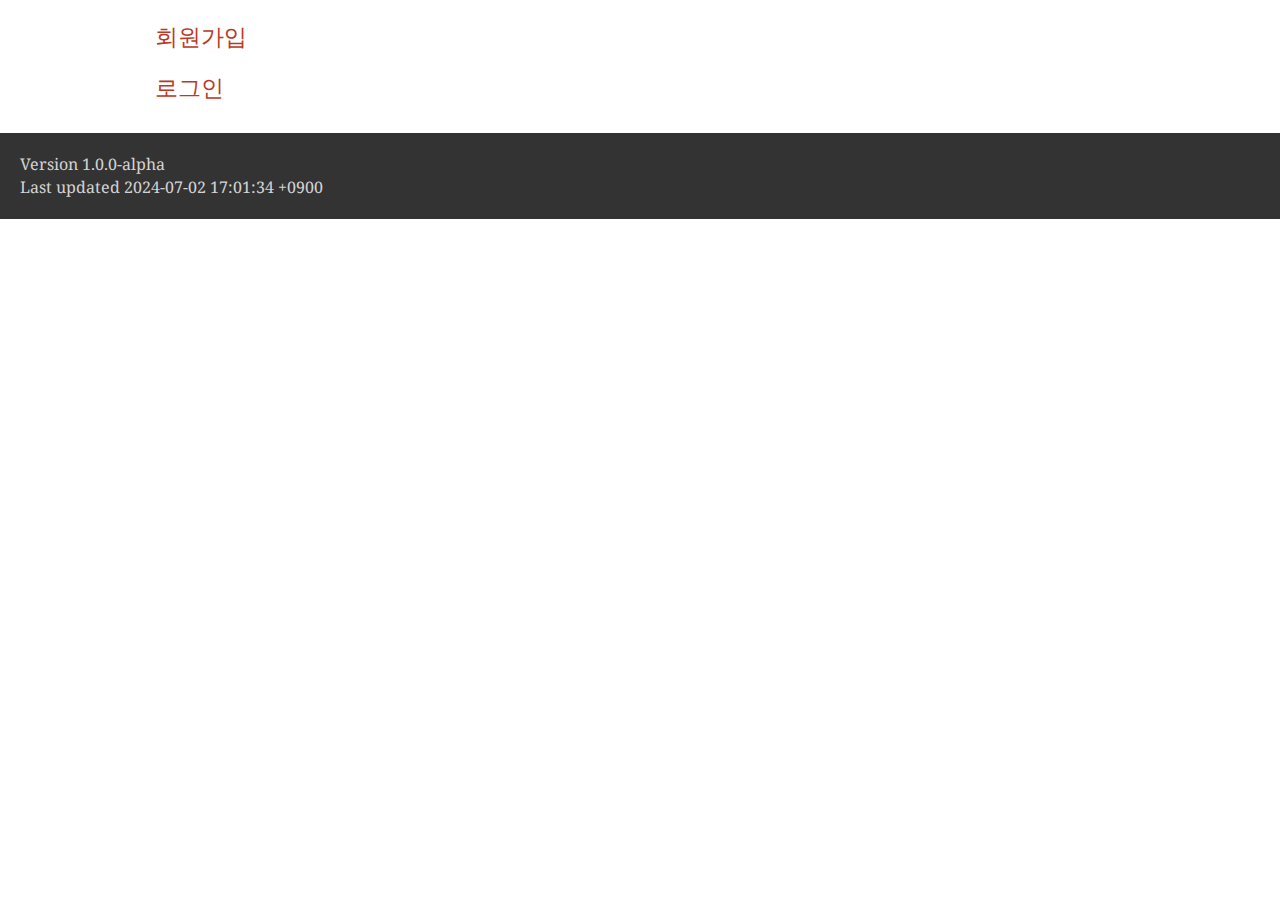
<file: member/auth.html>
<!DOCTYPE html>
<html lang="en">
<head>
<meta charset="UTF-8">
<meta http-equiv="X-UA-Compatible" content="IE=edge">
<meta name="viewport" content="width=device-width, initial-scale=1.0">
<meta name="generator" content="Asciidoctor 2.0.18">
<title>회원가입</title>
<link rel="stylesheet" href="https://fonts.googleapis.com/css?family=Open+Sans:300,300italic,400,400italic,600,600italic%7CNoto+Serif:400,400italic,700,700italic%7CDroid+Sans+Mono:400,700">
<style>
/*! Asciidoctor default stylesheet | MIT License | https://asciidoctor.org */
/* Uncomment the following line when using as a custom stylesheet */
/* @import "https://fonts.googleapis.com/css?family=Open+Sans:300,300italic,400,400italic,600,600italic%7CNoto+Serif:400,400italic,700,700italic%7CDroid+Sans+Mono:400,700"; */
html{font-family:sans-serif;-webkit-text-size-adjust:100%}
a{background:none}
a:focus{outline:thin dotted}
a:active,a:hover{outline:0}
h1{font-size:2em;margin:.67em 0}
b,strong{font-weight:bold}
abbr{font-size:.9em}
abbr[title]{cursor:help;border-bottom:1px dotted #dddddf;text-decoration:none}
dfn{font-style:italic}
hr{height:0}
mark{background:#ff0;color:#000}
code,kbd,pre,samp{font-family:monospace;font-size:1em}
pre{white-space:pre-wrap}
q{quotes:"\201C" "\201D" "\2018" "\2019"}
small{font-size:80%}
sub,sup{font-size:75%;line-height:0;position:relative;vertical-align:baseline}
sup{top:-.5em}
sub{bottom:-.25em}
img{border:0}
svg:not(:root){overflow:hidden}
figure{margin:0}
audio,video{display:inline-block}
audio:not([controls]){display:none;height:0}
fieldset{border:1px solid silver;margin:0 2px;padding:.35em .625em .75em}
legend{border:0;padding:0}
button,input,select,textarea{font-family:inherit;font-size:100%;margin:0}
button,input{line-height:normal}
button,select{text-transform:none}
button,html input[type=button],input[type=reset],input[type=submit]{-webkit-appearance:button;cursor:pointer}
button[disabled],html input[disabled]{cursor:default}
input[type=checkbox],input[type=radio]{padding:0}
button::-moz-focus-inner,input::-moz-focus-inner{border:0;padding:0}
textarea{overflow:auto;vertical-align:top}
table{border-collapse:collapse;border-spacing:0}
*,::before,::after{box-sizing:border-box}
html,body{font-size:100%}
body{background:#fff;color:rgba(0,0,0,.8);padding:0;margin:0;font-family:"Noto Serif","DejaVu Serif",serif;line-height:1;position:relative;cursor:auto;-moz-tab-size:4;-o-tab-size:4;tab-size:4;word-wrap:anywhere;-moz-osx-font-smoothing:grayscale;-webkit-font-smoothing:antialiased}
a:hover{cursor:pointer}
img,object,embed{max-width:100%;height:auto}
object,embed{height:100%}
img{-ms-interpolation-mode:bicubic}
.left{float:left!important}
.right{float:right!important}
.text-left{text-align:left!important}
.text-right{text-align:right!important}
.text-center{text-align:center!important}
.text-justify{text-align:justify!important}
.hide{display:none}
img,object,svg{display:inline-block;vertical-align:middle}
textarea{height:auto;min-height:50px}
select{width:100%}
.subheader,.admonitionblock td.content>.title,.audioblock>.title,.exampleblock>.title,.imageblock>.title,.listingblock>.title,.literalblock>.title,.stemblock>.title,.openblock>.title,.paragraph>.title,.quoteblock>.title,table.tableblock>.title,.verseblock>.title,.videoblock>.title,.dlist>.title,.olist>.title,.ulist>.title,.qlist>.title,.hdlist>.title{line-height:1.45;color:#7a2518;font-weight:400;margin-top:0;margin-bottom:.25em}
div,dl,dt,dd,ul,ol,li,h1,h2,h3,#toctitle,.sidebarblock>.content>.title,h4,h5,h6,pre,form,p,blockquote,th,td{margin:0;padding:0}
a{color:#2156a5;text-decoration:underline;line-height:inherit}
a:hover,a:focus{color:#1d4b8f}
a img{border:0}
p{line-height:1.6;margin-bottom:1.25em;text-rendering:optimizeLegibility}
p aside{font-size:.875em;line-height:1.35;font-style:italic}
h1,h2,h3,#toctitle,.sidebarblock>.content>.title,h4,h5,h6{font-family:"Open Sans","DejaVu Sans",sans-serif;font-weight:300;font-style:normal;color:#ba3925;text-rendering:optimizeLegibility;margin-top:1em;margin-bottom:.5em;line-height:1.0125em}
h1 small,h2 small,h3 small,#toctitle small,.sidebarblock>.content>.title small,h4 small,h5 small,h6 small{font-size:60%;color:#e99b8f;line-height:0}
h1{font-size:2.125em}
h2{font-size:1.6875em}
h3,#toctitle,.sidebarblock>.content>.title{font-size:1.375em}
h4,h5{font-size:1.125em}
h6{font-size:1em}
hr{border:solid #dddddf;border-width:1px 0 0;clear:both;margin:1.25em 0 1.1875em}
em,i{font-style:italic;line-height:inherit}
strong,b{font-weight:bold;line-height:inherit}
small{font-size:60%;line-height:inherit}
code{font-family:"Droid Sans Mono","DejaVu Sans Mono",monospace;font-weight:400;color:rgba(0,0,0,.9)}
ul,ol,dl{line-height:1.6;margin-bottom:1.25em;list-style-position:outside;font-family:inherit}
ul,ol{margin-left:1.5em}
ul li ul,ul li ol{margin-left:1.25em;margin-bottom:0}
ul.circle{list-style-type:circle}
ul.disc{list-style-type:disc}
ul.square{list-style-type:square}
ul.circle ul:not([class]),ul.disc ul:not([class]),ul.square ul:not([class]){list-style:inherit}
ol li ul,ol li ol{margin-left:1.25em;margin-bottom:0}
dl dt{margin-bottom:.3125em;font-weight:bold}
dl dd{margin-bottom:1.25em}
blockquote{margin:0 0 1.25em;padding:.5625em 1.25em 0 1.1875em;border-left:1px solid #ddd}
blockquote,blockquote p{line-height:1.6;color:rgba(0,0,0,.85)}
@media screen and (min-width:768px){h1,h2,h3,#toctitle,.sidebarblock>.content>.title,h4,h5,h6{line-height:1.2}
h1{font-size:2.75em}
h2{font-size:2.3125em}
h3,#toctitle,.sidebarblock>.content>.title{font-size:1.6875em}
h4{font-size:1.4375em}}
table{background:#fff;margin-bottom:1.25em;border:1px solid #dedede;word-wrap:normal}
table thead,table tfoot{background:#f7f8f7}
table thead tr th,table thead tr td,table tfoot tr th,table tfoot tr td{padding:.5em .625em .625em;font-size:inherit;color:rgba(0,0,0,.8);text-align:left}
table tr th,table tr td{padding:.5625em .625em;font-size:inherit;color:rgba(0,0,0,.8)}
table tr.even,table tr.alt{background:#f8f8f7}
table thead tr th,table tfoot tr th,table tbody tr td,table tr td,table tfoot tr td{line-height:1.6}
h1,h2,h3,#toctitle,.sidebarblock>.content>.title,h4,h5,h6{line-height:1.2;word-spacing:-.05em}
h1 strong,h2 strong,h3 strong,#toctitle strong,.sidebarblock>.content>.title strong,h4 strong,h5 strong,h6 strong{font-weight:400}
.center{margin-left:auto;margin-right:auto}
.stretch{width:100%}
.clearfix::before,.clearfix::after,.float-group::before,.float-group::after{content:" ";display:table}
.clearfix::after,.float-group::after{clear:both}
:not(pre).nobreak{word-wrap:normal}
:not(pre).nowrap{white-space:nowrap}
:not(pre).pre-wrap{white-space:pre-wrap}
:not(pre):not([class^=L])>code{font-size:.9375em;font-style:normal!important;letter-spacing:0;padding:.1em .5ex;word-spacing:-.15em;background:#f7f7f8;border-radius:4px;line-height:1.45;text-rendering:optimizeSpeed}
pre{color:rgba(0,0,0,.9);font-family:"Droid Sans Mono","DejaVu Sans Mono",monospace;line-height:1.45;text-rendering:optimizeSpeed}
pre code,pre pre{color:inherit;font-size:inherit;line-height:inherit}
pre>code{display:block}
pre.nowrap,pre.nowrap pre{white-space:pre;word-wrap:normal}
em em{font-style:normal}
strong strong{font-weight:400}
.keyseq{color:rgba(51,51,51,.8)}
kbd{font-family:"Droid Sans Mono","DejaVu Sans Mono",monospace;display:inline-block;color:rgba(0,0,0,.8);font-size:.65em;line-height:1.45;background:#f7f7f7;border:1px solid #ccc;border-radius:3px;box-shadow:0 1px 0 rgba(0,0,0,.2),inset 0 0 0 .1em #fff;margin:0 .15em;padding:.2em .5em;vertical-align:middle;position:relative;top:-.1em;white-space:nowrap}
.keyseq kbd:first-child{margin-left:0}
.keyseq kbd:last-child{margin-right:0}
.menuseq,.menuref{color:#000}
.menuseq b:not(.caret),.menuref{font-weight:inherit}
.menuseq{word-spacing:-.02em}
.menuseq b.caret{font-size:1.25em;line-height:.8}
.menuseq i.caret{font-weight:bold;text-align:center;width:.45em}
b.button::before,b.button::after{position:relative;top:-1px;font-weight:400}
b.button::before{content:"[";padding:0 3px 0 2px}
b.button::after{content:"]";padding:0 2px 0 3px}
p a>code:hover{color:rgba(0,0,0,.9)}
#header,#content,#footnotes,#footer{width:100%;margin:0 auto;max-width:62.5em;*zoom:1;position:relative;padding-left:.9375em;padding-right:.9375em}
#header::before,#header::after,#content::before,#content::after,#footnotes::before,#footnotes::after,#footer::before,#footer::after{content:" ";display:table}
#header::after,#content::after,#footnotes::after,#footer::after{clear:both}
#content{margin-top:1.25em}
#content::before{content:none}
#header>h1:first-child{color:rgba(0,0,0,.85);margin-top:2.25rem;margin-bottom:0}
#header>h1:first-child+#toc{margin-top:8px;border-top:1px solid #dddddf}
#header>h1:only-child,body.toc2 #header>h1:nth-last-child(2){border-bottom:1px solid #dddddf;padding-bottom:8px}
#header .details{border-bottom:1px solid #dddddf;line-height:1.45;padding-top:.25em;padding-bottom:.25em;padding-left:.25em;color:rgba(0,0,0,.6);display:flex;flex-flow:row wrap}
#header .details span:first-child{margin-left:-.125em}
#header .details span.email a{color:rgba(0,0,0,.85)}
#header .details br{display:none}
#header .details br+span::before{content:"\00a0\2013\00a0"}
#header .details br+span.author::before{content:"\00a0\22c5\00a0";color:rgba(0,0,0,.85)}
#header .details br+span#revremark::before{content:"\00a0|\00a0"}
#header #revnumber{text-transform:capitalize}
#header #revnumber::after{content:"\00a0"}
#content>h1:first-child:not([class]){color:rgba(0,0,0,.85);border-bottom:1px solid #dddddf;padding-bottom:8px;margin-top:0;padding-top:1rem;margin-bottom:1.25rem}
#toc{border-bottom:1px solid #e7e7e9;padding-bottom:.5em}
#toc>ul{margin-left:.125em}
#toc ul.sectlevel0>li>a{font-style:italic}
#toc ul.sectlevel0 ul.sectlevel1{margin:.5em 0}
#toc ul{font-family:"Open Sans","DejaVu Sans",sans-serif;list-style-type:none}
#toc li{line-height:1.3334;margin-top:.3334em}
#toc a{text-decoration:none}
#toc a:active{text-decoration:underline}
#toctitle{color:#7a2518;font-size:1.2em}
@media screen and (min-width:768px){#toctitle{font-size:1.375em}
body.toc2{padding-left:15em;padding-right:0}
#toc.toc2{margin-top:0!important;background:#f8f8f7;position:fixed;width:15em;left:0;top:0;border-right:1px solid #e7e7e9;border-top-width:0!important;border-bottom-width:0!important;z-index:1000;padding:1.25em 1em;height:100%;overflow:auto}
#toc.toc2 #toctitle{margin-top:0;margin-bottom:.8rem;font-size:1.2em}
#toc.toc2>ul{font-size:.9em;margin-bottom:0}
#toc.toc2 ul ul{margin-left:0;padding-left:1em}
#toc.toc2 ul.sectlevel0 ul.sectlevel1{padding-left:0;margin-top:.5em;margin-bottom:.5em}
body.toc2.toc-right{padding-left:0;padding-right:15em}
body.toc2.toc-right #toc.toc2{border-right-width:0;border-left:1px solid #e7e7e9;left:auto;right:0}}
@media screen and (min-width:1280px){body.toc2{padding-left:20em;padding-right:0}
#toc.toc2{width:20em}
#toc.toc2 #toctitle{font-size:1.375em}
#toc.toc2>ul{font-size:.95em}
#toc.toc2 ul ul{padding-left:1.25em}
body.toc2.toc-right{padding-left:0;padding-right:20em}}
#content #toc{border:1px solid #e0e0dc;margin-bottom:1.25em;padding:1.25em;background:#f8f8f7;border-radius:4px}
#content #toc>:first-child{margin-top:0}
#content #toc>:last-child{margin-bottom:0}
#footer{max-width:none;background:rgba(0,0,0,.8);padding:1.25em}
#footer-text{color:hsla(0,0%,100%,.8);line-height:1.44}
#content{margin-bottom:.625em}
.sect1{padding-bottom:.625em}
@media screen and (min-width:768px){#content{margin-bottom:1.25em}
.sect1{padding-bottom:1.25em}}
.sect1:last-child{padding-bottom:0}
.sect1+.sect1{border-top:1px solid #e7e7e9}
#content h1>a.anchor,h2>a.anchor,h3>a.anchor,#toctitle>a.anchor,.sidebarblock>.content>.title>a.anchor,h4>a.anchor,h5>a.anchor,h6>a.anchor{position:absolute;z-index:1001;width:1.5ex;margin-left:-1.5ex;display:block;text-decoration:none!important;visibility:hidden;text-align:center;font-weight:400}
#content h1>a.anchor::before,h2>a.anchor::before,h3>a.anchor::before,#toctitle>a.anchor::before,.sidebarblock>.content>.title>a.anchor::before,h4>a.anchor::before,h5>a.anchor::before,h6>a.anchor::before{content:"\00A7";font-size:.85em;display:block;padding-top:.1em}
#content h1:hover>a.anchor,#content h1>a.anchor:hover,h2:hover>a.anchor,h2>a.anchor:hover,h3:hover>a.anchor,#toctitle:hover>a.anchor,.sidebarblock>.content>.title:hover>a.anchor,h3>a.anchor:hover,#toctitle>a.anchor:hover,.sidebarblock>.content>.title>a.anchor:hover,h4:hover>a.anchor,h4>a.anchor:hover,h5:hover>a.anchor,h5>a.anchor:hover,h6:hover>a.anchor,h6>a.anchor:hover{visibility:visible}
#content h1>a.link,h2>a.link,h3>a.link,#toctitle>a.link,.sidebarblock>.content>.title>a.link,h4>a.link,h5>a.link,h6>a.link{color:#ba3925;text-decoration:none}
#content h1>a.link:hover,h2>a.link:hover,h3>a.link:hover,#toctitle>a.link:hover,.sidebarblock>.content>.title>a.link:hover,h4>a.link:hover,h5>a.link:hover,h6>a.link:hover{color:#a53221}
details,.audioblock,.imageblock,.literalblock,.listingblock,.stemblock,.videoblock{margin-bottom:1.25em}
details{margin-left:1.25rem}
details>summary{cursor:pointer;display:block;position:relative;line-height:1.6;margin-bottom:.625rem;outline:none;-webkit-tap-highlight-color:transparent}
details>summary::-webkit-details-marker{display:none}
details>summary::before{content:"";border:solid transparent;border-left:solid;border-width:.3em 0 .3em .5em;position:absolute;top:.5em;left:-1.25rem;transform:translateX(15%)}
details[open]>summary::before{border:solid transparent;border-top:solid;border-width:.5em .3em 0;transform:translateY(15%)}
details>summary::after{content:"";width:1.25rem;height:1em;position:absolute;top:.3em;left:-1.25rem}
.admonitionblock td.content>.title,.audioblock>.title,.exampleblock>.title,.imageblock>.title,.listingblock>.title,.literalblock>.title,.stemblock>.title,.openblock>.title,.paragraph>.title,.quoteblock>.title,table.tableblock>.title,.verseblock>.title,.videoblock>.title,.dlist>.title,.olist>.title,.ulist>.title,.qlist>.title,.hdlist>.title{text-rendering:optimizeLegibility;text-align:left;font-family:"Noto Serif","DejaVu Serif",serif;font-size:1rem;font-style:italic}
table.tableblock.fit-content>caption.title{white-space:nowrap;width:0}
.paragraph.lead>p,#preamble>.sectionbody>[class=paragraph]:first-of-type p{font-size:1.21875em;line-height:1.6;color:rgba(0,0,0,.85)}
.admonitionblock>table{border-collapse:separate;border:0;background:none;width:100%}
.admonitionblock>table td.icon{text-align:center;width:80px}
.admonitionblock>table td.icon img{max-width:none}
.admonitionblock>table td.icon .title{font-weight:bold;font-family:"Open Sans","DejaVu Sans",sans-serif;text-transform:uppercase}
.admonitionblock>table td.content{padding-left:1.125em;padding-right:1.25em;border-left:1px solid #dddddf;color:rgba(0,0,0,.6);word-wrap:anywhere}
.admonitionblock>table td.content>:last-child>:last-child{margin-bottom:0}
.exampleblock>.content{border:1px solid #e6e6e6;margin-bottom:1.25em;padding:1.25em;background:#fff;border-radius:4px}
.exampleblock>.content>:first-child{margin-top:0}
.exampleblock>.content>:last-child{margin-bottom:0}
.sidebarblock{border:1px solid #dbdbd6;margin-bottom:1.25em;padding:1.25em;background:#f3f3f2;border-radius:4px}
.sidebarblock>:first-child{margin-top:0}
.sidebarblock>:last-child{margin-bottom:0}
.sidebarblock>.content>.title{color:#7a2518;margin-top:0;text-align:center}
.exampleblock>.content>:last-child>:last-child,.exampleblock>.content .olist>ol>li:last-child>:last-child,.exampleblock>.content .ulist>ul>li:last-child>:last-child,.exampleblock>.content .qlist>ol>li:last-child>:last-child,.sidebarblock>.content>:last-child>:last-child,.sidebarblock>.content .olist>ol>li:last-child>:last-child,.sidebarblock>.content .ulist>ul>li:last-child>:last-child,.sidebarblock>.content .qlist>ol>li:last-child>:last-child{margin-bottom:0}
.literalblock pre,.listingblock>.content>pre{border-radius:4px;overflow-x:auto;padding:1em;font-size:.8125em}
@media screen and (min-width:768px){.literalblock pre,.listingblock>.content>pre{font-size:.90625em}}
@media screen and (min-width:1280px){.literalblock pre,.listingblock>.content>pre{font-size:1em}}
.literalblock pre,.listingblock>.content>pre:not(.highlight),.listingblock>.content>pre[class=highlight],.listingblock>.content>pre[class^="highlight "]{background:#f7f7f8}
.literalblock.output pre{color:#f7f7f8;background:rgba(0,0,0,.9)}
.listingblock>.content{position:relative}
.listingblock code[data-lang]::before{display:none;content:attr(data-lang);position:absolute;font-size:.75em;top:.425rem;right:.5rem;line-height:1;text-transform:uppercase;color:inherit;opacity:.5}
.listingblock:hover code[data-lang]::before{display:block}
.listingblock.terminal pre .command::before{content:attr(data-prompt);padding-right:.5em;color:inherit;opacity:.5}
.listingblock.terminal pre .command:not([data-prompt])::before{content:"$"}
.listingblock pre.highlightjs{padding:0}
.listingblock pre.highlightjs>code{padding:1em;border-radius:4px}
.listingblock pre.prettyprint{border-width:0}
.prettyprint{background:#f7f7f8}
pre.prettyprint .linenums{line-height:1.45;margin-left:2em}
pre.prettyprint li{background:none;list-style-type:inherit;padding-left:0}
pre.prettyprint li code[data-lang]::before{opacity:1}
pre.prettyprint li:not(:first-child) code[data-lang]::before{display:none}
table.linenotable{border-collapse:separate;border:0;margin-bottom:0;background:none}
table.linenotable td[class]{color:inherit;vertical-align:top;padding:0;line-height:inherit;white-space:normal}
table.linenotable td.code{padding-left:.75em}
table.linenotable td.linenos,pre.pygments .linenos{border-right:1px solid;opacity:.35;padding-right:.5em;-webkit-user-select:none;-moz-user-select:none;-ms-user-select:none;user-select:none}
pre.pygments span.linenos{display:inline-block;margin-right:.75em}
.quoteblock{margin:0 1em 1.25em 1.5em;display:table}
.quoteblock:not(.excerpt)>.title{margin-left:-1.5em;margin-bottom:.75em}
.quoteblock blockquote,.quoteblock p{color:rgba(0,0,0,.85);font-size:1.15rem;line-height:1.75;word-spacing:.1em;letter-spacing:0;font-style:italic;text-align:justify}
.quoteblock blockquote{margin:0;padding:0;border:0}
.quoteblock blockquote::before{content:"\201c";float:left;font-size:2.75em;font-weight:bold;line-height:.6em;margin-left:-.6em;color:#7a2518;text-shadow:0 1px 2px rgba(0,0,0,.1)}
.quoteblock blockquote>.paragraph:last-child p{margin-bottom:0}
.quoteblock .attribution{margin-top:.75em;margin-right:.5ex;text-align:right}
.verseblock{margin:0 1em 1.25em}
.verseblock pre{font-family:"Open Sans","DejaVu Sans",sans-serif;font-size:1.15rem;color:rgba(0,0,0,.85);font-weight:300;text-rendering:optimizeLegibility}
.verseblock pre strong{font-weight:400}
.verseblock .attribution{margin-top:1.25rem;margin-left:.5ex}
.quoteblock .attribution,.verseblock .attribution{font-size:.9375em;line-height:1.45;font-style:italic}
.quoteblock .attribution br,.verseblock .attribution br{display:none}
.quoteblock .attribution cite,.verseblock .attribution cite{display:block;letter-spacing:-.025em;color:rgba(0,0,0,.6)}
.quoteblock.abstract blockquote::before,.quoteblock.excerpt blockquote::before,.quoteblock .quoteblock blockquote::before{display:none}
.quoteblock.abstract blockquote,.quoteblock.abstract p,.quoteblock.excerpt blockquote,.quoteblock.excerpt p,.quoteblock .quoteblock blockquote,.quoteblock .quoteblock p{line-height:1.6;word-spacing:0}
.quoteblock.abstract{margin:0 1em 1.25em;display:block}
.quoteblock.abstract>.title{margin:0 0 .375em;font-size:1.15em;text-align:center}
.quoteblock.excerpt>blockquote,.quoteblock .quoteblock{padding:0 0 .25em 1em;border-left:.25em solid #dddddf}
.quoteblock.excerpt,.quoteblock .quoteblock{margin-left:0}
.quoteblock.excerpt blockquote,.quoteblock.excerpt p,.quoteblock .quoteblock blockquote,.quoteblock .quoteblock p{color:inherit;font-size:1.0625rem}
.quoteblock.excerpt .attribution,.quoteblock .quoteblock .attribution{color:inherit;font-size:.85rem;text-align:left;margin-right:0}
p.tableblock:last-child{margin-bottom:0}
td.tableblock>.content{margin-bottom:1.25em;word-wrap:anywhere}
td.tableblock>.content>:last-child{margin-bottom:-1.25em}
table.tableblock,th.tableblock,td.tableblock{border:0 solid #dedede}
table.grid-all>*>tr>*{border-width:1px}
table.grid-cols>*>tr>*{border-width:0 1px}
table.grid-rows>*>tr>*{border-width:1px 0}
table.frame-all{border-width:1px}
table.frame-ends{border-width:1px 0}
table.frame-sides{border-width:0 1px}
table.frame-none>colgroup+*>:first-child>*,table.frame-sides>colgroup+*>:first-child>*{border-top-width:0}
table.frame-none>:last-child>:last-child>*,table.frame-sides>:last-child>:last-child>*{border-bottom-width:0}
table.frame-none>*>tr>:first-child,table.frame-ends>*>tr>:first-child{border-left-width:0}
table.frame-none>*>tr>:last-child,table.frame-ends>*>tr>:last-child{border-right-width:0}
table.stripes-all>*>tr,table.stripes-odd>*>tr:nth-of-type(odd),table.stripes-even>*>tr:nth-of-type(even),table.stripes-hover>*>tr:hover{background:#f8f8f7}
th.halign-left,td.halign-left{text-align:left}
th.halign-right,td.halign-right{text-align:right}
th.halign-center,td.halign-center{text-align:center}
th.valign-top,td.valign-top{vertical-align:top}
th.valign-bottom,td.valign-bottom{vertical-align:bottom}
th.valign-middle,td.valign-middle{vertical-align:middle}
table thead th,table tfoot th{font-weight:bold}
tbody tr th{background:#f7f8f7}
tbody tr th,tbody tr th p,tfoot tr th,tfoot tr th p{color:rgba(0,0,0,.8);font-weight:bold}
p.tableblock>code:only-child{background:none;padding:0}
p.tableblock{font-size:1em}
ol{margin-left:1.75em}
ul li ol{margin-left:1.5em}
dl dd{margin-left:1.125em}
dl dd:last-child,dl dd:last-child>:last-child{margin-bottom:0}
li p,ul dd,ol dd,.olist .olist,.ulist .ulist,.ulist .olist,.olist .ulist{margin-bottom:.625em}
ul.checklist,ul.none,ol.none,ul.no-bullet,ol.no-bullet,ol.unnumbered,ul.unstyled,ol.unstyled{list-style-type:none}
ul.no-bullet,ol.no-bullet,ol.unnumbered{margin-left:.625em}
ul.unstyled,ol.unstyled{margin-left:0}
li>p:empty:only-child::before{content:"";display:inline-block}
ul.checklist>li>p:first-child{margin-left:-1em}
ul.checklist>li>p:first-child>.fa-square-o:first-child,ul.checklist>li>p:first-child>.fa-check-square-o:first-child{width:1.25em;font-size:.8em;position:relative;bottom:.125em}
ul.checklist>li>p:first-child>input[type=checkbox]:first-child{margin-right:.25em}
ul.inline{display:flex;flex-flow:row wrap;list-style:none;margin:0 0 .625em -1.25em}
ul.inline>li{margin-left:1.25em}
.unstyled dl dt{font-weight:400;font-style:normal}
ol.arabic{list-style-type:decimal}
ol.decimal{list-style-type:decimal-leading-zero}
ol.loweralpha{list-style-type:lower-alpha}
ol.upperalpha{list-style-type:upper-alpha}
ol.lowerroman{list-style-type:lower-roman}
ol.upperroman{list-style-type:upper-roman}
ol.lowergreek{list-style-type:lower-greek}
.hdlist>table,.colist>table{border:0;background:none}
.hdlist>table>tbody>tr,.colist>table>tbody>tr{background:none}
td.hdlist1,td.hdlist2{vertical-align:top;padding:0 .625em}
td.hdlist1{font-weight:bold;padding-bottom:1.25em}
td.hdlist2{word-wrap:anywhere}
.literalblock+.colist,.listingblock+.colist{margin-top:-.5em}
.colist td:not([class]):first-child{padding:.4em .75em 0;line-height:1;vertical-align:top}
.colist td:not([class]):first-child img{max-width:none}
.colist td:not([class]):last-child{padding:.25em 0}
.thumb,.th{line-height:0;display:inline-block;border:4px solid #fff;box-shadow:0 0 0 1px #ddd}
.imageblock.left{margin:.25em .625em 1.25em 0}
.imageblock.right{margin:.25em 0 1.25em .625em}
.imageblock>.title{margin-bottom:0}
.imageblock.thumb,.imageblock.th{border-width:6px}
.imageblock.thumb>.title,.imageblock.th>.title{padding:0 .125em}
.image.left,.image.right{margin-top:.25em;margin-bottom:.25em;display:inline-block;line-height:0}
.image.left{margin-right:.625em}
.image.right{margin-left:.625em}
a.image{text-decoration:none;display:inline-block}
a.image object{pointer-events:none}
sup.footnote,sup.footnoteref{font-size:.875em;position:static;vertical-align:super}
sup.footnote a,sup.footnoteref a{text-decoration:none}
sup.footnote a:active,sup.footnoteref a:active{text-decoration:underline}
#footnotes{padding-top:.75em;padding-bottom:.75em;margin-bottom:.625em}
#footnotes hr{width:20%;min-width:6.25em;margin:-.25em 0 .75em;border-width:1px 0 0}
#footnotes .footnote{padding:0 .375em 0 .225em;line-height:1.3334;font-size:.875em;margin-left:1.2em;margin-bottom:.2em}
#footnotes .footnote a:first-of-type{font-weight:bold;text-decoration:none;margin-left:-1.05em}
#footnotes .footnote:last-of-type{margin-bottom:0}
#content #footnotes{margin-top:-.625em;margin-bottom:0;padding:.75em 0}
div.unbreakable{page-break-inside:avoid}
.big{font-size:larger}
.small{font-size:smaller}
.underline{text-decoration:underline}
.overline{text-decoration:overline}
.line-through{text-decoration:line-through}
.aqua{color:#00bfbf}
.aqua-background{background:#00fafa}
.black{color:#000}
.black-background{background:#000}
.blue{color:#0000bf}
.blue-background{background:#0000fa}
.fuchsia{color:#bf00bf}
.fuchsia-background{background:#fa00fa}
.gray{color:#606060}
.gray-background{background:#7d7d7d}
.green{color:#006000}
.green-background{background:#007d00}
.lime{color:#00bf00}
.lime-background{background:#00fa00}
.maroon{color:#600000}
.maroon-background{background:#7d0000}
.navy{color:#000060}
.navy-background{background:#00007d}
.olive{color:#606000}
.olive-background{background:#7d7d00}
.purple{color:#600060}
.purple-background{background:#7d007d}
.red{color:#bf0000}
.red-background{background:#fa0000}
.silver{color:#909090}
.silver-background{background:#bcbcbc}
.teal{color:#006060}
.teal-background{background:#007d7d}
.white{color:#bfbfbf}
.white-background{background:#fafafa}
.yellow{color:#bfbf00}
.yellow-background{background:#fafa00}
span.icon>.fa{cursor:default}
a span.icon>.fa{cursor:inherit}
.admonitionblock td.icon [class^="fa icon-"]{font-size:2.5em;text-shadow:1px 1px 2px rgba(0,0,0,.5);cursor:default}
.admonitionblock td.icon .icon-note::before{content:"\f05a";color:#19407c}
.admonitionblock td.icon .icon-tip::before{content:"\f0eb";text-shadow:1px 1px 2px rgba(155,155,0,.8);color:#111}
.admonitionblock td.icon .icon-warning::before{content:"\f071";color:#bf6900}
.admonitionblock td.icon .icon-caution::before{content:"\f06d";color:#bf3400}
.admonitionblock td.icon .icon-important::before{content:"\f06a";color:#bf0000}
.conum[data-value]{display:inline-block;color:#fff!important;background:rgba(0,0,0,.8);border-radius:50%;text-align:center;font-size:.75em;width:1.67em;height:1.67em;line-height:1.67em;font-family:"Open Sans","DejaVu Sans",sans-serif;font-style:normal;font-weight:bold}
.conum[data-value] *{color:#fff!important}
.conum[data-value]+b{display:none}
.conum[data-value]::after{content:attr(data-value)}
pre .conum[data-value]{position:relative;top:-.125em}
b.conum *{color:inherit!important}
.conum:not([data-value]):empty{display:none}
dt,th.tableblock,td.content,div.footnote{text-rendering:optimizeLegibility}
h1,h2,p,td.content,span.alt,summary{letter-spacing:-.01em}
p strong,td.content strong,div.footnote strong{letter-spacing:-.005em}
p,blockquote,dt,td.content,span.alt,summary{font-size:1.0625rem}
p{margin-bottom:1.25rem}
.sidebarblock p,.sidebarblock dt,.sidebarblock td.content,p.tableblock{font-size:1em}
.exampleblock>.content{background:#fffef7;border-color:#e0e0dc;box-shadow:0 1px 4px #e0e0dc}
.print-only{display:none!important}
@page{margin:1.25cm .75cm}
@media print{*{box-shadow:none!important;text-shadow:none!important}
html{font-size:80%}
a{color:inherit!important;text-decoration:underline!important}
a.bare,a[href^="#"],a[href^="mailto:"]{text-decoration:none!important}
a[href^="http:"]:not(.bare)::after,a[href^="https:"]:not(.bare)::after{content:"(" attr(href) ")";display:inline-block;font-size:.875em;padding-left:.25em}
abbr[title]{border-bottom:1px dotted}
abbr[title]::after{content:" (" attr(title) ")"}
pre,blockquote,tr,img,object,svg{page-break-inside:avoid}
thead{display:table-header-group}
svg{max-width:100%}
p,blockquote,dt,td.content{font-size:1em;orphans:3;widows:3}
h2,h3,#toctitle,.sidebarblock>.content>.title{page-break-after:avoid}
#header,#content,#footnotes,#footer{max-width:none}
#toc,.sidebarblock,.exampleblock>.content{background:none!important}
#toc{border-bottom:1px solid #dddddf!important;padding-bottom:0!important}
body.book #header{text-align:center}
body.book #header>h1:first-child{border:0!important;margin:2.5em 0 1em}
body.book #header .details{border:0!important;display:block;padding:0!important}
body.book #header .details span:first-child{margin-left:0!important}
body.book #header .details br{display:block}
body.book #header .details br+span::before{content:none!important}
body.book #toc{border:0!important;text-align:left!important;padding:0!important;margin:0!important}
body.book #toc,body.book #preamble,body.book h1.sect0,body.book .sect1>h2{page-break-before:always}
.listingblock code[data-lang]::before{display:block}
#footer{padding:0 .9375em}
.hide-on-print{display:none!important}
.print-only{display:block!important}
.hide-for-print{display:none!important}
.show-for-print{display:inherit!important}}
@media amzn-kf8,print{#header>h1:first-child{margin-top:1.25rem}
.sect1{padding:0!important}
.sect1+.sect1{border:0}
#footer{background:none}
#footer-text{color:rgba(0,0,0,.6);font-size:.9em}}
@media amzn-kf8{#header,#content,#footnotes,#footer{padding:0}}
</style>
</head>
<body class="article">
<div id="header">
</div>
<div id="content">
<div class="sect3">
<h4 id="_회원가입">회원가입</h4>

</div>
<div class="sect3">
<h4 id="_로그인">로그인</h4>

</div>
</div>
<div id="footer">
<div id="footer-text">
Version 1.0.0-alpha<br>
Last updated 2024-07-02 17:01:34 +0900
</div>
</div>
</body>
</html>
</file>
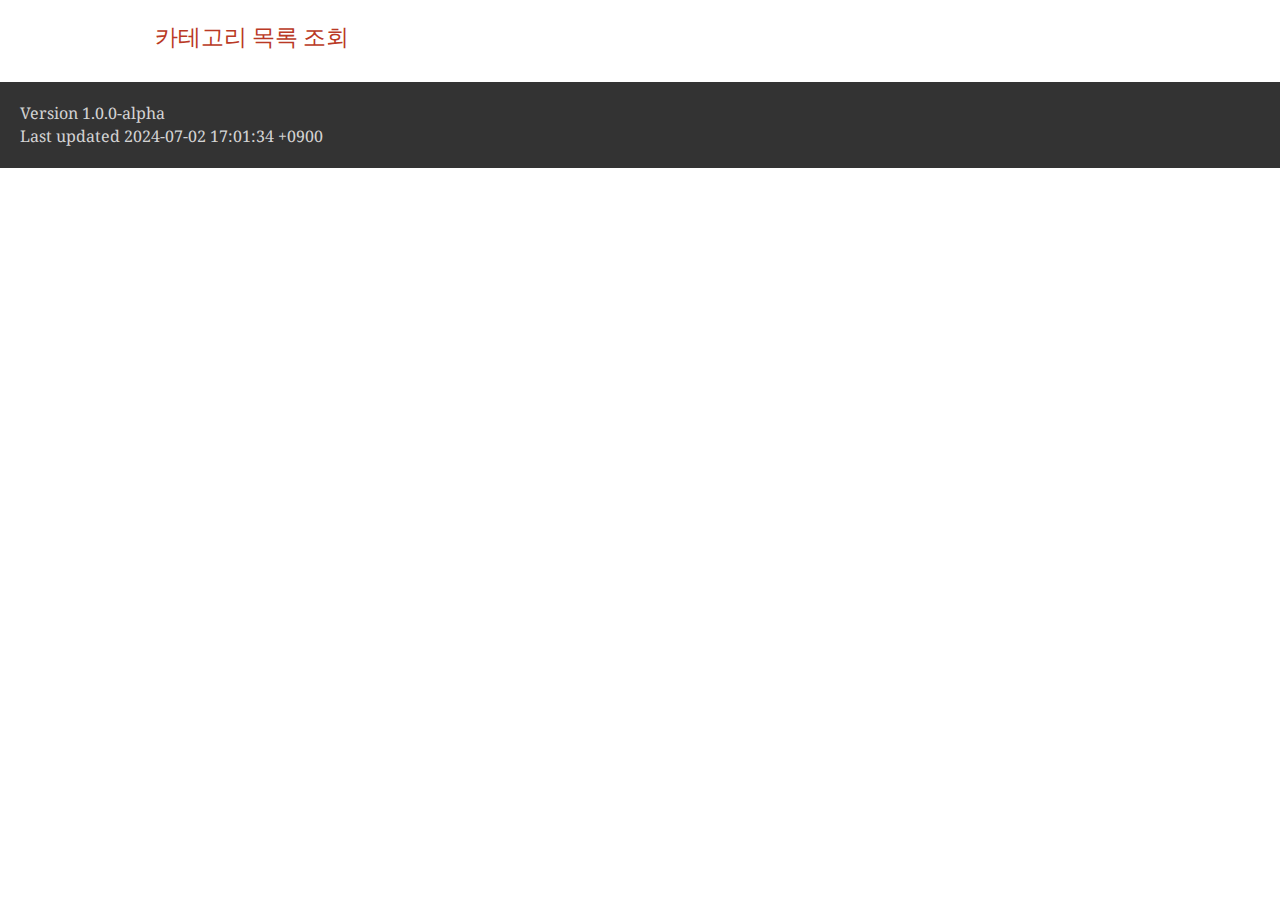
<file: member/category.html>
<!DOCTYPE html>
<html lang="en">
<head>
<meta charset="UTF-8">
<meta http-equiv="X-UA-Compatible" content="IE=edge">
<meta name="viewport" content="width=device-width, initial-scale=1.0">
<meta name="generator" content="Asciidoctor 2.0.18">
<title>카테고리 목록 조회</title>
<link rel="stylesheet" href="https://fonts.googleapis.com/css?family=Open+Sans:300,300italic,400,400italic,600,600italic%7CNoto+Serif:400,400italic,700,700italic%7CDroid+Sans+Mono:400,700">
<style>
/*! Asciidoctor default stylesheet | MIT License | https://asciidoctor.org */
/* Uncomment the following line when using as a custom stylesheet */
/* @import "https://fonts.googleapis.com/css?family=Open+Sans:300,300italic,400,400italic,600,600italic%7CNoto+Serif:400,400italic,700,700italic%7CDroid+Sans+Mono:400,700"; */
html{font-family:sans-serif;-webkit-text-size-adjust:100%}
a{background:none}
a:focus{outline:thin dotted}
a:active,a:hover{outline:0}
h1{font-size:2em;margin:.67em 0}
b,strong{font-weight:bold}
abbr{font-size:.9em}
abbr[title]{cursor:help;border-bottom:1px dotted #dddddf;text-decoration:none}
dfn{font-style:italic}
hr{height:0}
mark{background:#ff0;color:#000}
code,kbd,pre,samp{font-family:monospace;font-size:1em}
pre{white-space:pre-wrap}
q{quotes:"\201C" "\201D" "\2018" "\2019"}
small{font-size:80%}
sub,sup{font-size:75%;line-height:0;position:relative;vertical-align:baseline}
sup{top:-.5em}
sub{bottom:-.25em}
img{border:0}
svg:not(:root){overflow:hidden}
figure{margin:0}
audio,video{display:inline-block}
audio:not([controls]){display:none;height:0}
fieldset{border:1px solid silver;margin:0 2px;padding:.35em .625em .75em}
legend{border:0;padding:0}
button,input,select,textarea{font-family:inherit;font-size:100%;margin:0}
button,input{line-height:normal}
button,select{text-transform:none}
button,html input[type=button],input[type=reset],input[type=submit]{-webkit-appearance:button;cursor:pointer}
button[disabled],html input[disabled]{cursor:default}
input[type=checkbox],input[type=radio]{padding:0}
button::-moz-focus-inner,input::-moz-focus-inner{border:0;padding:0}
textarea{overflow:auto;vertical-align:top}
table{border-collapse:collapse;border-spacing:0}
*,::before,::after{box-sizing:border-box}
html,body{font-size:100%}
body{background:#fff;color:rgba(0,0,0,.8);padding:0;margin:0;font-family:"Noto Serif","DejaVu Serif",serif;line-height:1;position:relative;cursor:auto;-moz-tab-size:4;-o-tab-size:4;tab-size:4;word-wrap:anywhere;-moz-osx-font-smoothing:grayscale;-webkit-font-smoothing:antialiased}
a:hover{cursor:pointer}
img,object,embed{max-width:100%;height:auto}
object,embed{height:100%}
img{-ms-interpolation-mode:bicubic}
.left{float:left!important}
.right{float:right!important}
.text-left{text-align:left!important}
.text-right{text-align:right!important}
.text-center{text-align:center!important}
.text-justify{text-align:justify!important}
.hide{display:none}
img,object,svg{display:inline-block;vertical-align:middle}
textarea{height:auto;min-height:50px}
select{width:100%}
.subheader,.admonitionblock td.content>.title,.audioblock>.title,.exampleblock>.title,.imageblock>.title,.listingblock>.title,.literalblock>.title,.stemblock>.title,.openblock>.title,.paragraph>.title,.quoteblock>.title,table.tableblock>.title,.verseblock>.title,.videoblock>.title,.dlist>.title,.olist>.title,.ulist>.title,.qlist>.title,.hdlist>.title{line-height:1.45;color:#7a2518;font-weight:400;margin-top:0;margin-bottom:.25em}
div,dl,dt,dd,ul,ol,li,h1,h2,h3,#toctitle,.sidebarblock>.content>.title,h4,h5,h6,pre,form,p,blockquote,th,td{margin:0;padding:0}
a{color:#2156a5;text-decoration:underline;line-height:inherit}
a:hover,a:focus{color:#1d4b8f}
a img{border:0}
p{line-height:1.6;margin-bottom:1.25em;text-rendering:optimizeLegibility}
p aside{font-size:.875em;line-height:1.35;font-style:italic}
h1,h2,h3,#toctitle,.sidebarblock>.content>.title,h4,h5,h6{font-family:"Open Sans","DejaVu Sans",sans-serif;font-weight:300;font-style:normal;color:#ba3925;text-rendering:optimizeLegibility;margin-top:1em;margin-bottom:.5em;line-height:1.0125em}
h1 small,h2 small,h3 small,#toctitle small,.sidebarblock>.content>.title small,h4 small,h5 small,h6 small{font-size:60%;color:#e99b8f;line-height:0}
h1{font-size:2.125em}
h2{font-size:1.6875em}
h3,#toctitle,.sidebarblock>.content>.title{font-size:1.375em}
h4,h5{font-size:1.125em}
h6{font-size:1em}
hr{border:solid #dddddf;border-width:1px 0 0;clear:both;margin:1.25em 0 1.1875em}
em,i{font-style:italic;line-height:inherit}
strong,b{font-weight:bold;line-height:inherit}
small{font-size:60%;line-height:inherit}
code{font-family:"Droid Sans Mono","DejaVu Sans Mono",monospace;font-weight:400;color:rgba(0,0,0,.9)}
ul,ol,dl{line-height:1.6;margin-bottom:1.25em;list-style-position:outside;font-family:inherit}
ul,ol{margin-left:1.5em}
ul li ul,ul li ol{margin-left:1.25em;margin-bottom:0}
ul.circle{list-style-type:circle}
ul.disc{list-style-type:disc}
ul.square{list-style-type:square}
ul.circle ul:not([class]),ul.disc ul:not([class]),ul.square ul:not([class]){list-style:inherit}
ol li ul,ol li ol{margin-left:1.25em;margin-bottom:0}
dl dt{margin-bottom:.3125em;font-weight:bold}
dl dd{margin-bottom:1.25em}
blockquote{margin:0 0 1.25em;padding:.5625em 1.25em 0 1.1875em;border-left:1px solid #ddd}
blockquote,blockquote p{line-height:1.6;color:rgba(0,0,0,.85)}
@media screen and (min-width:768px){h1,h2,h3,#toctitle,.sidebarblock>.content>.title,h4,h5,h6{line-height:1.2}
h1{font-size:2.75em}
h2{font-size:2.3125em}
h3,#toctitle,.sidebarblock>.content>.title{font-size:1.6875em}
h4{font-size:1.4375em}}
table{background:#fff;margin-bottom:1.25em;border:1px solid #dedede;word-wrap:normal}
table thead,table tfoot{background:#f7f8f7}
table thead tr th,table thead tr td,table tfoot tr th,table tfoot tr td{padding:.5em .625em .625em;font-size:inherit;color:rgba(0,0,0,.8);text-align:left}
table tr th,table tr td{padding:.5625em .625em;font-size:inherit;color:rgba(0,0,0,.8)}
table tr.even,table tr.alt{background:#f8f8f7}
table thead tr th,table tfoot tr th,table tbody tr td,table tr td,table tfoot tr td{line-height:1.6}
h1,h2,h3,#toctitle,.sidebarblock>.content>.title,h4,h5,h6{line-height:1.2;word-spacing:-.05em}
h1 strong,h2 strong,h3 strong,#toctitle strong,.sidebarblock>.content>.title strong,h4 strong,h5 strong,h6 strong{font-weight:400}
.center{margin-left:auto;margin-right:auto}
.stretch{width:100%}
.clearfix::before,.clearfix::after,.float-group::before,.float-group::after{content:" ";display:table}
.clearfix::after,.float-group::after{clear:both}
:not(pre).nobreak{word-wrap:normal}
:not(pre).nowrap{white-space:nowrap}
:not(pre).pre-wrap{white-space:pre-wrap}
:not(pre):not([class^=L])>code{font-size:.9375em;font-style:normal!important;letter-spacing:0;padding:.1em .5ex;word-spacing:-.15em;background:#f7f7f8;border-radius:4px;line-height:1.45;text-rendering:optimizeSpeed}
pre{color:rgba(0,0,0,.9);font-family:"Droid Sans Mono","DejaVu Sans Mono",monospace;line-height:1.45;text-rendering:optimizeSpeed}
pre code,pre pre{color:inherit;font-size:inherit;line-height:inherit}
pre>code{display:block}
pre.nowrap,pre.nowrap pre{white-space:pre;word-wrap:normal}
em em{font-style:normal}
strong strong{font-weight:400}
.keyseq{color:rgba(51,51,51,.8)}
kbd{font-family:"Droid Sans Mono","DejaVu Sans Mono",monospace;display:inline-block;color:rgba(0,0,0,.8);font-size:.65em;line-height:1.45;background:#f7f7f7;border:1px solid #ccc;border-radius:3px;box-shadow:0 1px 0 rgba(0,0,0,.2),inset 0 0 0 .1em #fff;margin:0 .15em;padding:.2em .5em;vertical-align:middle;position:relative;top:-.1em;white-space:nowrap}
.keyseq kbd:first-child{margin-left:0}
.keyseq kbd:last-child{margin-right:0}
.menuseq,.menuref{color:#000}
.menuseq b:not(.caret),.menuref{font-weight:inherit}
.menuseq{word-spacing:-.02em}
.menuseq b.caret{font-size:1.25em;line-height:.8}
.menuseq i.caret{font-weight:bold;text-align:center;width:.45em}
b.button::before,b.button::after{position:relative;top:-1px;font-weight:400}
b.button::before{content:"[";padding:0 3px 0 2px}
b.button::after{content:"]";padding:0 2px 0 3px}
p a>code:hover{color:rgba(0,0,0,.9)}
#header,#content,#footnotes,#footer{width:100%;margin:0 auto;max-width:62.5em;*zoom:1;position:relative;padding-left:.9375em;padding-right:.9375em}
#header::before,#header::after,#content::before,#content::after,#footnotes::before,#footnotes::after,#footer::before,#footer::after{content:" ";display:table}
#header::after,#content::after,#footnotes::after,#footer::after{clear:both}
#content{margin-top:1.25em}
#content::before{content:none}
#header>h1:first-child{color:rgba(0,0,0,.85);margin-top:2.25rem;margin-bottom:0}
#header>h1:first-child+#toc{margin-top:8px;border-top:1px solid #dddddf}
#header>h1:only-child,body.toc2 #header>h1:nth-last-child(2){border-bottom:1px solid #dddddf;padding-bottom:8px}
#header .details{border-bottom:1px solid #dddddf;line-height:1.45;padding-top:.25em;padding-bottom:.25em;padding-left:.25em;color:rgba(0,0,0,.6);display:flex;flex-flow:row wrap}
#header .details span:first-child{margin-left:-.125em}
#header .details span.email a{color:rgba(0,0,0,.85)}
#header .details br{display:none}
#header .details br+span::before{content:"\00a0\2013\00a0"}
#header .details br+span.author::before{content:"\00a0\22c5\00a0";color:rgba(0,0,0,.85)}
#header .details br+span#revremark::before{content:"\00a0|\00a0"}
#header #revnumber{text-transform:capitalize}
#header #revnumber::after{content:"\00a0"}
#content>h1:first-child:not([class]){color:rgba(0,0,0,.85);border-bottom:1px solid #dddddf;padding-bottom:8px;margin-top:0;padding-top:1rem;margin-bottom:1.25rem}
#toc{border-bottom:1px solid #e7e7e9;padding-bottom:.5em}
#toc>ul{margin-left:.125em}
#toc ul.sectlevel0>li>a{font-style:italic}
#toc ul.sectlevel0 ul.sectlevel1{margin:.5em 0}
#toc ul{font-family:"Open Sans","DejaVu Sans",sans-serif;list-style-type:none}
#toc li{line-height:1.3334;margin-top:.3334em}
#toc a{text-decoration:none}
#toc a:active{text-decoration:underline}
#toctitle{color:#7a2518;font-size:1.2em}
@media screen and (min-width:768px){#toctitle{font-size:1.375em}
body.toc2{padding-left:15em;padding-right:0}
#toc.toc2{margin-top:0!important;background:#f8f8f7;position:fixed;width:15em;left:0;top:0;border-right:1px solid #e7e7e9;border-top-width:0!important;border-bottom-width:0!important;z-index:1000;padding:1.25em 1em;height:100%;overflow:auto}
#toc.toc2 #toctitle{margin-top:0;margin-bottom:.8rem;font-size:1.2em}
#toc.toc2>ul{font-size:.9em;margin-bottom:0}
#toc.toc2 ul ul{margin-left:0;padding-left:1em}
#toc.toc2 ul.sectlevel0 ul.sectlevel1{padding-left:0;margin-top:.5em;margin-bottom:.5em}
body.toc2.toc-right{padding-left:0;padding-right:15em}
body.toc2.toc-right #toc.toc2{border-right-width:0;border-left:1px solid #e7e7e9;left:auto;right:0}}
@media screen and (min-width:1280px){body.toc2{padding-left:20em;padding-right:0}
#toc.toc2{width:20em}
#toc.toc2 #toctitle{font-size:1.375em}
#toc.toc2>ul{font-size:.95em}
#toc.toc2 ul ul{padding-left:1.25em}
body.toc2.toc-right{padding-left:0;padding-right:20em}}
#content #toc{border:1px solid #e0e0dc;margin-bottom:1.25em;padding:1.25em;background:#f8f8f7;border-radius:4px}
#content #toc>:first-child{margin-top:0}
#content #toc>:last-child{margin-bottom:0}
#footer{max-width:none;background:rgba(0,0,0,.8);padding:1.25em}
#footer-text{color:hsla(0,0%,100%,.8);line-height:1.44}
#content{margin-bottom:.625em}
.sect1{padding-bottom:.625em}
@media screen and (min-width:768px){#content{margin-bottom:1.25em}
.sect1{padding-bottom:1.25em}}
.sect1:last-child{padding-bottom:0}
.sect1+.sect1{border-top:1px solid #e7e7e9}
#content h1>a.anchor,h2>a.anchor,h3>a.anchor,#toctitle>a.anchor,.sidebarblock>.content>.title>a.anchor,h4>a.anchor,h5>a.anchor,h6>a.anchor{position:absolute;z-index:1001;width:1.5ex;margin-left:-1.5ex;display:block;text-decoration:none!important;visibility:hidden;text-align:center;font-weight:400}
#content h1>a.anchor::before,h2>a.anchor::before,h3>a.anchor::before,#toctitle>a.anchor::before,.sidebarblock>.content>.title>a.anchor::before,h4>a.anchor::before,h5>a.anchor::before,h6>a.anchor::before{content:"\00A7";font-size:.85em;display:block;padding-top:.1em}
#content h1:hover>a.anchor,#content h1>a.anchor:hover,h2:hover>a.anchor,h2>a.anchor:hover,h3:hover>a.anchor,#toctitle:hover>a.anchor,.sidebarblock>.content>.title:hover>a.anchor,h3>a.anchor:hover,#toctitle>a.anchor:hover,.sidebarblock>.content>.title>a.anchor:hover,h4:hover>a.anchor,h4>a.anchor:hover,h5:hover>a.anchor,h5>a.anchor:hover,h6:hover>a.anchor,h6>a.anchor:hover{visibility:visible}
#content h1>a.link,h2>a.link,h3>a.link,#toctitle>a.link,.sidebarblock>.content>.title>a.link,h4>a.link,h5>a.link,h6>a.link{color:#ba3925;text-decoration:none}
#content h1>a.link:hover,h2>a.link:hover,h3>a.link:hover,#toctitle>a.link:hover,.sidebarblock>.content>.title>a.link:hover,h4>a.link:hover,h5>a.link:hover,h6>a.link:hover{color:#a53221}
details,.audioblock,.imageblock,.literalblock,.listingblock,.stemblock,.videoblock{margin-bottom:1.25em}
details{margin-left:1.25rem}
details>summary{cursor:pointer;display:block;position:relative;line-height:1.6;margin-bottom:.625rem;outline:none;-webkit-tap-highlight-color:transparent}
details>summary::-webkit-details-marker{display:none}
details>summary::before{content:"";border:solid transparent;border-left:solid;border-width:.3em 0 .3em .5em;position:absolute;top:.5em;left:-1.25rem;transform:translateX(15%)}
details[open]>summary::before{border:solid transparent;border-top:solid;border-width:.5em .3em 0;transform:translateY(15%)}
details>summary::after{content:"";width:1.25rem;height:1em;position:absolute;top:.3em;left:-1.25rem}
.admonitionblock td.content>.title,.audioblock>.title,.exampleblock>.title,.imageblock>.title,.listingblock>.title,.literalblock>.title,.stemblock>.title,.openblock>.title,.paragraph>.title,.quoteblock>.title,table.tableblock>.title,.verseblock>.title,.videoblock>.title,.dlist>.title,.olist>.title,.ulist>.title,.qlist>.title,.hdlist>.title{text-rendering:optimizeLegibility;text-align:left;font-family:"Noto Serif","DejaVu Serif",serif;font-size:1rem;font-style:italic}
table.tableblock.fit-content>caption.title{white-space:nowrap;width:0}
.paragraph.lead>p,#preamble>.sectionbody>[class=paragraph]:first-of-type p{font-size:1.21875em;line-height:1.6;color:rgba(0,0,0,.85)}
.admonitionblock>table{border-collapse:separate;border:0;background:none;width:100%}
.admonitionblock>table td.icon{text-align:center;width:80px}
.admonitionblock>table td.icon img{max-width:none}
.admonitionblock>table td.icon .title{font-weight:bold;font-family:"Open Sans","DejaVu Sans",sans-serif;text-transform:uppercase}
.admonitionblock>table td.content{padding-left:1.125em;padding-right:1.25em;border-left:1px solid #dddddf;color:rgba(0,0,0,.6);word-wrap:anywhere}
.admonitionblock>table td.content>:last-child>:last-child{margin-bottom:0}
.exampleblock>.content{border:1px solid #e6e6e6;margin-bottom:1.25em;padding:1.25em;background:#fff;border-radius:4px}
.exampleblock>.content>:first-child{margin-top:0}
.exampleblock>.content>:last-child{margin-bottom:0}
.sidebarblock{border:1px solid #dbdbd6;margin-bottom:1.25em;padding:1.25em;background:#f3f3f2;border-radius:4px}
.sidebarblock>:first-child{margin-top:0}
.sidebarblock>:last-child{margin-bottom:0}
.sidebarblock>.content>.title{color:#7a2518;margin-top:0;text-align:center}
.exampleblock>.content>:last-child>:last-child,.exampleblock>.content .olist>ol>li:last-child>:last-child,.exampleblock>.content .ulist>ul>li:last-child>:last-child,.exampleblock>.content .qlist>ol>li:last-child>:last-child,.sidebarblock>.content>:last-child>:last-child,.sidebarblock>.content .olist>ol>li:last-child>:last-child,.sidebarblock>.content .ulist>ul>li:last-child>:last-child,.sidebarblock>.content .qlist>ol>li:last-child>:last-child{margin-bottom:0}
.literalblock pre,.listingblock>.content>pre{border-radius:4px;overflow-x:auto;padding:1em;font-size:.8125em}
@media screen and (min-width:768px){.literalblock pre,.listingblock>.content>pre{font-size:.90625em}}
@media screen and (min-width:1280px){.literalblock pre,.listingblock>.content>pre{font-size:1em}}
.literalblock pre,.listingblock>.content>pre:not(.highlight),.listingblock>.content>pre[class=highlight],.listingblock>.content>pre[class^="highlight "]{background:#f7f7f8}
.literalblock.output pre{color:#f7f7f8;background:rgba(0,0,0,.9)}
.listingblock>.content{position:relative}
.listingblock code[data-lang]::before{display:none;content:attr(data-lang);position:absolute;font-size:.75em;top:.425rem;right:.5rem;line-height:1;text-transform:uppercase;color:inherit;opacity:.5}
.listingblock:hover code[data-lang]::before{display:block}
.listingblock.terminal pre .command::before{content:attr(data-prompt);padding-right:.5em;color:inherit;opacity:.5}
.listingblock.terminal pre .command:not([data-prompt])::before{content:"$"}
.listingblock pre.highlightjs{padding:0}
.listingblock pre.highlightjs>code{padding:1em;border-radius:4px}
.listingblock pre.prettyprint{border-width:0}
.prettyprint{background:#f7f7f8}
pre.prettyprint .linenums{line-height:1.45;margin-left:2em}
pre.prettyprint li{background:none;list-style-type:inherit;padding-left:0}
pre.prettyprint li code[data-lang]::before{opacity:1}
pre.prettyprint li:not(:first-child) code[data-lang]::before{display:none}
table.linenotable{border-collapse:separate;border:0;margin-bottom:0;background:none}
table.linenotable td[class]{color:inherit;vertical-align:top;padding:0;line-height:inherit;white-space:normal}
table.linenotable td.code{padding-left:.75em}
table.linenotable td.linenos,pre.pygments .linenos{border-right:1px solid;opacity:.35;padding-right:.5em;-webkit-user-select:none;-moz-user-select:none;-ms-user-select:none;user-select:none}
pre.pygments span.linenos{display:inline-block;margin-right:.75em}
.quoteblock{margin:0 1em 1.25em 1.5em;display:table}
.quoteblock:not(.excerpt)>.title{margin-left:-1.5em;margin-bottom:.75em}
.quoteblock blockquote,.quoteblock p{color:rgba(0,0,0,.85);font-size:1.15rem;line-height:1.75;word-spacing:.1em;letter-spacing:0;font-style:italic;text-align:justify}
.quoteblock blockquote{margin:0;padding:0;border:0}
.quoteblock blockquote::before{content:"\201c";float:left;font-size:2.75em;font-weight:bold;line-height:.6em;margin-left:-.6em;color:#7a2518;text-shadow:0 1px 2px rgba(0,0,0,.1)}
.quoteblock blockquote>.paragraph:last-child p{margin-bottom:0}
.quoteblock .attribution{margin-top:.75em;margin-right:.5ex;text-align:right}
.verseblock{margin:0 1em 1.25em}
.verseblock pre{font-family:"Open Sans","DejaVu Sans",sans-serif;font-size:1.15rem;color:rgba(0,0,0,.85);font-weight:300;text-rendering:optimizeLegibility}
.verseblock pre strong{font-weight:400}
.verseblock .attribution{margin-top:1.25rem;margin-left:.5ex}
.quoteblock .attribution,.verseblock .attribution{font-size:.9375em;line-height:1.45;font-style:italic}
.quoteblock .attribution br,.verseblock .attribution br{display:none}
.quoteblock .attribution cite,.verseblock .attribution cite{display:block;letter-spacing:-.025em;color:rgba(0,0,0,.6)}
.quoteblock.abstract blockquote::before,.quoteblock.excerpt blockquote::before,.quoteblock .quoteblock blockquote::before{display:none}
.quoteblock.abstract blockquote,.quoteblock.abstract p,.quoteblock.excerpt blockquote,.quoteblock.excerpt p,.quoteblock .quoteblock blockquote,.quoteblock .quoteblock p{line-height:1.6;word-spacing:0}
.quoteblock.abstract{margin:0 1em 1.25em;display:block}
.quoteblock.abstract>.title{margin:0 0 .375em;font-size:1.15em;text-align:center}
.quoteblock.excerpt>blockquote,.quoteblock .quoteblock{padding:0 0 .25em 1em;border-left:.25em solid #dddddf}
.quoteblock.excerpt,.quoteblock .quoteblock{margin-left:0}
.quoteblock.excerpt blockquote,.quoteblock.excerpt p,.quoteblock .quoteblock blockquote,.quoteblock .quoteblock p{color:inherit;font-size:1.0625rem}
.quoteblock.excerpt .attribution,.quoteblock .quoteblock .attribution{color:inherit;font-size:.85rem;text-align:left;margin-right:0}
p.tableblock:last-child{margin-bottom:0}
td.tableblock>.content{margin-bottom:1.25em;word-wrap:anywhere}
td.tableblock>.content>:last-child{margin-bottom:-1.25em}
table.tableblock,th.tableblock,td.tableblock{border:0 solid #dedede}
table.grid-all>*>tr>*{border-width:1px}
table.grid-cols>*>tr>*{border-width:0 1px}
table.grid-rows>*>tr>*{border-width:1px 0}
table.frame-all{border-width:1px}
table.frame-ends{border-width:1px 0}
table.frame-sides{border-width:0 1px}
table.frame-none>colgroup+*>:first-child>*,table.frame-sides>colgroup+*>:first-child>*{border-top-width:0}
table.frame-none>:last-child>:last-child>*,table.frame-sides>:last-child>:last-child>*{border-bottom-width:0}
table.frame-none>*>tr>:first-child,table.frame-ends>*>tr>:first-child{border-left-width:0}
table.frame-none>*>tr>:last-child,table.frame-ends>*>tr>:last-child{border-right-width:0}
table.stripes-all>*>tr,table.stripes-odd>*>tr:nth-of-type(odd),table.stripes-even>*>tr:nth-of-type(even),table.stripes-hover>*>tr:hover{background:#f8f8f7}
th.halign-left,td.halign-left{text-align:left}
th.halign-right,td.halign-right{text-align:right}
th.halign-center,td.halign-center{text-align:center}
th.valign-top,td.valign-top{vertical-align:top}
th.valign-bottom,td.valign-bottom{vertical-align:bottom}
th.valign-middle,td.valign-middle{vertical-align:middle}
table thead th,table tfoot th{font-weight:bold}
tbody tr th{background:#f7f8f7}
tbody tr th,tbody tr th p,tfoot tr th,tfoot tr th p{color:rgba(0,0,0,.8);font-weight:bold}
p.tableblock>code:only-child{background:none;padding:0}
p.tableblock{font-size:1em}
ol{margin-left:1.75em}
ul li ol{margin-left:1.5em}
dl dd{margin-left:1.125em}
dl dd:last-child,dl dd:last-child>:last-child{margin-bottom:0}
li p,ul dd,ol dd,.olist .olist,.ulist .ulist,.ulist .olist,.olist .ulist{margin-bottom:.625em}
ul.checklist,ul.none,ol.none,ul.no-bullet,ol.no-bullet,ol.unnumbered,ul.unstyled,ol.unstyled{list-style-type:none}
ul.no-bullet,ol.no-bullet,ol.unnumbered{margin-left:.625em}
ul.unstyled,ol.unstyled{margin-left:0}
li>p:empty:only-child::before{content:"";display:inline-block}
ul.checklist>li>p:first-child{margin-left:-1em}
ul.checklist>li>p:first-child>.fa-square-o:first-child,ul.checklist>li>p:first-child>.fa-check-square-o:first-child{width:1.25em;font-size:.8em;position:relative;bottom:.125em}
ul.checklist>li>p:first-child>input[type=checkbox]:first-child{margin-right:.25em}
ul.inline{display:flex;flex-flow:row wrap;list-style:none;margin:0 0 .625em -1.25em}
ul.inline>li{margin-left:1.25em}
.unstyled dl dt{font-weight:400;font-style:normal}
ol.arabic{list-style-type:decimal}
ol.decimal{list-style-type:decimal-leading-zero}
ol.loweralpha{list-style-type:lower-alpha}
ol.upperalpha{list-style-type:upper-alpha}
ol.lowerroman{list-style-type:lower-roman}
ol.upperroman{list-style-type:upper-roman}
ol.lowergreek{list-style-type:lower-greek}
.hdlist>table,.colist>table{border:0;background:none}
.hdlist>table>tbody>tr,.colist>table>tbody>tr{background:none}
td.hdlist1,td.hdlist2{vertical-align:top;padding:0 .625em}
td.hdlist1{font-weight:bold;padding-bottom:1.25em}
td.hdlist2{word-wrap:anywhere}
.literalblock+.colist,.listingblock+.colist{margin-top:-.5em}
.colist td:not([class]):first-child{padding:.4em .75em 0;line-height:1;vertical-align:top}
.colist td:not([class]):first-child img{max-width:none}
.colist td:not([class]):last-child{padding:.25em 0}
.thumb,.th{line-height:0;display:inline-block;border:4px solid #fff;box-shadow:0 0 0 1px #ddd}
.imageblock.left{margin:.25em .625em 1.25em 0}
.imageblock.right{margin:.25em 0 1.25em .625em}
.imageblock>.title{margin-bottom:0}
.imageblock.thumb,.imageblock.th{border-width:6px}
.imageblock.thumb>.title,.imageblock.th>.title{padding:0 .125em}
.image.left,.image.right{margin-top:.25em;margin-bottom:.25em;display:inline-block;line-height:0}
.image.left{margin-right:.625em}
.image.right{margin-left:.625em}
a.image{text-decoration:none;display:inline-block}
a.image object{pointer-events:none}
sup.footnote,sup.footnoteref{font-size:.875em;position:static;vertical-align:super}
sup.footnote a,sup.footnoteref a{text-decoration:none}
sup.footnote a:active,sup.footnoteref a:active{text-decoration:underline}
#footnotes{padding-top:.75em;padding-bottom:.75em;margin-bottom:.625em}
#footnotes hr{width:20%;min-width:6.25em;margin:-.25em 0 .75em;border-width:1px 0 0}
#footnotes .footnote{padding:0 .375em 0 .225em;line-height:1.3334;font-size:.875em;margin-left:1.2em;margin-bottom:.2em}
#footnotes .footnote a:first-of-type{font-weight:bold;text-decoration:none;margin-left:-1.05em}
#footnotes .footnote:last-of-type{margin-bottom:0}
#content #footnotes{margin-top:-.625em;margin-bottom:0;padding:.75em 0}
div.unbreakable{page-break-inside:avoid}
.big{font-size:larger}
.small{font-size:smaller}
.underline{text-decoration:underline}
.overline{text-decoration:overline}
.line-through{text-decoration:line-through}
.aqua{color:#00bfbf}
.aqua-background{background:#00fafa}
.black{color:#000}
.black-background{background:#000}
.blue{color:#0000bf}
.blue-background{background:#0000fa}
.fuchsia{color:#bf00bf}
.fuchsia-background{background:#fa00fa}
.gray{color:#606060}
.gray-background{background:#7d7d7d}
.green{color:#006000}
.green-background{background:#007d00}
.lime{color:#00bf00}
.lime-background{background:#00fa00}
.maroon{color:#600000}
.maroon-background{background:#7d0000}
.navy{color:#000060}
.navy-background{background:#00007d}
.olive{color:#606000}
.olive-background{background:#7d7d00}
.purple{color:#600060}
.purple-background{background:#7d007d}
.red{color:#bf0000}
.red-background{background:#fa0000}
.silver{color:#909090}
.silver-background{background:#bcbcbc}
.teal{color:#006060}
.teal-background{background:#007d7d}
.white{color:#bfbfbf}
.white-background{background:#fafafa}
.yellow{color:#bfbf00}
.yellow-background{background:#fafa00}
span.icon>.fa{cursor:default}
a span.icon>.fa{cursor:inherit}
.admonitionblock td.icon [class^="fa icon-"]{font-size:2.5em;text-shadow:1px 1px 2px rgba(0,0,0,.5);cursor:default}
.admonitionblock td.icon .icon-note::before{content:"\f05a";color:#19407c}
.admonitionblock td.icon .icon-tip::before{content:"\f0eb";text-shadow:1px 1px 2px rgba(155,155,0,.8);color:#111}
.admonitionblock td.icon .icon-warning::before{content:"\f071";color:#bf6900}
.admonitionblock td.icon .icon-caution::before{content:"\f06d";color:#bf3400}
.admonitionblock td.icon .icon-important::before{content:"\f06a";color:#bf0000}
.conum[data-value]{display:inline-block;color:#fff!important;background:rgba(0,0,0,.8);border-radius:50%;text-align:center;font-size:.75em;width:1.67em;height:1.67em;line-height:1.67em;font-family:"Open Sans","DejaVu Sans",sans-serif;font-style:normal;font-weight:bold}
.conum[data-value] *{color:#fff!important}
.conum[data-value]+b{display:none}
.conum[data-value]::after{content:attr(data-value)}
pre .conum[data-value]{position:relative;top:-.125em}
b.conum *{color:inherit!important}
.conum:not([data-value]):empty{display:none}
dt,th.tableblock,td.content,div.footnote{text-rendering:optimizeLegibility}
h1,h2,p,td.content,span.alt,summary{letter-spacing:-.01em}
p strong,td.content strong,div.footnote strong{letter-spacing:-.005em}
p,blockquote,dt,td.content,span.alt,summary{font-size:1.0625rem}
p{margin-bottom:1.25rem}
.sidebarblock p,.sidebarblock dt,.sidebarblock td.content,p.tableblock{font-size:1em}
.exampleblock>.content{background:#fffef7;border-color:#e0e0dc;box-shadow:0 1px 4px #e0e0dc}
.print-only{display:none!important}
@page{margin:1.25cm .75cm}
@media print{*{box-shadow:none!important;text-shadow:none!important}
html{font-size:80%}
a{color:inherit!important;text-decoration:underline!important}
a.bare,a[href^="#"],a[href^="mailto:"]{text-decoration:none!important}
a[href^="http:"]:not(.bare)::after,a[href^="https:"]:not(.bare)::after{content:"(" attr(href) ")";display:inline-block;font-size:.875em;padding-left:.25em}
abbr[title]{border-bottom:1px dotted}
abbr[title]::after{content:" (" attr(title) ")"}
pre,blockquote,tr,img,object,svg{page-break-inside:avoid}
thead{display:table-header-group}
svg{max-width:100%}
p,blockquote,dt,td.content{font-size:1em;orphans:3;widows:3}
h2,h3,#toctitle,.sidebarblock>.content>.title{page-break-after:avoid}
#header,#content,#footnotes,#footer{max-width:none}
#toc,.sidebarblock,.exampleblock>.content{background:none!important}
#toc{border-bottom:1px solid #dddddf!important;padding-bottom:0!important}
body.book #header{text-align:center}
body.book #header>h1:first-child{border:0!important;margin:2.5em 0 1em}
body.book #header .details{border:0!important;display:block;padding:0!important}
body.book #header .details span:first-child{margin-left:0!important}
body.book #header .details br{display:block}
body.book #header .details br+span::before{content:none!important}
body.book #toc{border:0!important;text-align:left!important;padding:0!important;margin:0!important}
body.book #toc,body.book #preamble,body.book h1.sect0,body.book .sect1>h2{page-break-before:always}
.listingblock code[data-lang]::before{display:block}
#footer{padding:0 .9375em}
.hide-on-print{display:none!important}
.print-only{display:block!important}
.hide-for-print{display:none!important}
.show-for-print{display:inherit!important}}
@media amzn-kf8,print{#header>h1:first-child{margin-top:1.25rem}
.sect1{padding:0!important}
.sect1+.sect1{border:0}
#footer{background:none}
#footer-text{color:rgba(0,0,0,.6);font-size:.9em}}
@media amzn-kf8{#header,#content,#footnotes,#footer{padding:0}}
</style>
</head>
<body class="article">
<div id="header">
</div>
<div id="content">
<div class="sect3">
<h4 id="_카테고리_목록_조회">카테고리 목록 조회</h4>

</div>
</div>
<div id="footer">
<div id="footer-text">
Version 1.0.0-alpha<br>
Last updated 2024-07-02 17:01:34 +0900
</div>
</div>
</body>
</html>
</file>
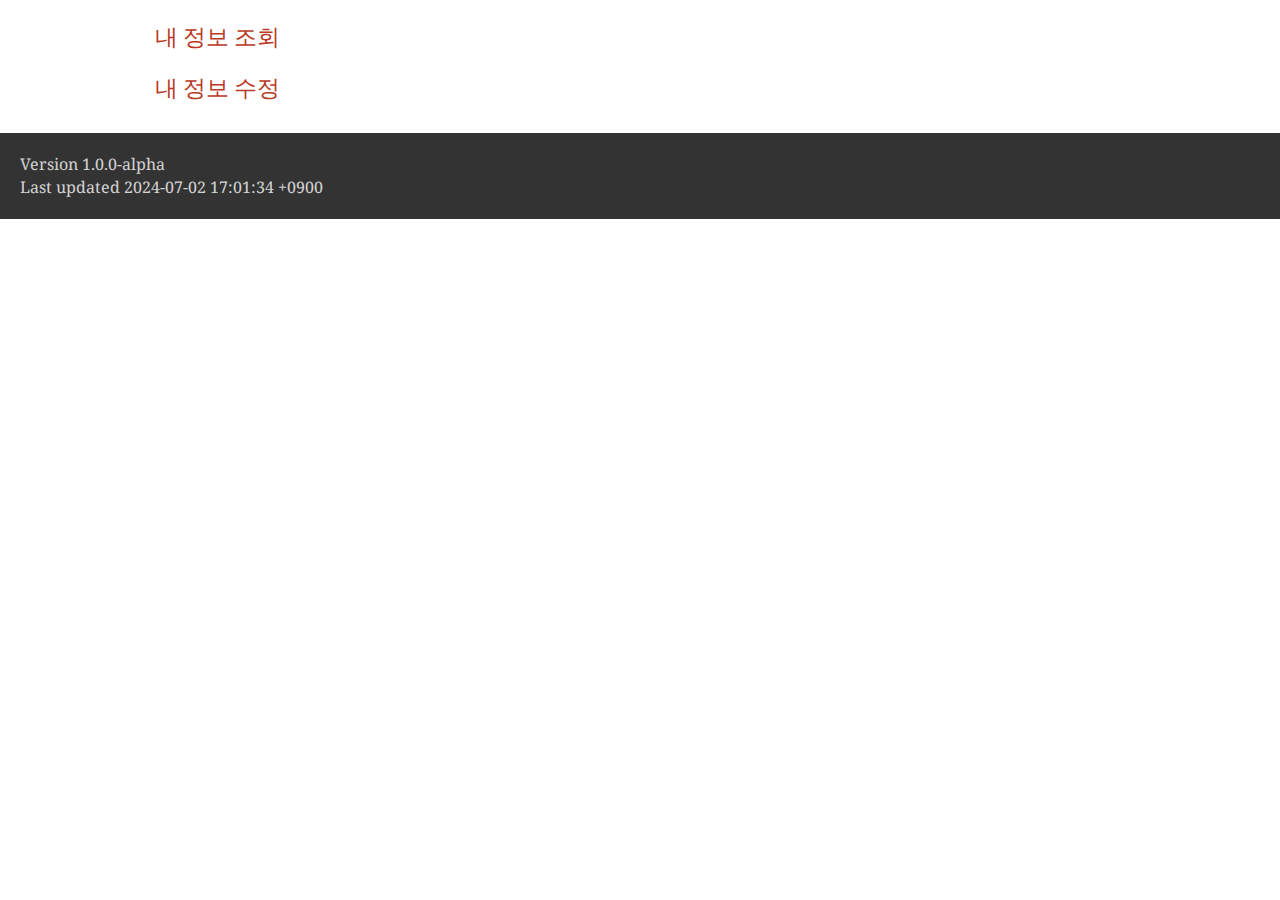
<file: member/member.html>
<!DOCTYPE html>
<html lang="en">
<head>
<meta charset="UTF-8">
<meta http-equiv="X-UA-Compatible" content="IE=edge">
<meta name="viewport" content="width=device-width, initial-scale=1.0">
<meta name="generator" content="Asciidoctor 2.0.18">
<title>내 정보 조회</title>
<link rel="stylesheet" href="https://fonts.googleapis.com/css?family=Open+Sans:300,300italic,400,400italic,600,600italic%7CNoto+Serif:400,400italic,700,700italic%7CDroid+Sans+Mono:400,700">
<style>
/*! Asciidoctor default stylesheet | MIT License | https://asciidoctor.org */
/* Uncomment the following line when using as a custom stylesheet */
/* @import "https://fonts.googleapis.com/css?family=Open+Sans:300,300italic,400,400italic,600,600italic%7CNoto+Serif:400,400italic,700,700italic%7CDroid+Sans+Mono:400,700"; */
html{font-family:sans-serif;-webkit-text-size-adjust:100%}
a{background:none}
a:focus{outline:thin dotted}
a:active,a:hover{outline:0}
h1{font-size:2em;margin:.67em 0}
b,strong{font-weight:bold}
abbr{font-size:.9em}
abbr[title]{cursor:help;border-bottom:1px dotted #dddddf;text-decoration:none}
dfn{font-style:italic}
hr{height:0}
mark{background:#ff0;color:#000}
code,kbd,pre,samp{font-family:monospace;font-size:1em}
pre{white-space:pre-wrap}
q{quotes:"\201C" "\201D" "\2018" "\2019"}
small{font-size:80%}
sub,sup{font-size:75%;line-height:0;position:relative;vertical-align:baseline}
sup{top:-.5em}
sub{bottom:-.25em}
img{border:0}
svg:not(:root){overflow:hidden}
figure{margin:0}
audio,video{display:inline-block}
audio:not([controls]){display:none;height:0}
fieldset{border:1px solid silver;margin:0 2px;padding:.35em .625em .75em}
legend{border:0;padding:0}
button,input,select,textarea{font-family:inherit;font-size:100%;margin:0}
button,input{line-height:normal}
button,select{text-transform:none}
button,html input[type=button],input[type=reset],input[type=submit]{-webkit-appearance:button;cursor:pointer}
button[disabled],html input[disabled]{cursor:default}
input[type=checkbox],input[type=radio]{padding:0}
button::-moz-focus-inner,input::-moz-focus-inner{border:0;padding:0}
textarea{overflow:auto;vertical-align:top}
table{border-collapse:collapse;border-spacing:0}
*,::before,::after{box-sizing:border-box}
html,body{font-size:100%}
body{background:#fff;color:rgba(0,0,0,.8);padding:0;margin:0;font-family:"Noto Serif","DejaVu Serif",serif;line-height:1;position:relative;cursor:auto;-moz-tab-size:4;-o-tab-size:4;tab-size:4;word-wrap:anywhere;-moz-osx-font-smoothing:grayscale;-webkit-font-smoothing:antialiased}
a:hover{cursor:pointer}
img,object,embed{max-width:100%;height:auto}
object,embed{height:100%}
img{-ms-interpolation-mode:bicubic}
.left{float:left!important}
.right{float:right!important}
.text-left{text-align:left!important}
.text-right{text-align:right!important}
.text-center{text-align:center!important}
.text-justify{text-align:justify!important}
.hide{display:none}
img,object,svg{display:inline-block;vertical-align:middle}
textarea{height:auto;min-height:50px}
select{width:100%}
.subheader,.admonitionblock td.content>.title,.audioblock>.title,.exampleblock>.title,.imageblock>.title,.listingblock>.title,.literalblock>.title,.stemblock>.title,.openblock>.title,.paragraph>.title,.quoteblock>.title,table.tableblock>.title,.verseblock>.title,.videoblock>.title,.dlist>.title,.olist>.title,.ulist>.title,.qlist>.title,.hdlist>.title{line-height:1.45;color:#7a2518;font-weight:400;margin-top:0;margin-bottom:.25em}
div,dl,dt,dd,ul,ol,li,h1,h2,h3,#toctitle,.sidebarblock>.content>.title,h4,h5,h6,pre,form,p,blockquote,th,td{margin:0;padding:0}
a{color:#2156a5;text-decoration:underline;line-height:inherit}
a:hover,a:focus{color:#1d4b8f}
a img{border:0}
p{line-height:1.6;margin-bottom:1.25em;text-rendering:optimizeLegibility}
p aside{font-size:.875em;line-height:1.35;font-style:italic}
h1,h2,h3,#toctitle,.sidebarblock>.content>.title,h4,h5,h6{font-family:"Open Sans","DejaVu Sans",sans-serif;font-weight:300;font-style:normal;color:#ba3925;text-rendering:optimizeLegibility;margin-top:1em;margin-bottom:.5em;line-height:1.0125em}
h1 small,h2 small,h3 small,#toctitle small,.sidebarblock>.content>.title small,h4 small,h5 small,h6 small{font-size:60%;color:#e99b8f;line-height:0}
h1{font-size:2.125em}
h2{font-size:1.6875em}
h3,#toctitle,.sidebarblock>.content>.title{font-size:1.375em}
h4,h5{font-size:1.125em}
h6{font-size:1em}
hr{border:solid #dddddf;border-width:1px 0 0;clear:both;margin:1.25em 0 1.1875em}
em,i{font-style:italic;line-height:inherit}
strong,b{font-weight:bold;line-height:inherit}
small{font-size:60%;line-height:inherit}
code{font-family:"Droid Sans Mono","DejaVu Sans Mono",monospace;font-weight:400;color:rgba(0,0,0,.9)}
ul,ol,dl{line-height:1.6;margin-bottom:1.25em;list-style-position:outside;font-family:inherit}
ul,ol{margin-left:1.5em}
ul li ul,ul li ol{margin-left:1.25em;margin-bottom:0}
ul.circle{list-style-type:circle}
ul.disc{list-style-type:disc}
ul.square{list-style-type:square}
ul.circle ul:not([class]),ul.disc ul:not([class]),ul.square ul:not([class]){list-style:inherit}
ol li ul,ol li ol{margin-left:1.25em;margin-bottom:0}
dl dt{margin-bottom:.3125em;font-weight:bold}
dl dd{margin-bottom:1.25em}
blockquote{margin:0 0 1.25em;padding:.5625em 1.25em 0 1.1875em;border-left:1px solid #ddd}
blockquote,blockquote p{line-height:1.6;color:rgba(0,0,0,.85)}
@media screen and (min-width:768px){h1,h2,h3,#toctitle,.sidebarblock>.content>.title,h4,h5,h6{line-height:1.2}
h1{font-size:2.75em}
h2{font-size:2.3125em}
h3,#toctitle,.sidebarblock>.content>.title{font-size:1.6875em}
h4{font-size:1.4375em}}
table{background:#fff;margin-bottom:1.25em;border:1px solid #dedede;word-wrap:normal}
table thead,table tfoot{background:#f7f8f7}
table thead tr th,table thead tr td,table tfoot tr th,table tfoot tr td{padding:.5em .625em .625em;font-size:inherit;color:rgba(0,0,0,.8);text-align:left}
table tr th,table tr td{padding:.5625em .625em;font-size:inherit;color:rgba(0,0,0,.8)}
table tr.even,table tr.alt{background:#f8f8f7}
table thead tr th,table tfoot tr th,table tbody tr td,table tr td,table tfoot tr td{line-height:1.6}
h1,h2,h3,#toctitle,.sidebarblock>.content>.title,h4,h5,h6{line-height:1.2;word-spacing:-.05em}
h1 strong,h2 strong,h3 strong,#toctitle strong,.sidebarblock>.content>.title strong,h4 strong,h5 strong,h6 strong{font-weight:400}
.center{margin-left:auto;margin-right:auto}
.stretch{width:100%}
.clearfix::before,.clearfix::after,.float-group::before,.float-group::after{content:" ";display:table}
.clearfix::after,.float-group::after{clear:both}
:not(pre).nobreak{word-wrap:normal}
:not(pre).nowrap{white-space:nowrap}
:not(pre).pre-wrap{white-space:pre-wrap}
:not(pre):not([class^=L])>code{font-size:.9375em;font-style:normal!important;letter-spacing:0;padding:.1em .5ex;word-spacing:-.15em;background:#f7f7f8;border-radius:4px;line-height:1.45;text-rendering:optimizeSpeed}
pre{color:rgba(0,0,0,.9);font-family:"Droid Sans Mono","DejaVu Sans Mono",monospace;line-height:1.45;text-rendering:optimizeSpeed}
pre code,pre pre{color:inherit;font-size:inherit;line-height:inherit}
pre>code{display:block}
pre.nowrap,pre.nowrap pre{white-space:pre;word-wrap:normal}
em em{font-style:normal}
strong strong{font-weight:400}
.keyseq{color:rgba(51,51,51,.8)}
kbd{font-family:"Droid Sans Mono","DejaVu Sans Mono",monospace;display:inline-block;color:rgba(0,0,0,.8);font-size:.65em;line-height:1.45;background:#f7f7f7;border:1px solid #ccc;border-radius:3px;box-shadow:0 1px 0 rgba(0,0,0,.2),inset 0 0 0 .1em #fff;margin:0 .15em;padding:.2em .5em;vertical-align:middle;position:relative;top:-.1em;white-space:nowrap}
.keyseq kbd:first-child{margin-left:0}
.keyseq kbd:last-child{margin-right:0}
.menuseq,.menuref{color:#000}
.menuseq b:not(.caret),.menuref{font-weight:inherit}
.menuseq{word-spacing:-.02em}
.menuseq b.caret{font-size:1.25em;line-height:.8}
.menuseq i.caret{font-weight:bold;text-align:center;width:.45em}
b.button::before,b.button::after{position:relative;top:-1px;font-weight:400}
b.button::before{content:"[";padding:0 3px 0 2px}
b.button::after{content:"]";padding:0 2px 0 3px}
p a>code:hover{color:rgba(0,0,0,.9)}
#header,#content,#footnotes,#footer{width:100%;margin:0 auto;max-width:62.5em;*zoom:1;position:relative;padding-left:.9375em;padding-right:.9375em}
#header::before,#header::after,#content::before,#content::after,#footnotes::before,#footnotes::after,#footer::before,#footer::after{content:" ";display:table}
#header::after,#content::after,#footnotes::after,#footer::after{clear:both}
#content{margin-top:1.25em}
#content::before{content:none}
#header>h1:first-child{color:rgba(0,0,0,.85);margin-top:2.25rem;margin-bottom:0}
#header>h1:first-child+#toc{margin-top:8px;border-top:1px solid #dddddf}
#header>h1:only-child,body.toc2 #header>h1:nth-last-child(2){border-bottom:1px solid #dddddf;padding-bottom:8px}
#header .details{border-bottom:1px solid #dddddf;line-height:1.45;padding-top:.25em;padding-bottom:.25em;padding-left:.25em;color:rgba(0,0,0,.6);display:flex;flex-flow:row wrap}
#header .details span:first-child{margin-left:-.125em}
#header .details span.email a{color:rgba(0,0,0,.85)}
#header .details br{display:none}
#header .details br+span::before{content:"\00a0\2013\00a0"}
#header .details br+span.author::before{content:"\00a0\22c5\00a0";color:rgba(0,0,0,.85)}
#header .details br+span#revremark::before{content:"\00a0|\00a0"}
#header #revnumber{text-transform:capitalize}
#header #revnumber::after{content:"\00a0"}
#content>h1:first-child:not([class]){color:rgba(0,0,0,.85);border-bottom:1px solid #dddddf;padding-bottom:8px;margin-top:0;padding-top:1rem;margin-bottom:1.25rem}
#toc{border-bottom:1px solid #e7e7e9;padding-bottom:.5em}
#toc>ul{margin-left:.125em}
#toc ul.sectlevel0>li>a{font-style:italic}
#toc ul.sectlevel0 ul.sectlevel1{margin:.5em 0}
#toc ul{font-family:"Open Sans","DejaVu Sans",sans-serif;list-style-type:none}
#toc li{line-height:1.3334;margin-top:.3334em}
#toc a{text-decoration:none}
#toc a:active{text-decoration:underline}
#toctitle{color:#7a2518;font-size:1.2em}
@media screen and (min-width:768px){#toctitle{font-size:1.375em}
body.toc2{padding-left:15em;padding-right:0}
#toc.toc2{margin-top:0!important;background:#f8f8f7;position:fixed;width:15em;left:0;top:0;border-right:1px solid #e7e7e9;border-top-width:0!important;border-bottom-width:0!important;z-index:1000;padding:1.25em 1em;height:100%;overflow:auto}
#toc.toc2 #toctitle{margin-top:0;margin-bottom:.8rem;font-size:1.2em}
#toc.toc2>ul{font-size:.9em;margin-bottom:0}
#toc.toc2 ul ul{margin-left:0;padding-left:1em}
#toc.toc2 ul.sectlevel0 ul.sectlevel1{padding-left:0;margin-top:.5em;margin-bottom:.5em}
body.toc2.toc-right{padding-left:0;padding-right:15em}
body.toc2.toc-right #toc.toc2{border-right-width:0;border-left:1px solid #e7e7e9;left:auto;right:0}}
@media screen and (min-width:1280px){body.toc2{padding-left:20em;padding-right:0}
#toc.toc2{width:20em}
#toc.toc2 #toctitle{font-size:1.375em}
#toc.toc2>ul{font-size:.95em}
#toc.toc2 ul ul{padding-left:1.25em}
body.toc2.toc-right{padding-left:0;padding-right:20em}}
#content #toc{border:1px solid #e0e0dc;margin-bottom:1.25em;padding:1.25em;background:#f8f8f7;border-radius:4px}
#content #toc>:first-child{margin-top:0}
#content #toc>:last-child{margin-bottom:0}
#footer{max-width:none;background:rgba(0,0,0,.8);padding:1.25em}
#footer-text{color:hsla(0,0%,100%,.8);line-height:1.44}
#content{margin-bottom:.625em}
.sect1{padding-bottom:.625em}
@media screen and (min-width:768px){#content{margin-bottom:1.25em}
.sect1{padding-bottom:1.25em}}
.sect1:last-child{padding-bottom:0}
.sect1+.sect1{border-top:1px solid #e7e7e9}
#content h1>a.anchor,h2>a.anchor,h3>a.anchor,#toctitle>a.anchor,.sidebarblock>.content>.title>a.anchor,h4>a.anchor,h5>a.anchor,h6>a.anchor{position:absolute;z-index:1001;width:1.5ex;margin-left:-1.5ex;display:block;text-decoration:none!important;visibility:hidden;text-align:center;font-weight:400}
#content h1>a.anchor::before,h2>a.anchor::before,h3>a.anchor::before,#toctitle>a.anchor::before,.sidebarblock>.content>.title>a.anchor::before,h4>a.anchor::before,h5>a.anchor::before,h6>a.anchor::before{content:"\00A7";font-size:.85em;display:block;padding-top:.1em}
#content h1:hover>a.anchor,#content h1>a.anchor:hover,h2:hover>a.anchor,h2>a.anchor:hover,h3:hover>a.anchor,#toctitle:hover>a.anchor,.sidebarblock>.content>.title:hover>a.anchor,h3>a.anchor:hover,#toctitle>a.anchor:hover,.sidebarblock>.content>.title>a.anchor:hover,h4:hover>a.anchor,h4>a.anchor:hover,h5:hover>a.anchor,h5>a.anchor:hover,h6:hover>a.anchor,h6>a.anchor:hover{visibility:visible}
#content h1>a.link,h2>a.link,h3>a.link,#toctitle>a.link,.sidebarblock>.content>.title>a.link,h4>a.link,h5>a.link,h6>a.link{color:#ba3925;text-decoration:none}
#content h1>a.link:hover,h2>a.link:hover,h3>a.link:hover,#toctitle>a.link:hover,.sidebarblock>.content>.title>a.link:hover,h4>a.link:hover,h5>a.link:hover,h6>a.link:hover{color:#a53221}
details,.audioblock,.imageblock,.literalblock,.listingblock,.stemblock,.videoblock{margin-bottom:1.25em}
details{margin-left:1.25rem}
details>summary{cursor:pointer;display:block;position:relative;line-height:1.6;margin-bottom:.625rem;outline:none;-webkit-tap-highlight-color:transparent}
details>summary::-webkit-details-marker{display:none}
details>summary::before{content:"";border:solid transparent;border-left:solid;border-width:.3em 0 .3em .5em;position:absolute;top:.5em;left:-1.25rem;transform:translateX(15%)}
details[open]>summary::before{border:solid transparent;border-top:solid;border-width:.5em .3em 0;transform:translateY(15%)}
details>summary::after{content:"";width:1.25rem;height:1em;position:absolute;top:.3em;left:-1.25rem}
.admonitionblock td.content>.title,.audioblock>.title,.exampleblock>.title,.imageblock>.title,.listingblock>.title,.literalblock>.title,.stemblock>.title,.openblock>.title,.paragraph>.title,.quoteblock>.title,table.tableblock>.title,.verseblock>.title,.videoblock>.title,.dlist>.title,.olist>.title,.ulist>.title,.qlist>.title,.hdlist>.title{text-rendering:optimizeLegibility;text-align:left;font-family:"Noto Serif","DejaVu Serif",serif;font-size:1rem;font-style:italic}
table.tableblock.fit-content>caption.title{white-space:nowrap;width:0}
.paragraph.lead>p,#preamble>.sectionbody>[class=paragraph]:first-of-type p{font-size:1.21875em;line-height:1.6;color:rgba(0,0,0,.85)}
.admonitionblock>table{border-collapse:separate;border:0;background:none;width:100%}
.admonitionblock>table td.icon{text-align:center;width:80px}
.admonitionblock>table td.icon img{max-width:none}
.admonitionblock>table td.icon .title{font-weight:bold;font-family:"Open Sans","DejaVu Sans",sans-serif;text-transform:uppercase}
.admonitionblock>table td.content{padding-left:1.125em;padding-right:1.25em;border-left:1px solid #dddddf;color:rgba(0,0,0,.6);word-wrap:anywhere}
.admonitionblock>table td.content>:last-child>:last-child{margin-bottom:0}
.exampleblock>.content{border:1px solid #e6e6e6;margin-bottom:1.25em;padding:1.25em;background:#fff;border-radius:4px}
.exampleblock>.content>:first-child{margin-top:0}
.exampleblock>.content>:last-child{margin-bottom:0}
.sidebarblock{border:1px solid #dbdbd6;margin-bottom:1.25em;padding:1.25em;background:#f3f3f2;border-radius:4px}
.sidebarblock>:first-child{margin-top:0}
.sidebarblock>:last-child{margin-bottom:0}
.sidebarblock>.content>.title{color:#7a2518;margin-top:0;text-align:center}
.exampleblock>.content>:last-child>:last-child,.exampleblock>.content .olist>ol>li:last-child>:last-child,.exampleblock>.content .ulist>ul>li:last-child>:last-child,.exampleblock>.content .qlist>ol>li:last-child>:last-child,.sidebarblock>.content>:last-child>:last-child,.sidebarblock>.content .olist>ol>li:last-child>:last-child,.sidebarblock>.content .ulist>ul>li:last-child>:last-child,.sidebarblock>.content .qlist>ol>li:last-child>:last-child{margin-bottom:0}
.literalblock pre,.listingblock>.content>pre{border-radius:4px;overflow-x:auto;padding:1em;font-size:.8125em}
@media screen and (min-width:768px){.literalblock pre,.listingblock>.content>pre{font-size:.90625em}}
@media screen and (min-width:1280px){.literalblock pre,.listingblock>.content>pre{font-size:1em}}
.literalblock pre,.listingblock>.content>pre:not(.highlight),.listingblock>.content>pre[class=highlight],.listingblock>.content>pre[class^="highlight "]{background:#f7f7f8}
.literalblock.output pre{color:#f7f7f8;background:rgba(0,0,0,.9)}
.listingblock>.content{position:relative}
.listingblock code[data-lang]::before{display:none;content:attr(data-lang);position:absolute;font-size:.75em;top:.425rem;right:.5rem;line-height:1;text-transform:uppercase;color:inherit;opacity:.5}
.listingblock:hover code[data-lang]::before{display:block}
.listingblock.terminal pre .command::before{content:attr(data-prompt);padding-right:.5em;color:inherit;opacity:.5}
.listingblock.terminal pre .command:not([data-prompt])::before{content:"$"}
.listingblock pre.highlightjs{padding:0}
.listingblock pre.highlightjs>code{padding:1em;border-radius:4px}
.listingblock pre.prettyprint{border-width:0}
.prettyprint{background:#f7f7f8}
pre.prettyprint .linenums{line-height:1.45;margin-left:2em}
pre.prettyprint li{background:none;list-style-type:inherit;padding-left:0}
pre.prettyprint li code[data-lang]::before{opacity:1}
pre.prettyprint li:not(:first-child) code[data-lang]::before{display:none}
table.linenotable{border-collapse:separate;border:0;margin-bottom:0;background:none}
table.linenotable td[class]{color:inherit;vertical-align:top;padding:0;line-height:inherit;white-space:normal}
table.linenotable td.code{padding-left:.75em}
table.linenotable td.linenos,pre.pygments .linenos{border-right:1px solid;opacity:.35;padding-right:.5em;-webkit-user-select:none;-moz-user-select:none;-ms-user-select:none;user-select:none}
pre.pygments span.linenos{display:inline-block;margin-right:.75em}
.quoteblock{margin:0 1em 1.25em 1.5em;display:table}
.quoteblock:not(.excerpt)>.title{margin-left:-1.5em;margin-bottom:.75em}
.quoteblock blockquote,.quoteblock p{color:rgba(0,0,0,.85);font-size:1.15rem;line-height:1.75;word-spacing:.1em;letter-spacing:0;font-style:italic;text-align:justify}
.quoteblock blockquote{margin:0;padding:0;border:0}
.quoteblock blockquote::before{content:"\201c";float:left;font-size:2.75em;font-weight:bold;line-height:.6em;margin-left:-.6em;color:#7a2518;text-shadow:0 1px 2px rgba(0,0,0,.1)}
.quoteblock blockquote>.paragraph:last-child p{margin-bottom:0}
.quoteblock .attribution{margin-top:.75em;margin-right:.5ex;text-align:right}
.verseblock{margin:0 1em 1.25em}
.verseblock pre{font-family:"Open Sans","DejaVu Sans",sans-serif;font-size:1.15rem;color:rgba(0,0,0,.85);font-weight:300;text-rendering:optimizeLegibility}
.verseblock pre strong{font-weight:400}
.verseblock .attribution{margin-top:1.25rem;margin-left:.5ex}
.quoteblock .attribution,.verseblock .attribution{font-size:.9375em;line-height:1.45;font-style:italic}
.quoteblock .attribution br,.verseblock .attribution br{display:none}
.quoteblock .attribution cite,.verseblock .attribution cite{display:block;letter-spacing:-.025em;color:rgba(0,0,0,.6)}
.quoteblock.abstract blockquote::before,.quoteblock.excerpt blockquote::before,.quoteblock .quoteblock blockquote::before{display:none}
.quoteblock.abstract blockquote,.quoteblock.abstract p,.quoteblock.excerpt blockquote,.quoteblock.excerpt p,.quoteblock .quoteblock blockquote,.quoteblock .quoteblock p{line-height:1.6;word-spacing:0}
.quoteblock.abstract{margin:0 1em 1.25em;display:block}
.quoteblock.abstract>.title{margin:0 0 .375em;font-size:1.15em;text-align:center}
.quoteblock.excerpt>blockquote,.quoteblock .quoteblock{padding:0 0 .25em 1em;border-left:.25em solid #dddddf}
.quoteblock.excerpt,.quoteblock .quoteblock{margin-left:0}
.quoteblock.excerpt blockquote,.quoteblock.excerpt p,.quoteblock .quoteblock blockquote,.quoteblock .quoteblock p{color:inherit;font-size:1.0625rem}
.quoteblock.excerpt .attribution,.quoteblock .quoteblock .attribution{color:inherit;font-size:.85rem;text-align:left;margin-right:0}
p.tableblock:last-child{margin-bottom:0}
td.tableblock>.content{margin-bottom:1.25em;word-wrap:anywhere}
td.tableblock>.content>:last-child{margin-bottom:-1.25em}
table.tableblock,th.tableblock,td.tableblock{border:0 solid #dedede}
table.grid-all>*>tr>*{border-width:1px}
table.grid-cols>*>tr>*{border-width:0 1px}
table.grid-rows>*>tr>*{border-width:1px 0}
table.frame-all{border-width:1px}
table.frame-ends{border-width:1px 0}
table.frame-sides{border-width:0 1px}
table.frame-none>colgroup+*>:first-child>*,table.frame-sides>colgroup+*>:first-child>*{border-top-width:0}
table.frame-none>:last-child>:last-child>*,table.frame-sides>:last-child>:last-child>*{border-bottom-width:0}
table.frame-none>*>tr>:first-child,table.frame-ends>*>tr>:first-child{border-left-width:0}
table.frame-none>*>tr>:last-child,table.frame-ends>*>tr>:last-child{border-right-width:0}
table.stripes-all>*>tr,table.stripes-odd>*>tr:nth-of-type(odd),table.stripes-even>*>tr:nth-of-type(even),table.stripes-hover>*>tr:hover{background:#f8f8f7}
th.halign-left,td.halign-left{text-align:left}
th.halign-right,td.halign-right{text-align:right}
th.halign-center,td.halign-center{text-align:center}
th.valign-top,td.valign-top{vertical-align:top}
th.valign-bottom,td.valign-bottom{vertical-align:bottom}
th.valign-middle,td.valign-middle{vertical-align:middle}
table thead th,table tfoot th{font-weight:bold}
tbody tr th{background:#f7f8f7}
tbody tr th,tbody tr th p,tfoot tr th,tfoot tr th p{color:rgba(0,0,0,.8);font-weight:bold}
p.tableblock>code:only-child{background:none;padding:0}
p.tableblock{font-size:1em}
ol{margin-left:1.75em}
ul li ol{margin-left:1.5em}
dl dd{margin-left:1.125em}
dl dd:last-child,dl dd:last-child>:last-child{margin-bottom:0}
li p,ul dd,ol dd,.olist .olist,.ulist .ulist,.ulist .olist,.olist .ulist{margin-bottom:.625em}
ul.checklist,ul.none,ol.none,ul.no-bullet,ol.no-bullet,ol.unnumbered,ul.unstyled,ol.unstyled{list-style-type:none}
ul.no-bullet,ol.no-bullet,ol.unnumbered{margin-left:.625em}
ul.unstyled,ol.unstyled{margin-left:0}
li>p:empty:only-child::before{content:"";display:inline-block}
ul.checklist>li>p:first-child{margin-left:-1em}
ul.checklist>li>p:first-child>.fa-square-o:first-child,ul.checklist>li>p:first-child>.fa-check-square-o:first-child{width:1.25em;font-size:.8em;position:relative;bottom:.125em}
ul.checklist>li>p:first-child>input[type=checkbox]:first-child{margin-right:.25em}
ul.inline{display:flex;flex-flow:row wrap;list-style:none;margin:0 0 .625em -1.25em}
ul.inline>li{margin-left:1.25em}
.unstyled dl dt{font-weight:400;font-style:normal}
ol.arabic{list-style-type:decimal}
ol.decimal{list-style-type:decimal-leading-zero}
ol.loweralpha{list-style-type:lower-alpha}
ol.upperalpha{list-style-type:upper-alpha}
ol.lowerroman{list-style-type:lower-roman}
ol.upperroman{list-style-type:upper-roman}
ol.lowergreek{list-style-type:lower-greek}
.hdlist>table,.colist>table{border:0;background:none}
.hdlist>table>tbody>tr,.colist>table>tbody>tr{background:none}
td.hdlist1,td.hdlist2{vertical-align:top;padding:0 .625em}
td.hdlist1{font-weight:bold;padding-bottom:1.25em}
td.hdlist2{word-wrap:anywhere}
.literalblock+.colist,.listingblock+.colist{margin-top:-.5em}
.colist td:not([class]):first-child{padding:.4em .75em 0;line-height:1;vertical-align:top}
.colist td:not([class]):first-child img{max-width:none}
.colist td:not([class]):last-child{padding:.25em 0}
.thumb,.th{line-height:0;display:inline-block;border:4px solid #fff;box-shadow:0 0 0 1px #ddd}
.imageblock.left{margin:.25em .625em 1.25em 0}
.imageblock.right{margin:.25em 0 1.25em .625em}
.imageblock>.title{margin-bottom:0}
.imageblock.thumb,.imageblock.th{border-width:6px}
.imageblock.thumb>.title,.imageblock.th>.title{padding:0 .125em}
.image.left,.image.right{margin-top:.25em;margin-bottom:.25em;display:inline-block;line-height:0}
.image.left{margin-right:.625em}
.image.right{margin-left:.625em}
a.image{text-decoration:none;display:inline-block}
a.image object{pointer-events:none}
sup.footnote,sup.footnoteref{font-size:.875em;position:static;vertical-align:super}
sup.footnote a,sup.footnoteref a{text-decoration:none}
sup.footnote a:active,sup.footnoteref a:active{text-decoration:underline}
#footnotes{padding-top:.75em;padding-bottom:.75em;margin-bottom:.625em}
#footnotes hr{width:20%;min-width:6.25em;margin:-.25em 0 .75em;border-width:1px 0 0}
#footnotes .footnote{padding:0 .375em 0 .225em;line-height:1.3334;font-size:.875em;margin-left:1.2em;margin-bottom:.2em}
#footnotes .footnote a:first-of-type{font-weight:bold;text-decoration:none;margin-left:-1.05em}
#footnotes .footnote:last-of-type{margin-bottom:0}
#content #footnotes{margin-top:-.625em;margin-bottom:0;padding:.75em 0}
div.unbreakable{page-break-inside:avoid}
.big{font-size:larger}
.small{font-size:smaller}
.underline{text-decoration:underline}
.overline{text-decoration:overline}
.line-through{text-decoration:line-through}
.aqua{color:#00bfbf}
.aqua-background{background:#00fafa}
.black{color:#000}
.black-background{background:#000}
.blue{color:#0000bf}
.blue-background{background:#0000fa}
.fuchsia{color:#bf00bf}
.fuchsia-background{background:#fa00fa}
.gray{color:#606060}
.gray-background{background:#7d7d7d}
.green{color:#006000}
.green-background{background:#007d00}
.lime{color:#00bf00}
.lime-background{background:#00fa00}
.maroon{color:#600000}
.maroon-background{background:#7d0000}
.navy{color:#000060}
.navy-background{background:#00007d}
.olive{color:#606000}
.olive-background{background:#7d7d00}
.purple{color:#600060}
.purple-background{background:#7d007d}
.red{color:#bf0000}
.red-background{background:#fa0000}
.silver{color:#909090}
.silver-background{background:#bcbcbc}
.teal{color:#006060}
.teal-background{background:#007d7d}
.white{color:#bfbfbf}
.white-background{background:#fafafa}
.yellow{color:#bfbf00}
.yellow-background{background:#fafa00}
span.icon>.fa{cursor:default}
a span.icon>.fa{cursor:inherit}
.admonitionblock td.icon [class^="fa icon-"]{font-size:2.5em;text-shadow:1px 1px 2px rgba(0,0,0,.5);cursor:default}
.admonitionblock td.icon .icon-note::before{content:"\f05a";color:#19407c}
.admonitionblock td.icon .icon-tip::before{content:"\f0eb";text-shadow:1px 1px 2px rgba(155,155,0,.8);color:#111}
.admonitionblock td.icon .icon-warning::before{content:"\f071";color:#bf6900}
.admonitionblock td.icon .icon-caution::before{content:"\f06d";color:#bf3400}
.admonitionblock td.icon .icon-important::before{content:"\f06a";color:#bf0000}
.conum[data-value]{display:inline-block;color:#fff!important;background:rgba(0,0,0,.8);border-radius:50%;text-align:center;font-size:.75em;width:1.67em;height:1.67em;line-height:1.67em;font-family:"Open Sans","DejaVu Sans",sans-serif;font-style:normal;font-weight:bold}
.conum[data-value] *{color:#fff!important}
.conum[data-value]+b{display:none}
.conum[data-value]::after{content:attr(data-value)}
pre .conum[data-value]{position:relative;top:-.125em}
b.conum *{color:inherit!important}
.conum:not([data-value]):empty{display:none}
dt,th.tableblock,td.content,div.footnote{text-rendering:optimizeLegibility}
h1,h2,p,td.content,span.alt,summary{letter-spacing:-.01em}
p strong,td.content strong,div.footnote strong{letter-spacing:-.005em}
p,blockquote,dt,td.content,span.alt,summary{font-size:1.0625rem}
p{margin-bottom:1.25rem}
.sidebarblock p,.sidebarblock dt,.sidebarblock td.content,p.tableblock{font-size:1em}
.exampleblock>.content{background:#fffef7;border-color:#e0e0dc;box-shadow:0 1px 4px #e0e0dc}
.print-only{display:none!important}
@page{margin:1.25cm .75cm}
@media print{*{box-shadow:none!important;text-shadow:none!important}
html{font-size:80%}
a{color:inherit!important;text-decoration:underline!important}
a.bare,a[href^="#"],a[href^="mailto:"]{text-decoration:none!important}
a[href^="http:"]:not(.bare)::after,a[href^="https:"]:not(.bare)::after{content:"(" attr(href) ")";display:inline-block;font-size:.875em;padding-left:.25em}
abbr[title]{border-bottom:1px dotted}
abbr[title]::after{content:" (" attr(title) ")"}
pre,blockquote,tr,img,object,svg{page-break-inside:avoid}
thead{display:table-header-group}
svg{max-width:100%}
p,blockquote,dt,td.content{font-size:1em;orphans:3;widows:3}
h2,h3,#toctitle,.sidebarblock>.content>.title{page-break-after:avoid}
#header,#content,#footnotes,#footer{max-width:none}
#toc,.sidebarblock,.exampleblock>.content{background:none!important}
#toc{border-bottom:1px solid #dddddf!important;padding-bottom:0!important}
body.book #header{text-align:center}
body.book #header>h1:first-child{border:0!important;margin:2.5em 0 1em}
body.book #header .details{border:0!important;display:block;padding:0!important}
body.book #header .details span:first-child{margin-left:0!important}
body.book #header .details br{display:block}
body.book #header .details br+span::before{content:none!important}
body.book #toc{border:0!important;text-align:left!important;padding:0!important;margin:0!important}
body.book #toc,body.book #preamble,body.book h1.sect0,body.book .sect1>h2{page-break-before:always}
.listingblock code[data-lang]::before{display:block}
#footer{padding:0 .9375em}
.hide-on-print{display:none!important}
.print-only{display:block!important}
.hide-for-print{display:none!important}
.show-for-print{display:inherit!important}}
@media amzn-kf8,print{#header>h1:first-child{margin-top:1.25rem}
.sect1{padding:0!important}
.sect1+.sect1{border:0}
#footer{background:none}
#footer-text{color:rgba(0,0,0,.6);font-size:.9em}}
@media amzn-kf8{#header,#content,#footnotes,#footer{padding:0}}
</style>
</head>
<body class="article">
<div id="header">
</div>
<div id="content">
<div class="sect3">
<h4 id="_내_정보_조회">내 정보 조회</h4>

</div>
<div class="sect3">
<h4 id="_내_정보_수정">내 정보 수정</h4>

</div>
</div>
<div id="footer">
<div id="footer-text">
Version 1.0.0-alpha<br>
Last updated 2024-07-02 17:01:34 +0900
</div>
</div>
</body>
</html>
</file>
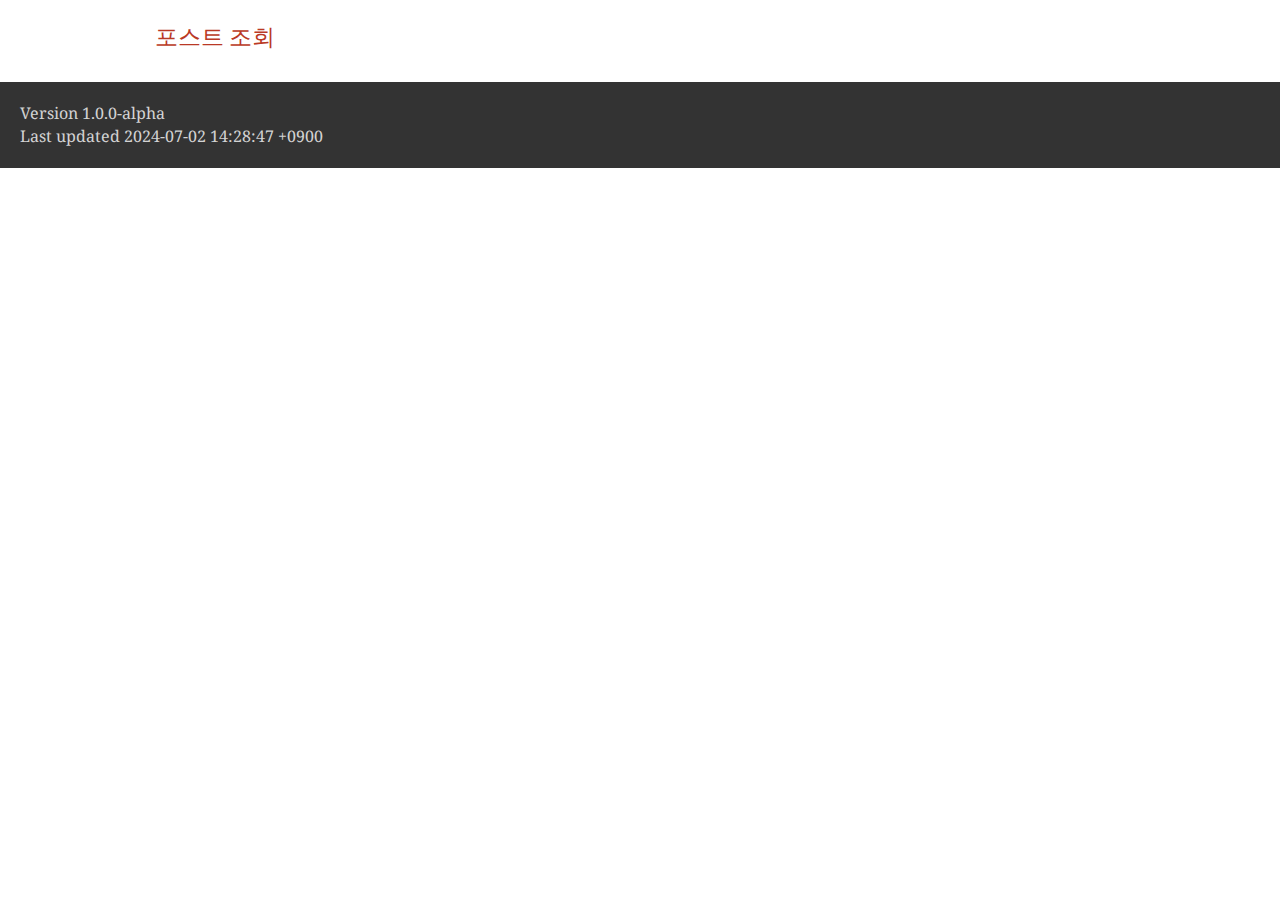
<file: member/post.html>
<!DOCTYPE html>
<html lang="en">
<head>
<meta charset="UTF-8">
<meta http-equiv="X-UA-Compatible" content="IE=edge">
<meta name="viewport" content="width=device-width, initial-scale=1.0">
<meta name="generator" content="Asciidoctor 2.0.18">
<title>포스트 조회</title>
<link rel="stylesheet" href="https://fonts.googleapis.com/css?family=Open+Sans:300,300italic,400,400italic,600,600italic%7CNoto+Serif:400,400italic,700,700italic%7CDroid+Sans+Mono:400,700">
<style>
/*! Asciidoctor default stylesheet | MIT License | https://asciidoctor.org */
/* Uncomment the following line when using as a custom stylesheet */
/* @import "https://fonts.googleapis.com/css?family=Open+Sans:300,300italic,400,400italic,600,600italic%7CNoto+Serif:400,400italic,700,700italic%7CDroid+Sans+Mono:400,700"; */
html{font-family:sans-serif;-webkit-text-size-adjust:100%}
a{background:none}
a:focus{outline:thin dotted}
a:active,a:hover{outline:0}
h1{font-size:2em;margin:.67em 0}
b,strong{font-weight:bold}
abbr{font-size:.9em}
abbr[title]{cursor:help;border-bottom:1px dotted #dddddf;text-decoration:none}
dfn{font-style:italic}
hr{height:0}
mark{background:#ff0;color:#000}
code,kbd,pre,samp{font-family:monospace;font-size:1em}
pre{white-space:pre-wrap}
q{quotes:"\201C" "\201D" "\2018" "\2019"}
small{font-size:80%}
sub,sup{font-size:75%;line-height:0;position:relative;vertical-align:baseline}
sup{top:-.5em}
sub{bottom:-.25em}
img{border:0}
svg:not(:root){overflow:hidden}
figure{margin:0}
audio,video{display:inline-block}
audio:not([controls]){display:none;height:0}
fieldset{border:1px solid silver;margin:0 2px;padding:.35em .625em .75em}
legend{border:0;padding:0}
button,input,select,textarea{font-family:inherit;font-size:100%;margin:0}
button,input{line-height:normal}
button,select{text-transform:none}
button,html input[type=button],input[type=reset],input[type=submit]{-webkit-appearance:button;cursor:pointer}
button[disabled],html input[disabled]{cursor:default}
input[type=checkbox],input[type=radio]{padding:0}
button::-moz-focus-inner,input::-moz-focus-inner{border:0;padding:0}
textarea{overflow:auto;vertical-align:top}
table{border-collapse:collapse;border-spacing:0}
*,::before,::after{box-sizing:border-box}
html,body{font-size:100%}
body{background:#fff;color:rgba(0,0,0,.8);padding:0;margin:0;font-family:"Noto Serif","DejaVu Serif",serif;line-height:1;position:relative;cursor:auto;-moz-tab-size:4;-o-tab-size:4;tab-size:4;word-wrap:anywhere;-moz-osx-font-smoothing:grayscale;-webkit-font-smoothing:antialiased}
a:hover{cursor:pointer}
img,object,embed{max-width:100%;height:auto}
object,embed{height:100%}
img{-ms-interpolation-mode:bicubic}
.left{float:left!important}
.right{float:right!important}
.text-left{text-align:left!important}
.text-right{text-align:right!important}
.text-center{text-align:center!important}
.text-justify{text-align:justify!important}
.hide{display:none}
img,object,svg{display:inline-block;vertical-align:middle}
textarea{height:auto;min-height:50px}
select{width:100%}
.subheader,.admonitionblock td.content>.title,.audioblock>.title,.exampleblock>.title,.imageblock>.title,.listingblock>.title,.literalblock>.title,.stemblock>.title,.openblock>.title,.paragraph>.title,.quoteblock>.title,table.tableblock>.title,.verseblock>.title,.videoblock>.title,.dlist>.title,.olist>.title,.ulist>.title,.qlist>.title,.hdlist>.title{line-height:1.45;color:#7a2518;font-weight:400;margin-top:0;margin-bottom:.25em}
div,dl,dt,dd,ul,ol,li,h1,h2,h3,#toctitle,.sidebarblock>.content>.title,h4,h5,h6,pre,form,p,blockquote,th,td{margin:0;padding:0}
a{color:#2156a5;text-decoration:underline;line-height:inherit}
a:hover,a:focus{color:#1d4b8f}
a img{border:0}
p{line-height:1.6;margin-bottom:1.25em;text-rendering:optimizeLegibility}
p aside{font-size:.875em;line-height:1.35;font-style:italic}
h1,h2,h3,#toctitle,.sidebarblock>.content>.title,h4,h5,h6{font-family:"Open Sans","DejaVu Sans",sans-serif;font-weight:300;font-style:normal;color:#ba3925;text-rendering:optimizeLegibility;margin-top:1em;margin-bottom:.5em;line-height:1.0125em}
h1 small,h2 small,h3 small,#toctitle small,.sidebarblock>.content>.title small,h4 small,h5 small,h6 small{font-size:60%;color:#e99b8f;line-height:0}
h1{font-size:2.125em}
h2{font-size:1.6875em}
h3,#toctitle,.sidebarblock>.content>.title{font-size:1.375em}
h4,h5{font-size:1.125em}
h6{font-size:1em}
hr{border:solid #dddddf;border-width:1px 0 0;clear:both;margin:1.25em 0 1.1875em}
em,i{font-style:italic;line-height:inherit}
strong,b{font-weight:bold;line-height:inherit}
small{font-size:60%;line-height:inherit}
code{font-family:"Droid Sans Mono","DejaVu Sans Mono",monospace;font-weight:400;color:rgba(0,0,0,.9)}
ul,ol,dl{line-height:1.6;margin-bottom:1.25em;list-style-position:outside;font-family:inherit}
ul,ol{margin-left:1.5em}
ul li ul,ul li ol{margin-left:1.25em;margin-bottom:0}
ul.circle{list-style-type:circle}
ul.disc{list-style-type:disc}
ul.square{list-style-type:square}
ul.circle ul:not([class]),ul.disc ul:not([class]),ul.square ul:not([class]){list-style:inherit}
ol li ul,ol li ol{margin-left:1.25em;margin-bottom:0}
dl dt{margin-bottom:.3125em;font-weight:bold}
dl dd{margin-bottom:1.25em}
blockquote{margin:0 0 1.25em;padding:.5625em 1.25em 0 1.1875em;border-left:1px solid #ddd}
blockquote,blockquote p{line-height:1.6;color:rgba(0,0,0,.85)}
@media screen and (min-width:768px){h1,h2,h3,#toctitle,.sidebarblock>.content>.title,h4,h5,h6{line-height:1.2}
h1{font-size:2.75em}
h2{font-size:2.3125em}
h3,#toctitle,.sidebarblock>.content>.title{font-size:1.6875em}
h4{font-size:1.4375em}}
table{background:#fff;margin-bottom:1.25em;border:1px solid #dedede;word-wrap:normal}
table thead,table tfoot{background:#f7f8f7}
table thead tr th,table thead tr td,table tfoot tr th,table tfoot tr td{padding:.5em .625em .625em;font-size:inherit;color:rgba(0,0,0,.8);text-align:left}
table tr th,table tr td{padding:.5625em .625em;font-size:inherit;color:rgba(0,0,0,.8)}
table tr.even,table tr.alt{background:#f8f8f7}
table thead tr th,table tfoot tr th,table tbody tr td,table tr td,table tfoot tr td{line-height:1.6}
h1,h2,h3,#toctitle,.sidebarblock>.content>.title,h4,h5,h6{line-height:1.2;word-spacing:-.05em}
h1 strong,h2 strong,h3 strong,#toctitle strong,.sidebarblock>.content>.title strong,h4 strong,h5 strong,h6 strong{font-weight:400}
.center{margin-left:auto;margin-right:auto}
.stretch{width:100%}
.clearfix::before,.clearfix::after,.float-group::before,.float-group::after{content:" ";display:table}
.clearfix::after,.float-group::after{clear:both}
:not(pre).nobreak{word-wrap:normal}
:not(pre).nowrap{white-space:nowrap}
:not(pre).pre-wrap{white-space:pre-wrap}
:not(pre):not([class^=L])>code{font-size:.9375em;font-style:normal!important;letter-spacing:0;padding:.1em .5ex;word-spacing:-.15em;background:#f7f7f8;border-radius:4px;line-height:1.45;text-rendering:optimizeSpeed}
pre{color:rgba(0,0,0,.9);font-family:"Droid Sans Mono","DejaVu Sans Mono",monospace;line-height:1.45;text-rendering:optimizeSpeed}
pre code,pre pre{color:inherit;font-size:inherit;line-height:inherit}
pre>code{display:block}
pre.nowrap,pre.nowrap pre{white-space:pre;word-wrap:normal}
em em{font-style:normal}
strong strong{font-weight:400}
.keyseq{color:rgba(51,51,51,.8)}
kbd{font-family:"Droid Sans Mono","DejaVu Sans Mono",monospace;display:inline-block;color:rgba(0,0,0,.8);font-size:.65em;line-height:1.45;background:#f7f7f7;border:1px solid #ccc;border-radius:3px;box-shadow:0 1px 0 rgba(0,0,0,.2),inset 0 0 0 .1em #fff;margin:0 .15em;padding:.2em .5em;vertical-align:middle;position:relative;top:-.1em;white-space:nowrap}
.keyseq kbd:first-child{margin-left:0}
.keyseq kbd:last-child{margin-right:0}
.menuseq,.menuref{color:#000}
.menuseq b:not(.caret),.menuref{font-weight:inherit}
.menuseq{word-spacing:-.02em}
.menuseq b.caret{font-size:1.25em;line-height:.8}
.menuseq i.caret{font-weight:bold;text-align:center;width:.45em}
b.button::before,b.button::after{position:relative;top:-1px;font-weight:400}
b.button::before{content:"[";padding:0 3px 0 2px}
b.button::after{content:"]";padding:0 2px 0 3px}
p a>code:hover{color:rgba(0,0,0,.9)}
#header,#content,#footnotes,#footer{width:100%;margin:0 auto;max-width:62.5em;*zoom:1;position:relative;padding-left:.9375em;padding-right:.9375em}
#header::before,#header::after,#content::before,#content::after,#footnotes::before,#footnotes::after,#footer::before,#footer::after{content:" ";display:table}
#header::after,#content::after,#footnotes::after,#footer::after{clear:both}
#content{margin-top:1.25em}
#content::before{content:none}
#header>h1:first-child{color:rgba(0,0,0,.85);margin-top:2.25rem;margin-bottom:0}
#header>h1:first-child+#toc{margin-top:8px;border-top:1px solid #dddddf}
#header>h1:only-child,body.toc2 #header>h1:nth-last-child(2){border-bottom:1px solid #dddddf;padding-bottom:8px}
#header .details{border-bottom:1px solid #dddddf;line-height:1.45;padding-top:.25em;padding-bottom:.25em;padding-left:.25em;color:rgba(0,0,0,.6);display:flex;flex-flow:row wrap}
#header .details span:first-child{margin-left:-.125em}
#header .details span.email a{color:rgba(0,0,0,.85)}
#header .details br{display:none}
#header .details br+span::before{content:"\00a0\2013\00a0"}
#header .details br+span.author::before{content:"\00a0\22c5\00a0";color:rgba(0,0,0,.85)}
#header .details br+span#revremark::before{content:"\00a0|\00a0"}
#header #revnumber{text-transform:capitalize}
#header #revnumber::after{content:"\00a0"}
#content>h1:first-child:not([class]){color:rgba(0,0,0,.85);border-bottom:1px solid #dddddf;padding-bottom:8px;margin-top:0;padding-top:1rem;margin-bottom:1.25rem}
#toc{border-bottom:1px solid #e7e7e9;padding-bottom:.5em}
#toc>ul{margin-left:.125em}
#toc ul.sectlevel0>li>a{font-style:italic}
#toc ul.sectlevel0 ul.sectlevel1{margin:.5em 0}
#toc ul{font-family:"Open Sans","DejaVu Sans",sans-serif;list-style-type:none}
#toc li{line-height:1.3334;margin-top:.3334em}
#toc a{text-decoration:none}
#toc a:active{text-decoration:underline}
#toctitle{color:#7a2518;font-size:1.2em}
@media screen and (min-width:768px){#toctitle{font-size:1.375em}
body.toc2{padding-left:15em;padding-right:0}
#toc.toc2{margin-top:0!important;background:#f8f8f7;position:fixed;width:15em;left:0;top:0;border-right:1px solid #e7e7e9;border-top-width:0!important;border-bottom-width:0!important;z-index:1000;padding:1.25em 1em;height:100%;overflow:auto}
#toc.toc2 #toctitle{margin-top:0;margin-bottom:.8rem;font-size:1.2em}
#toc.toc2>ul{font-size:.9em;margin-bottom:0}
#toc.toc2 ul ul{margin-left:0;padding-left:1em}
#toc.toc2 ul.sectlevel0 ul.sectlevel1{padding-left:0;margin-top:.5em;margin-bottom:.5em}
body.toc2.toc-right{padding-left:0;padding-right:15em}
body.toc2.toc-right #toc.toc2{border-right-width:0;border-left:1px solid #e7e7e9;left:auto;right:0}}
@media screen and (min-width:1280px){body.toc2{padding-left:20em;padding-right:0}
#toc.toc2{width:20em}
#toc.toc2 #toctitle{font-size:1.375em}
#toc.toc2>ul{font-size:.95em}
#toc.toc2 ul ul{padding-left:1.25em}
body.toc2.toc-right{padding-left:0;padding-right:20em}}
#content #toc{border:1px solid #e0e0dc;margin-bottom:1.25em;padding:1.25em;background:#f8f8f7;border-radius:4px}
#content #toc>:first-child{margin-top:0}
#content #toc>:last-child{margin-bottom:0}
#footer{max-width:none;background:rgba(0,0,0,.8);padding:1.25em}
#footer-text{color:hsla(0,0%,100%,.8);line-height:1.44}
#content{margin-bottom:.625em}
.sect1{padding-bottom:.625em}
@media screen and (min-width:768px){#content{margin-bottom:1.25em}
.sect1{padding-bottom:1.25em}}
.sect1:last-child{padding-bottom:0}
.sect1+.sect1{border-top:1px solid #e7e7e9}
#content h1>a.anchor,h2>a.anchor,h3>a.anchor,#toctitle>a.anchor,.sidebarblock>.content>.title>a.anchor,h4>a.anchor,h5>a.anchor,h6>a.anchor{position:absolute;z-index:1001;width:1.5ex;margin-left:-1.5ex;display:block;text-decoration:none!important;visibility:hidden;text-align:center;font-weight:400}
#content h1>a.anchor::before,h2>a.anchor::before,h3>a.anchor::before,#toctitle>a.anchor::before,.sidebarblock>.content>.title>a.anchor::before,h4>a.anchor::before,h5>a.anchor::before,h6>a.anchor::before{content:"\00A7";font-size:.85em;display:block;padding-top:.1em}
#content h1:hover>a.anchor,#content h1>a.anchor:hover,h2:hover>a.anchor,h2>a.anchor:hover,h3:hover>a.anchor,#toctitle:hover>a.anchor,.sidebarblock>.content>.title:hover>a.anchor,h3>a.anchor:hover,#toctitle>a.anchor:hover,.sidebarblock>.content>.title>a.anchor:hover,h4:hover>a.anchor,h4>a.anchor:hover,h5:hover>a.anchor,h5>a.anchor:hover,h6:hover>a.anchor,h6>a.anchor:hover{visibility:visible}
#content h1>a.link,h2>a.link,h3>a.link,#toctitle>a.link,.sidebarblock>.content>.title>a.link,h4>a.link,h5>a.link,h6>a.link{color:#ba3925;text-decoration:none}
#content h1>a.link:hover,h2>a.link:hover,h3>a.link:hover,#toctitle>a.link:hover,.sidebarblock>.content>.title>a.link:hover,h4>a.link:hover,h5>a.link:hover,h6>a.link:hover{color:#a53221}
details,.audioblock,.imageblock,.literalblock,.listingblock,.stemblock,.videoblock{margin-bottom:1.25em}
details{margin-left:1.25rem}
details>summary{cursor:pointer;display:block;position:relative;line-height:1.6;margin-bottom:.625rem;outline:none;-webkit-tap-highlight-color:transparent}
details>summary::-webkit-details-marker{display:none}
details>summary::before{content:"";border:solid transparent;border-left:solid;border-width:.3em 0 .3em .5em;position:absolute;top:.5em;left:-1.25rem;transform:translateX(15%)}
details[open]>summary::before{border:solid transparent;border-top:solid;border-width:.5em .3em 0;transform:translateY(15%)}
details>summary::after{content:"";width:1.25rem;height:1em;position:absolute;top:.3em;left:-1.25rem}
.admonitionblock td.content>.title,.audioblock>.title,.exampleblock>.title,.imageblock>.title,.listingblock>.title,.literalblock>.title,.stemblock>.title,.openblock>.title,.paragraph>.title,.quoteblock>.title,table.tableblock>.title,.verseblock>.title,.videoblock>.title,.dlist>.title,.olist>.title,.ulist>.title,.qlist>.title,.hdlist>.title{text-rendering:optimizeLegibility;text-align:left;font-family:"Noto Serif","DejaVu Serif",serif;font-size:1rem;font-style:italic}
table.tableblock.fit-content>caption.title{white-space:nowrap;width:0}
.paragraph.lead>p,#preamble>.sectionbody>[class=paragraph]:first-of-type p{font-size:1.21875em;line-height:1.6;color:rgba(0,0,0,.85)}
.admonitionblock>table{border-collapse:separate;border:0;background:none;width:100%}
.admonitionblock>table td.icon{text-align:center;width:80px}
.admonitionblock>table td.icon img{max-width:none}
.admonitionblock>table td.icon .title{font-weight:bold;font-family:"Open Sans","DejaVu Sans",sans-serif;text-transform:uppercase}
.admonitionblock>table td.content{padding-left:1.125em;padding-right:1.25em;border-left:1px solid #dddddf;color:rgba(0,0,0,.6);word-wrap:anywhere}
.admonitionblock>table td.content>:last-child>:last-child{margin-bottom:0}
.exampleblock>.content{border:1px solid #e6e6e6;margin-bottom:1.25em;padding:1.25em;background:#fff;border-radius:4px}
.exampleblock>.content>:first-child{margin-top:0}
.exampleblock>.content>:last-child{margin-bottom:0}
.sidebarblock{border:1px solid #dbdbd6;margin-bottom:1.25em;padding:1.25em;background:#f3f3f2;border-radius:4px}
.sidebarblock>:first-child{margin-top:0}
.sidebarblock>:last-child{margin-bottom:0}
.sidebarblock>.content>.title{color:#7a2518;margin-top:0;text-align:center}
.exampleblock>.content>:last-child>:last-child,.exampleblock>.content .olist>ol>li:last-child>:last-child,.exampleblock>.content .ulist>ul>li:last-child>:last-child,.exampleblock>.content .qlist>ol>li:last-child>:last-child,.sidebarblock>.content>:last-child>:last-child,.sidebarblock>.content .olist>ol>li:last-child>:last-child,.sidebarblock>.content .ulist>ul>li:last-child>:last-child,.sidebarblock>.content .qlist>ol>li:last-child>:last-child{margin-bottom:0}
.literalblock pre,.listingblock>.content>pre{border-radius:4px;overflow-x:auto;padding:1em;font-size:.8125em}
@media screen and (min-width:768px){.literalblock pre,.listingblock>.content>pre{font-size:.90625em}}
@media screen and (min-width:1280px){.literalblock pre,.listingblock>.content>pre{font-size:1em}}
.literalblock pre,.listingblock>.content>pre:not(.highlight),.listingblock>.content>pre[class=highlight],.listingblock>.content>pre[class^="highlight "]{background:#f7f7f8}
.literalblock.output pre{color:#f7f7f8;background:rgba(0,0,0,.9)}
.listingblock>.content{position:relative}
.listingblock code[data-lang]::before{display:none;content:attr(data-lang);position:absolute;font-size:.75em;top:.425rem;right:.5rem;line-height:1;text-transform:uppercase;color:inherit;opacity:.5}
.listingblock:hover code[data-lang]::before{display:block}
.listingblock.terminal pre .command::before{content:attr(data-prompt);padding-right:.5em;color:inherit;opacity:.5}
.listingblock.terminal pre .command:not([data-prompt])::before{content:"$"}
.listingblock pre.highlightjs{padding:0}
.listingblock pre.highlightjs>code{padding:1em;border-radius:4px}
.listingblock pre.prettyprint{border-width:0}
.prettyprint{background:#f7f7f8}
pre.prettyprint .linenums{line-height:1.45;margin-left:2em}
pre.prettyprint li{background:none;list-style-type:inherit;padding-left:0}
pre.prettyprint li code[data-lang]::before{opacity:1}
pre.prettyprint li:not(:first-child) code[data-lang]::before{display:none}
table.linenotable{border-collapse:separate;border:0;margin-bottom:0;background:none}
table.linenotable td[class]{color:inherit;vertical-align:top;padding:0;line-height:inherit;white-space:normal}
table.linenotable td.code{padding-left:.75em}
table.linenotable td.linenos,pre.pygments .linenos{border-right:1px solid;opacity:.35;padding-right:.5em;-webkit-user-select:none;-moz-user-select:none;-ms-user-select:none;user-select:none}
pre.pygments span.linenos{display:inline-block;margin-right:.75em}
.quoteblock{margin:0 1em 1.25em 1.5em;display:table}
.quoteblock:not(.excerpt)>.title{margin-left:-1.5em;margin-bottom:.75em}
.quoteblock blockquote,.quoteblock p{color:rgba(0,0,0,.85);font-size:1.15rem;line-height:1.75;word-spacing:.1em;letter-spacing:0;font-style:italic;text-align:justify}
.quoteblock blockquote{margin:0;padding:0;border:0}
.quoteblock blockquote::before{content:"\201c";float:left;font-size:2.75em;font-weight:bold;line-height:.6em;margin-left:-.6em;color:#7a2518;text-shadow:0 1px 2px rgba(0,0,0,.1)}
.quoteblock blockquote>.paragraph:last-child p{margin-bottom:0}
.quoteblock .attribution{margin-top:.75em;margin-right:.5ex;text-align:right}
.verseblock{margin:0 1em 1.25em}
.verseblock pre{font-family:"Open Sans","DejaVu Sans",sans-serif;font-size:1.15rem;color:rgba(0,0,0,.85);font-weight:300;text-rendering:optimizeLegibility}
.verseblock pre strong{font-weight:400}
.verseblock .attribution{margin-top:1.25rem;margin-left:.5ex}
.quoteblock .attribution,.verseblock .attribution{font-size:.9375em;line-height:1.45;font-style:italic}
.quoteblock .attribution br,.verseblock .attribution br{display:none}
.quoteblock .attribution cite,.verseblock .attribution cite{display:block;letter-spacing:-.025em;color:rgba(0,0,0,.6)}
.quoteblock.abstract blockquote::before,.quoteblock.excerpt blockquote::before,.quoteblock .quoteblock blockquote::before{display:none}
.quoteblock.abstract blockquote,.quoteblock.abstract p,.quoteblock.excerpt blockquote,.quoteblock.excerpt p,.quoteblock .quoteblock blockquote,.quoteblock .quoteblock p{line-height:1.6;word-spacing:0}
.quoteblock.abstract{margin:0 1em 1.25em;display:block}
.quoteblock.abstract>.title{margin:0 0 .375em;font-size:1.15em;text-align:center}
.quoteblock.excerpt>blockquote,.quoteblock .quoteblock{padding:0 0 .25em 1em;border-left:.25em solid #dddddf}
.quoteblock.excerpt,.quoteblock .quoteblock{margin-left:0}
.quoteblock.excerpt blockquote,.quoteblock.excerpt p,.quoteblock .quoteblock blockquote,.quoteblock .quoteblock p{color:inherit;font-size:1.0625rem}
.quoteblock.excerpt .attribution,.quoteblock .quoteblock .attribution{color:inherit;font-size:.85rem;text-align:left;margin-right:0}
p.tableblock:last-child{margin-bottom:0}
td.tableblock>.content{margin-bottom:1.25em;word-wrap:anywhere}
td.tableblock>.content>:last-child{margin-bottom:-1.25em}
table.tableblock,th.tableblock,td.tableblock{border:0 solid #dedede}
table.grid-all>*>tr>*{border-width:1px}
table.grid-cols>*>tr>*{border-width:0 1px}
table.grid-rows>*>tr>*{border-width:1px 0}
table.frame-all{border-width:1px}
table.frame-ends{border-width:1px 0}
table.frame-sides{border-width:0 1px}
table.frame-none>colgroup+*>:first-child>*,table.frame-sides>colgroup+*>:first-child>*{border-top-width:0}
table.frame-none>:last-child>:last-child>*,table.frame-sides>:last-child>:last-child>*{border-bottom-width:0}
table.frame-none>*>tr>:first-child,table.frame-ends>*>tr>:first-child{border-left-width:0}
table.frame-none>*>tr>:last-child,table.frame-ends>*>tr>:last-child{border-right-width:0}
table.stripes-all>*>tr,table.stripes-odd>*>tr:nth-of-type(odd),table.stripes-even>*>tr:nth-of-type(even),table.stripes-hover>*>tr:hover{background:#f8f8f7}
th.halign-left,td.halign-left{text-align:left}
th.halign-right,td.halign-right{text-align:right}
th.halign-center,td.halign-center{text-align:center}
th.valign-top,td.valign-top{vertical-align:top}
th.valign-bottom,td.valign-bottom{vertical-align:bottom}
th.valign-middle,td.valign-middle{vertical-align:middle}
table thead th,table tfoot th{font-weight:bold}
tbody tr th{background:#f7f8f7}
tbody tr th,tbody tr th p,tfoot tr th,tfoot tr th p{color:rgba(0,0,0,.8);font-weight:bold}
p.tableblock>code:only-child{background:none;padding:0}
p.tableblock{font-size:1em}
ol{margin-left:1.75em}
ul li ol{margin-left:1.5em}
dl dd{margin-left:1.125em}
dl dd:last-child,dl dd:last-child>:last-child{margin-bottom:0}
li p,ul dd,ol dd,.olist .olist,.ulist .ulist,.ulist .olist,.olist .ulist{margin-bottom:.625em}
ul.checklist,ul.none,ol.none,ul.no-bullet,ol.no-bullet,ol.unnumbered,ul.unstyled,ol.unstyled{list-style-type:none}
ul.no-bullet,ol.no-bullet,ol.unnumbered{margin-left:.625em}
ul.unstyled,ol.unstyled{margin-left:0}
li>p:empty:only-child::before{content:"";display:inline-block}
ul.checklist>li>p:first-child{margin-left:-1em}
ul.checklist>li>p:first-child>.fa-square-o:first-child,ul.checklist>li>p:first-child>.fa-check-square-o:first-child{width:1.25em;font-size:.8em;position:relative;bottom:.125em}
ul.checklist>li>p:first-child>input[type=checkbox]:first-child{margin-right:.25em}
ul.inline{display:flex;flex-flow:row wrap;list-style:none;margin:0 0 .625em -1.25em}
ul.inline>li{margin-left:1.25em}
.unstyled dl dt{font-weight:400;font-style:normal}
ol.arabic{list-style-type:decimal}
ol.decimal{list-style-type:decimal-leading-zero}
ol.loweralpha{list-style-type:lower-alpha}
ol.upperalpha{list-style-type:upper-alpha}
ol.lowerroman{list-style-type:lower-roman}
ol.upperroman{list-style-type:upper-roman}
ol.lowergreek{list-style-type:lower-greek}
.hdlist>table,.colist>table{border:0;background:none}
.hdlist>table>tbody>tr,.colist>table>tbody>tr{background:none}
td.hdlist1,td.hdlist2{vertical-align:top;padding:0 .625em}
td.hdlist1{font-weight:bold;padding-bottom:1.25em}
td.hdlist2{word-wrap:anywhere}
.literalblock+.colist,.listingblock+.colist{margin-top:-.5em}
.colist td:not([class]):first-child{padding:.4em .75em 0;line-height:1;vertical-align:top}
.colist td:not([class]):first-child img{max-width:none}
.colist td:not([class]):last-child{padding:.25em 0}
.thumb,.th{line-height:0;display:inline-block;border:4px solid #fff;box-shadow:0 0 0 1px #ddd}
.imageblock.left{margin:.25em .625em 1.25em 0}
.imageblock.right{margin:.25em 0 1.25em .625em}
.imageblock>.title{margin-bottom:0}
.imageblock.thumb,.imageblock.th{border-width:6px}
.imageblock.thumb>.title,.imageblock.th>.title{padding:0 .125em}
.image.left,.image.right{margin-top:.25em;margin-bottom:.25em;display:inline-block;line-height:0}
.image.left{margin-right:.625em}
.image.right{margin-left:.625em}
a.image{text-decoration:none;display:inline-block}
a.image object{pointer-events:none}
sup.footnote,sup.footnoteref{font-size:.875em;position:static;vertical-align:super}
sup.footnote a,sup.footnoteref a{text-decoration:none}
sup.footnote a:active,sup.footnoteref a:active{text-decoration:underline}
#footnotes{padding-top:.75em;padding-bottom:.75em;margin-bottom:.625em}
#footnotes hr{width:20%;min-width:6.25em;margin:-.25em 0 .75em;border-width:1px 0 0}
#footnotes .footnote{padding:0 .375em 0 .225em;line-height:1.3334;font-size:.875em;margin-left:1.2em;margin-bottom:.2em}
#footnotes .footnote a:first-of-type{font-weight:bold;text-decoration:none;margin-left:-1.05em}
#footnotes .footnote:last-of-type{margin-bottom:0}
#content #footnotes{margin-top:-.625em;margin-bottom:0;padding:.75em 0}
div.unbreakable{page-break-inside:avoid}
.big{font-size:larger}
.small{font-size:smaller}
.underline{text-decoration:underline}
.overline{text-decoration:overline}
.line-through{text-decoration:line-through}
.aqua{color:#00bfbf}
.aqua-background{background:#00fafa}
.black{color:#000}
.black-background{background:#000}
.blue{color:#0000bf}
.blue-background{background:#0000fa}
.fuchsia{color:#bf00bf}
.fuchsia-background{background:#fa00fa}
.gray{color:#606060}
.gray-background{background:#7d7d7d}
.green{color:#006000}
.green-background{background:#007d00}
.lime{color:#00bf00}
.lime-background{background:#00fa00}
.maroon{color:#600000}
.maroon-background{background:#7d0000}
.navy{color:#000060}
.navy-background{background:#00007d}
.olive{color:#606000}
.olive-background{background:#7d7d00}
.purple{color:#600060}
.purple-background{background:#7d007d}
.red{color:#bf0000}
.red-background{background:#fa0000}
.silver{color:#909090}
.silver-background{background:#bcbcbc}
.teal{color:#006060}
.teal-background{background:#007d7d}
.white{color:#bfbfbf}
.white-background{background:#fafafa}
.yellow{color:#bfbf00}
.yellow-background{background:#fafa00}
span.icon>.fa{cursor:default}
a span.icon>.fa{cursor:inherit}
.admonitionblock td.icon [class^="fa icon-"]{font-size:2.5em;text-shadow:1px 1px 2px rgba(0,0,0,.5);cursor:default}
.admonitionblock td.icon .icon-note::before{content:"\f05a";color:#19407c}
.admonitionblock td.icon .icon-tip::before{content:"\f0eb";text-shadow:1px 1px 2px rgba(155,155,0,.8);color:#111}
.admonitionblock td.icon .icon-warning::before{content:"\f071";color:#bf6900}
.admonitionblock td.icon .icon-caution::before{content:"\f06d";color:#bf3400}
.admonitionblock td.icon .icon-important::before{content:"\f06a";color:#bf0000}
.conum[data-value]{display:inline-block;color:#fff!important;background:rgba(0,0,0,.8);border-radius:50%;text-align:center;font-size:.75em;width:1.67em;height:1.67em;line-height:1.67em;font-family:"Open Sans","DejaVu Sans",sans-serif;font-style:normal;font-weight:bold}
.conum[data-value] *{color:#fff!important}
.conum[data-value]+b{display:none}
.conum[data-value]::after{content:attr(data-value)}
pre .conum[data-value]{position:relative;top:-.125em}
b.conum *{color:inherit!important}
.conum:not([data-value]):empty{display:none}
dt,th.tableblock,td.content,div.footnote{text-rendering:optimizeLegibility}
h1,h2,p,td.content,span.alt,summary{letter-spacing:-.01em}
p strong,td.content strong,div.footnote strong{letter-spacing:-.005em}
p,blockquote,dt,td.content,span.alt,summary{font-size:1.0625rem}
p{margin-bottom:1.25rem}
.sidebarblock p,.sidebarblock dt,.sidebarblock td.content,p.tableblock{font-size:1em}
.exampleblock>.content{background:#fffef7;border-color:#e0e0dc;box-shadow:0 1px 4px #e0e0dc}
.print-only{display:none!important}
@page{margin:1.25cm .75cm}
@media print{*{box-shadow:none!important;text-shadow:none!important}
html{font-size:80%}
a{color:inherit!important;text-decoration:underline!important}
a.bare,a[href^="#"],a[href^="mailto:"]{text-decoration:none!important}
a[href^="http:"]:not(.bare)::after,a[href^="https:"]:not(.bare)::after{content:"(" attr(href) ")";display:inline-block;font-size:.875em;padding-left:.25em}
abbr[title]{border-bottom:1px dotted}
abbr[title]::after{content:" (" attr(title) ")"}
pre,blockquote,tr,img,object,svg{page-break-inside:avoid}
thead{display:table-header-group}
svg{max-width:100%}
p,blockquote,dt,td.content{font-size:1em;orphans:3;widows:3}
h2,h3,#toctitle,.sidebarblock>.content>.title{page-break-after:avoid}
#header,#content,#footnotes,#footer{max-width:none}
#toc,.sidebarblock,.exampleblock>.content{background:none!important}
#toc{border-bottom:1px solid #dddddf!important;padding-bottom:0!important}
body.book #header{text-align:center}
body.book #header>h1:first-child{border:0!important;margin:2.5em 0 1em}
body.book #header .details{border:0!important;display:block;padding:0!important}
body.book #header .details span:first-child{margin-left:0!important}
body.book #header .details br{display:block}
body.book #header .details br+span::before{content:none!important}
body.book #toc{border:0!important;text-align:left!important;padding:0!important;margin:0!important}
body.book #toc,body.book #preamble,body.book h1.sect0,body.book .sect1>h2{page-break-before:always}
.listingblock code[data-lang]::before{display:block}
#footer{padding:0 .9375em}
.hide-on-print{display:none!important}
.print-only{display:block!important}
.hide-for-print{display:none!important}
.show-for-print{display:inherit!important}}
@media amzn-kf8,print{#header>h1:first-child{margin-top:1.25rem}
.sect1{padding:0!important}
.sect1+.sect1{border:0}
#footer{background:none}
#footer-text{color:rgba(0,0,0,.6);font-size:.9em}}
@media amzn-kf8{#header,#content,#footnotes,#footer{padding:0}}
</style>
</head>
<body class="article">
<div id="header">
</div>
<div id="content">
<div class="sect3">
<h4 id="_포스트_조회">포스트 조회</h4>

</div>
</div>
<div id="footer">
<div id="footer-text">
Version 1.0.0-alpha<br>
Last updated 2024-07-02 14:28:47 +0900
</div>
</div>
</body>
</html>
</file>
